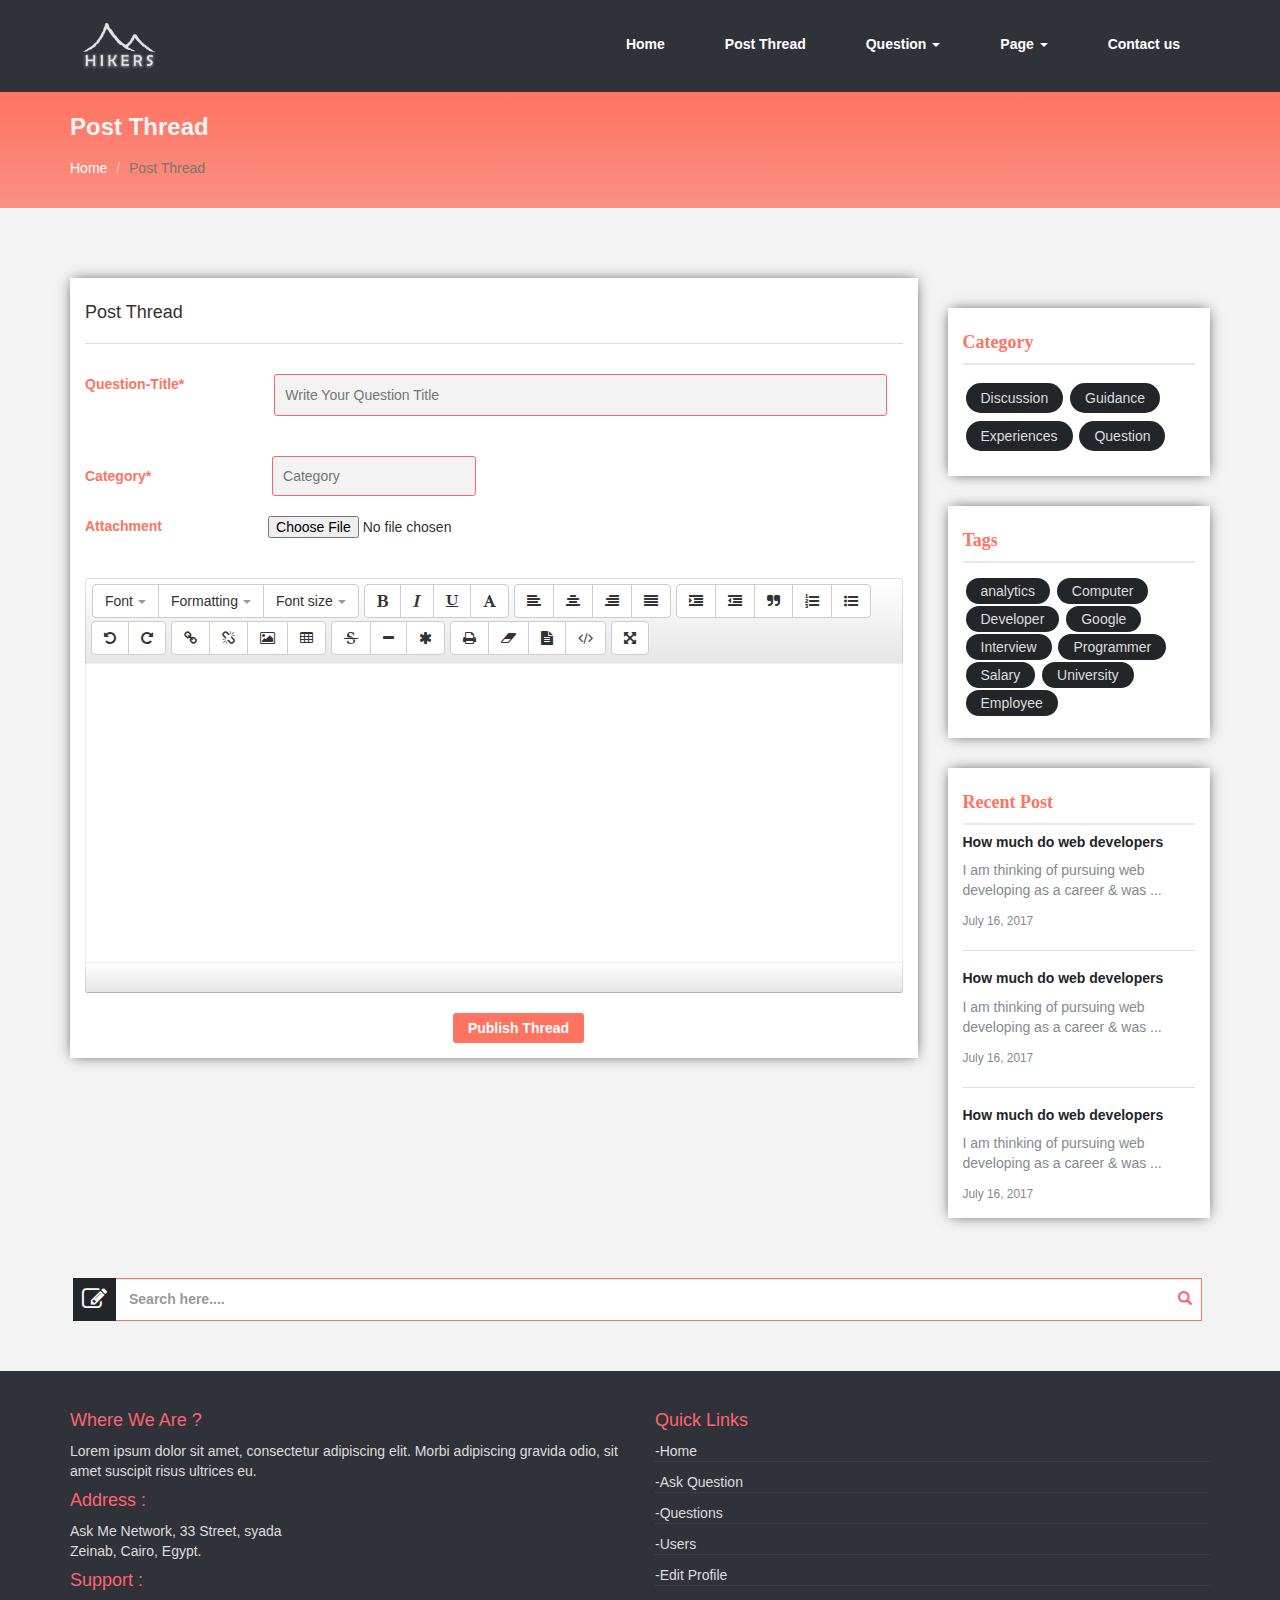
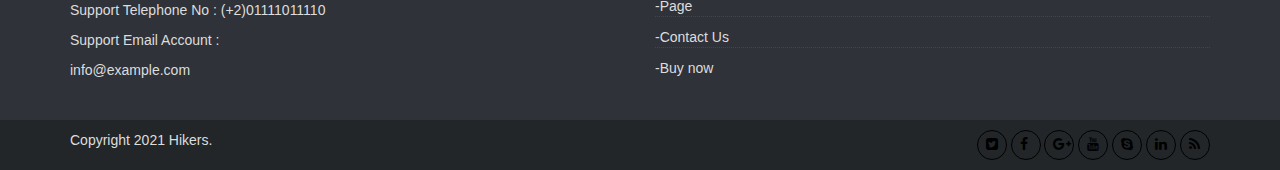
<file: ask_question.html>
<!DOCTYPE html>
<html lang="en">

<head>
    <meta charset="utf-8">
    <meta http-equiv="X-UA-Compatible" content="IE=edge">
    <meta name="viewport" content="width=device-width, initial-scale=1">
    <meta name="title" content="Ask online Form">
    <meta name="description"
        content="The Ask is a bootstrap design help desk, support forum website template coded and designed with bootstrap Design, Bootstrap, HTML5 and CSS. Ask ideal for wiki sites, knowledge base sites, support forum sites">
    <meta name="keywords"
        content="HTML, CSS, JavaScript,Bootstrap,js,Forum,webstagram ,webdesign ,website ,web ,webdesigner ,webdevelopment">
    <meta name="robots" content="index, nofollow">
    <meta http-equiv="Content-Type" content="text/html; charset=utf-8">
    <meta name="language" content="English">
    <link href="css/bootstrap.css" rel="stylesheet" type="text/css">
    <link href="css/style.css" rel="stylesheet" type="text/css">
    <link href="css/editor.css" rel="stylesheet" type="text/css">
    <!-- <link href="css/animate.css" rel="stylesheet" type="text/css"> -->
    <link href="css/font-awesome.min.css" rel="stylesheet" type="text/css">
</head>
<link href="css/responsive.css" rel="stylesheet" type="text/css">
</head>

<body>
    <div class="top-menu-bottom932">
        <nav class="navbar navbar-default">
            <div class="container">
                <!-- Brand and toggle get grouped for better mobile display -->
                <div class="navbar-header">
                    <button type="button" class="navbar-toggle collapsed" data-toggle="collapse"
                        data-target="#bs-example-navbar-collapse-1" aria-expanded="false"> <span class="sr-only">Toggle
                            navigation</span> <span class="icon-bar"></span> <span class="icon-bar"></span> <span
                            class="icon-bar"></span> </button>
                    <a class="navbar-brand" href="index.html"><img src="image/logo.png" width="101" height="57"
                            alt="Logo"></a>
                </div>
                <!-- Collect the nav links, forms, and other content for toggling -->
                <div class="collapse navbar-collapse" id="bs-example-navbar-collapse-1">
                    <ul class="nav navbar-nav"> </ul>
                    <ul class="nav navbar-nav navbar-right">
                        <li><a href="index.html">Home</a></li>
                        <li><a href="ask_question.html">Post Thread</a></li>
                        <li class="dropdown"> <a href="#" class="dropdown-toggle" data-toggle="dropdown" role="button"
                                aria-haspopup="true" aria-expanded="false">Question <span class="caret"></span></a>
                            <ul class="dropdown-menu animated zoomIn">
                                <li><a href="category.html">Question Category</a></li>
                                <li><a href="category.html">HTML</a></li>
                                <li><a href="category.html">CSS</a></li>
                                <li><a href="category.html">Javascript</a></li>
                                <li><a href="category.html">Bootstrap</a></li>
                            </ul>
                        </li>

                        <li class="dropdown"> <a href="#" class="dropdown-toggle" data-toggle="dropdown" role="button"
                                aria-haspopup="true" aria-expanded="false">Page <span class="caret"></span></a>
                            <ul class="dropdown-menu animated zoomIn">
                                <li><a href="logIn.html">Login</a></li>
                                <li><a href="contact_us.html"> Contact Us</a></li>
                                <li><a href="ask_question.html"> Post Thread </a></li>
                                <li><a href="post-deatils.html"> Post-Details </a></li>
                                <li><a href="user.html">All User</a></li>
                                <li><a href="user_question.html"> User Question </a></li>
                                <li><a href="category.html"> Category </a></li>
                                <li><a href="#"> 404 </a></li>
                            </ul>
                        </li>
                        <li><a href="contact_us.html">Contact us</a></li>
                    </ul>
                </div>
                <!-- /.navbar-collapse -->
            </div>
            <!-- /.container-fluid -->
        </nav>
    </div>
    <section class="header-descriptin329">
        <div class="container">
            <h3>Post Thread</h3>
            <ol class="breadcrumb breadcrumb839">
                <li><a href="#">Home</a></li>
                <li class="active">Post Thread</li>
            </ol>
        </div>
    </section>
    <section class="main-content920">
        <div class="container">
            <div class="row">
                <div class="col-md-9">
                    <div class="ask-question-input-part032">
                        <h4>Post Thread</h4>
                        <hr>
                        <form action="index.html" method="POST" onsubmit="return ask_question(event)">
                            <div id="response">
                                <p></p>
                            </div>
                            <div class="question-title39">
                                <span class="form-description433">Question-Title* </span>
                                <input type="text" name="fname" class="question-ttile32"
                                    placeholder="Write Your Question Title">
                            </div>

                            <div class="categori49">
                                <span class="form-description43305">Category* </span>
                              <input list="browsers" name="category-choose" id="category-choose"
                                  class="list-category53" placeholder="Category">
                              <datalist id="browsers">
                                  <option value="Discussion">
                                  <option value="Guidance">
                                  <option value="Experiences">
                                  <option value="Question">
                              </datalist>
                            </div>

                            <div class="button-group-addfile3239">
                                <span class="form-description23993">Attachment</span><input type="file" name="ffile"
                                    class="question-ttile3226">

                            </div>
                            <div class="details2-239">
                                <div class="col-md-12 nopadding">
                                    <textarea id="txtEditor"></textarea>
                                </div>
                            </div>
                            <div class="publish-button2389">
                                <button type="submit" class="publis1291">Publish Thread</button>
                            </div>
                        </form>
                    </div>

                </div>
                <!--                end of col-md-9 -->

                <!--           strart col-md-3 (side bar)-->
                <aside class="col-md-3 sidebar97239">
                    <div class="categori-part329">
                        <h4>Category</h4>
                        <ul>
                            <li><a href="#">Discussion</a></li>
                            <li><a href="#">Guidance</a></li>
                            <li><a href="#">Experiences</a></li>
                            <li><a href="#">Question</a></li>
                        </ul>
                    </div>

                    <!--          start tags part-->
                    <div class="tags-part2398">
                        <h4>Tags</h4>
                        <ul>
                            <li><a href="#">analytics</a></li>
                            <li><a href="#">Computer</a></li>
                            <li><a href="#">Developer</a></li>
                            <li><a href="#">Google</a></li>
                            <li><a href="#">Interview</a></li>
                            <li><a href="#">Programmer</a></li>
                            <li><a href="#">Salary</a></li>
                            <li><a href="#">University</a></li>
                            <li><a href="#">Employee</a></li>
                        </ul>
                    </div>
                    <!--          End tags part-->
                    <!--        start recent post  -->
                    <div class="recent-post3290">
                        <h4>Recent Post</h4>
                        <div class="post-details021"> <a href="#">
                                <h5>How much do web developers</h5>
                            </a>
                            <p>I am thinking of pursuing web developing as a career & was ...</p> <small
                                style="color: #848991">July 16, 2017</small>
                        </div>
                        <hr>
                        <div class="post-details021"> <a href="#">
                                <h5>How much do web developers</h5>
                            </a>
                            <p>I am thinking of pursuing web developing as a career & was ...</p> <small
                                style="color: #848991">July 16, 2017</small>
                        </div>
                        <hr>
                        <div class="post-details021"> <a href="#">
                                <h5>How much do web developers</h5>
                            </a>
                            <p>I am thinking of pursuing web developing as a career & was ...</p> <small
                                style="color: #848991">July 16, 2017</small>
                        </div>
                    </div>
                    <!--       end recent post    -->
                </aside>
            </div>
        </div>
    </section>

    <!--    footer -->
    <div class="footer-search">
        <div class="container">
            <div class="row">
                <div id="custom-search-input">
                    <div class="input-group col-md-12"> <i class="fa fa-pencil-square-o" aria-hidden="true"></i>
                        <input type="text" class="  search-query form-control user-control30"
                            placeholder="Search here...." /> <span class="input-group-btn">
                            <button class="btn btn-danger" type="button">
                                <span class=" glyphicon glyphicon-search"></span> </button>
                        </span>
                    </div>
                </div>
            </div>
        </div>
    </div>
    <section class="footer-part">
        <div class="container">
            <div class="row">
                <div class="col-md-6">
                    <div class="info-part-one320">
                        <h4>Where We Are ?</h4>
                        <p>Lorem ipsum dolor sit amet, consectetur adipiscing elit. Morbi adipiscing gravida odio, sit
                            amet suscipit risus ultrices eu.</p>
                        <h4>Address :</h4>
                        <p>Ask Me Network, 33 Street, syada
                            <br> Zeinab, Cairo, Egypt.</p>
                        <h4>Support :</h4>
                        <p>Support Telephone No : (+2)01111011110</p>
                        <p>Support Email Account : </p>
                        <p>info@example.com</p>
                    </div>
                </div>
                <div class="col-md-6">
                    <div class="info-part-two320">
                        <h4>Quick Links</h4>
                        <a href="#">
                            <p>-Home</p>
                        </a>
                        <a href="#">
                            <p>-Ask Question</p>
                        </a>
                        <a href="#">
                            <p>-Questions</p>
                        </a>
                        <a href="#">
                            <p>-Users</p>
                        </a>
                        <a href="#">
                            <p>-Edit Profile</p>
                        </a>
                        <a href="#">
                            <p>-Page</p>
                        </a>
                        <a href="#">
                            <p>-Contact Us</p>
                        </a>
                        <a href="#" class="last-child12892">
                            <p>-Buy now</p>
                        </a>
                    </div>
                </div>
            </div>
        </div>
    </section>
    <section class="footer-social">
        <div class="container">
            <div class="row">
                <div class="col-md-6">
                    <p>Copyright 2021 Hikers.</p>
                </div>
                <div class="col-md-6">
                    <div class="social-right2389"> <a href="#"><i class="fa fa-twitter-square"
                                aria-hidden="true"></i></a> <a href="#"><i class="fa fa-facebook"
                                aria-hidden="true"></i></a> <a href="#"><i class="fa fa-google-plus"
                                aria-hidden="true"></i></a> <a href="#"><i class="fa fa-youtube"
                                aria-hidden="true"></i></a> <a href="#"><i class="fa fa-skype"
                                aria-hidden="true"></i></a> <a href="#"><i class="fa fa-linkedin"
                                aria-hidden="true"></i></a> <a href="#"><i class="fa fa-rss" aria-hidden="true"></i></a>
                    </div>
                </div>
            </div>
        </div>
    </section>
    <script src="https://ajax.googleapis.com/ajax/libs/jquery/1.12.4/jquery.min.js"></script>
    <script src="js/jquery-3.1.1.min.js"></script>
    <script src="js/bootstrap.min.js"></script>
    <script src="js/editor.js"></script>
    <script>
        $(document).ready(function () {
            $("#txtEditor").Editor();
        });

        // $('#btn_submit').click((event) => {
        //     alert("Success post your question!");
        //     location.replace("http://127.0.0.1:5500/");
        // })

        function ask_question(event) {
            event.preventDefault();

            alert("Success post your thread!");
            location.replace("http://127.0.0.1:5500/");
        }
    </script>

</body>

</html>
</file>
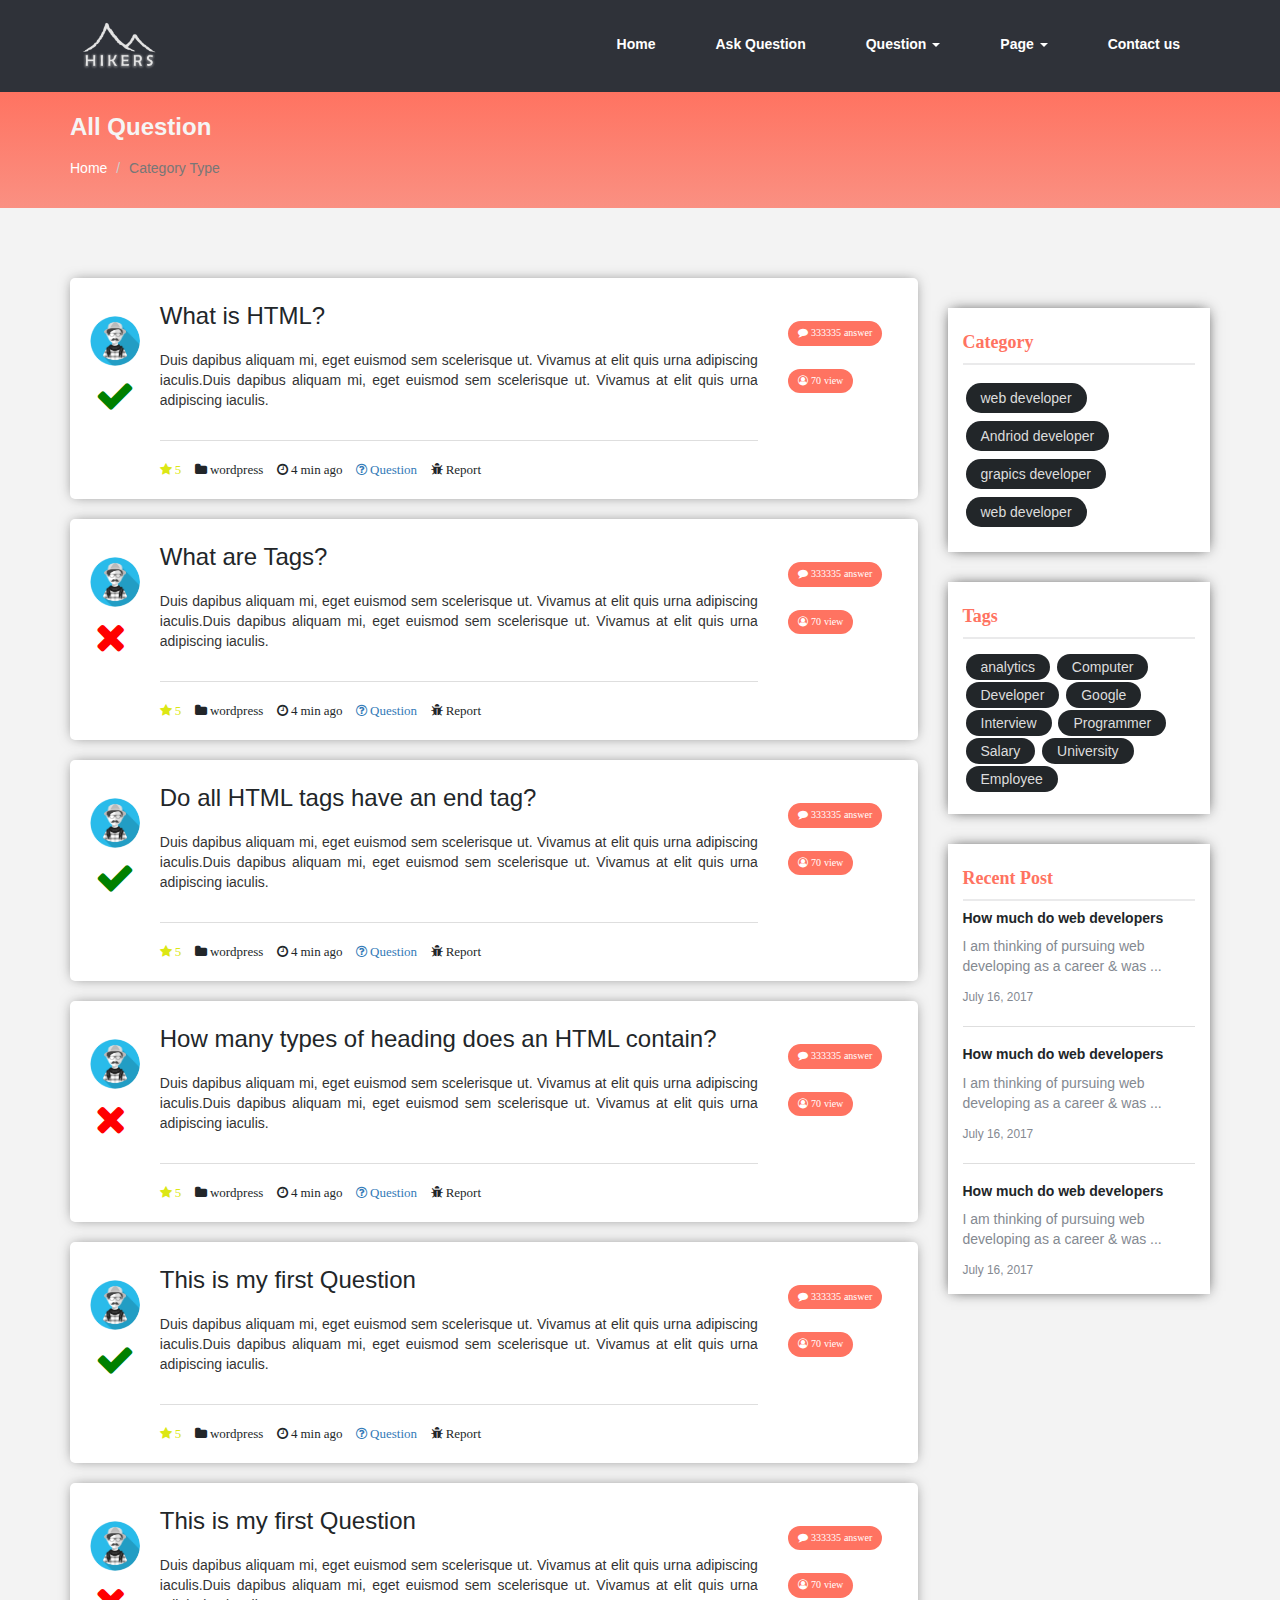
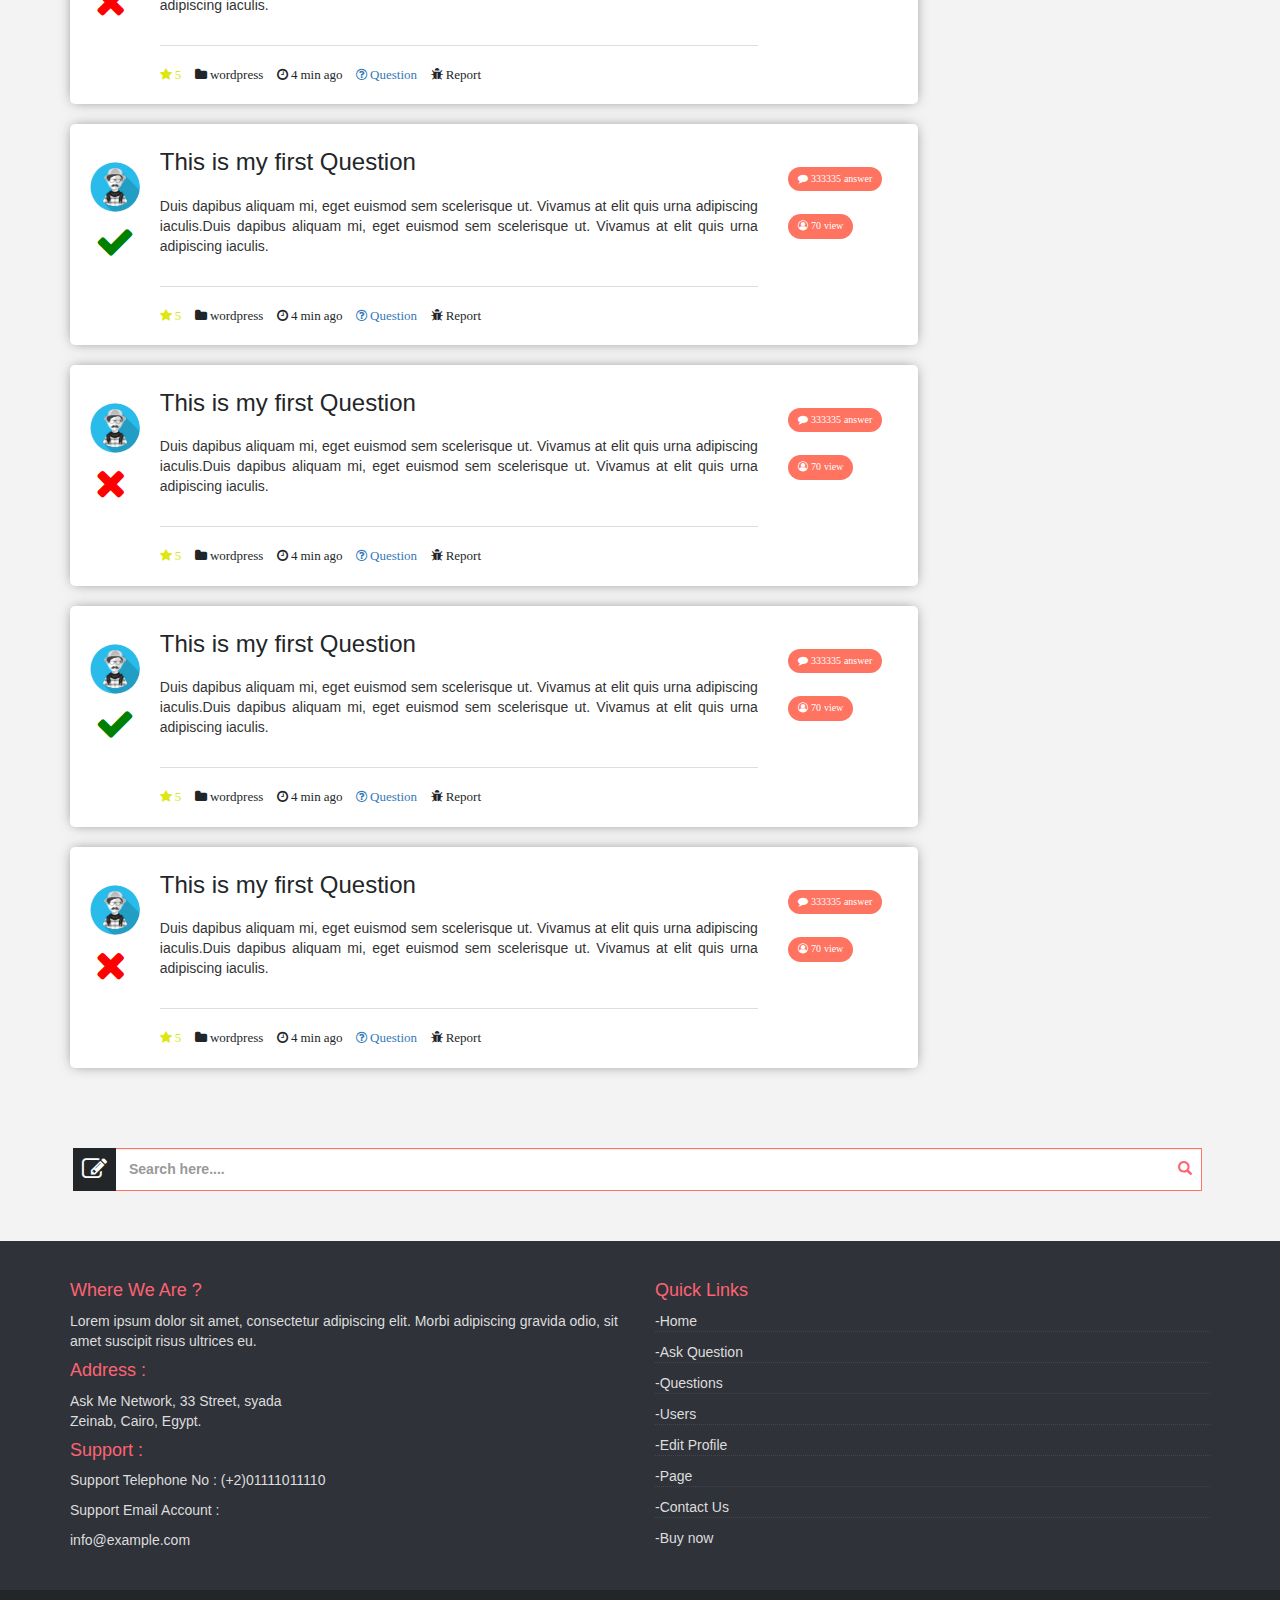
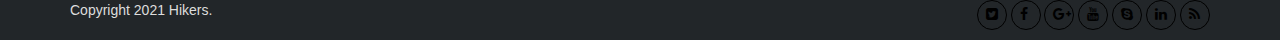
<file: category.html>
<!DOCTYPE html>
<html lang="en">

<head>
    <meta charset="utf-8">
    <meta http-equiv="X-UA-Compatible" content="IE=edge">
    <meta name="viewport" content="width=device-width, initial-scale=1">
    <meta name="title" content="Ask online Form">
    <meta name="description" content="The Ask is a bootstrap design help desk, support forum website template coded and designed with bootstrap Design, Bootstrap, HTML5 and CSS. Ask ideal for wiki sites, knowledge base sites, support forum sites">
    <meta name="keywords" content="HTML, CSS, JavaScript,Bootstrap,js,Forum,webstagram ,webdesign ,website ,web ,webdesigner ,webdevelopment">
    <meta name="robots" content="index, nofollow">
    <meta http-equiv="Content-Type" content="text/html; charset=utf-8">
    <meta name="language" content="English">
    <link href="css/bootstrap.css" rel="stylesheet" type="text/css">
    <link href="css/style.css" rel="stylesheet" type="text/css">
    <link href="css/editor.css" rel="stylesheet" type="text/css">
    <!-- <link href="css/animate.css" rel="stylesheet" type="text/css"> -->
    <link href="css/font-awesome.min.css" rel="stylesheet" type="text/css"> </head>

<body>
    <!-- ==========header mega navbar=======-->
    <div class="top-menu-bottom932">
        <nav class="navbar navbar-default">
            <div class="container">
                <!-- Brand and toggle get grouped for better mobile display -->
                <div class="navbar-header">
                    <button type="button" class="navbar-toggle collapsed" data-toggle="collapse" data-target="#bs-example-navbar-collapse-1" aria-expanded="false"> <span class="sr-only">Toggle navigation</span> <span class="icon-bar"></span> <span class="icon-bar"></span> <span class="icon-bar"></span> </button>
                    <a class="navbar-brand" href="index.html"><img src="image/logo.png" width="101" height="57" alt="Logo"></a>
                </div>
                <!-- Collect the nav links, forms, and other content for toggling -->
                <div class="collapse navbar-collapse" id="bs-example-navbar-collapse-1">
                    <ul class="nav navbar-nav"> </ul>
                    <ul class="nav navbar-nav navbar-right">
                        <li><a href="index.html">Home</a></li>
                        <li><a href="ask_question.html">Ask Question</a></li>
                        <li class="dropdown"> <a href="#" class="dropdown-toggle" data-toggle="dropdown" role="button" aria-haspopup="true" aria-expanded="false">Question <span class="caret"></span></a>
                            <ul class="dropdown-menu animated zoomIn">
                                <li><a href="category.html">Question Category</a></li>
                                <li><a href="category.html">HTML</a></li>
                                <li><a href="category.html">CSS</a></li>
                                <li><a href="category.html">Javascript</a></li>
                                <li><a href="category.html">Bootstrap</a></li>
                            </ul>
                        </li>
                       
                        <li class="dropdown"> <a href="#" class="dropdown-toggle" data-toggle="dropdown" role="button" aria-haspopup="true" aria-expanded="false">Page <span class="caret"></span></a>
                            <ul class="dropdown-menu animated zoomIn">
                                <li><a href="logIn.html">Login</a></li>
                                <li><a href="contact_us.html"> Contact Us</a></li>
                                <li><a href="ask_question.html"> Ask Question </a></li>
                                <li><a href="post-deatils.html"> Post-Details </a></li>
                                <li><a href="user.html">All User</a></li>
                                <li><a href="user_question.html"> User Question </a></li>
                                <li><a href="category.html"> Category </a></li>
                                <li><a href="#"> 404 </a></li>
                            </ul>
                        </li>
                        <li><a href="contact_us.html">Contact us</a></li>
                    </ul>
                </div>
                <!-- /.navbar-collapse -->
            </div>
            <!-- /.container-fluid -->
        </nav>
    </div>
    <!--    breadcumb of category -->
    <section class="header-descriptin329">
        <div class="container">
            <h3>All Question</h3>
            <ol class="breadcrumb breadcrumb839">
                <li><a href="#">Home</a></li>
                <li class="active">Category Type</li>
            </ol>
        </div>
    </section>
    <!--    body content-->
    <section class="main-content920">
        <div class="container">
            <div class="row">
                <div class="col-md-9">
                    <section class="category2781">
                        <div class="question-type2033">
                            <div class="row">
                                <div class="col-md-1">
                                    <div class="left-user12923 left-user12923-repeat">
                                        <a href="#"><img src="image/images.png" alt="image"> </a> <a href="#"><i class="fa fa-check" aria-hidden="true"></i></a> </div>
                                </div>
                                <div class="col-md-9">
                                    <div class="right-description893">
                                        <div id="que-hedder2983">
                                            <h3><a href="post-deatils.html" target="_blank"> What is HTML?</a></h3> </div>
                                        <div class="ques-details10018">
                                            <p>Duis dapibus aliquam mi, eget euismod sem scelerisque ut. Vivamus at elit quis urna adipiscing iaculis.Duis dapibus aliquam mi, eget euismod sem scelerisque ut. Vivamus at elit quis urna adipiscing iaculis.</p>
                                        </div>
                                        <hr>
                                        <div class="ques-icon-info3293"> <a href="#"><i class="fa fa-star" aria-hidden="true"> 5 </i> </a> <a href="#"><i class="fa fa-folder" aria-hidden="true"> wordpress</i></a> <a href="#"><i class="fa fa-clock-o" aria-hidden="true"> 4 min ago</i></a> <a href="#"><i class="fa fa-question-circle-o" aria-hidden="true"> Question</i></a> <a href="#"><i class="fa fa-bug" aria-hidden="true"> Report</i></a> </div>
                                    </div>
                                </div>
                                <div class="col-md-2">
                                    <div class="ques-type302">
                                        <a href="#">
                                            <button type="button" class="q-type238"><i class="fa fa-comment" aria-hidden="true">  333335 answer</i></button>
                                        </a>
                                        <a href="#">
                                            <button type="button" class="q-type23 button-ques2973"> <i class="fa fa-user-circle-o" aria-hidden="true"> 70 view</i> </button>
                                        </a>
                                    </div>
                                </div>
                            </div>
                        </div>
                        <!--secound question-->
                        <div class="question-type2033">
                            <div class="row">
                                <div class="col-md-1">
                                    <div class="left-user12923 left-user12923-repeat">
                                        <a href="#"><img src="image/images.png" alt="image"> <a href="#"><i class="fa fa-times" aria-hidden="true"></i></a> </div>
                                </div>
                                <div class="col-md-9">
                                    <div class="right-description893">
                                        <div id="que-hedder2983">
                                            <h3><a href="post-deatils.html" target="_blank">What are Tags?</a></h3> </div>
                                        <div class="ques-details10018">
                                            <p>Duis dapibus aliquam mi, eget euismod sem scelerisque ut. Vivamus at elit quis urna adipiscing iaculis.Duis dapibus aliquam mi, eget euismod sem scelerisque ut. Vivamus at elit quis urna adipiscing iaculis.</p>
                                        </div>
                                        <hr>
                                        <div class="ques-icon-info3293"> <a href="#"><i class="fa fa-star" aria-hidden="true"> 5 </i> </a> <a href="#"><i class="fa fa-folder" aria-hidden="true"> wordpress</i></a> <a href="#"><i class="fa fa-clock-o" aria-hidden="true"> 4 min ago</i></a> <a href="#"><i class="fa fa-question-circle-o" aria-hidden="true"> Question</i></a> <a href="#"><i class="fa fa-bug" aria-hidden="true"> Report</i></a> </div>
                                    </div>
                                </div>
                                <div class="col-md-2">
                                    <div class="ques-type302">
                                        <a href="#">
                                            <button type="button" class="q-type238"><i class="fa fa-comment" aria-hidden="true">  333335 answer</i></button>
                                        </a>
                                        <a href="#">
                                            <button type="button" class="q-type23 button-ques2973"> <i class="fa fa-user-circle-o" aria-hidden="true"> 70 view</i> </button>
                                        </a>
                                    </div>
                                </div>
                            </div>
                        </div>
                        <div class="question-type2033">
                            <div class="row">
                                <div class="col-md-1">
                                    <div class="left-user12923 left-user12923-repeat">
                                        <a href="#"><img src="image/images.png" alt="image"> </a> <a href="#"><i class="fa fa-check" aria-hidden="true"></i></a> </div>
                                </div>
                                <div class="col-md-9">
                                    <div class="right-description893">
                                        <div id="que-hedder2983">
                                            <h3><a href="post-deatils.html" target="_blank">Do all HTML tags have an end tag?</a></h3> </div>
                                        <div class="ques-details10018">
                                            <p>Duis dapibus aliquam mi, eget euismod sem scelerisque ut. Vivamus at elit quis urna adipiscing iaculis.Duis dapibus aliquam mi, eget euismod sem scelerisque ut. Vivamus at elit quis urna adipiscing iaculis.</p>
                                        </div>
                                        <hr>
                                        <div class="ques-icon-info3293"> <a href="#"><i class="fa fa-star" aria-hidden="true"> 5 </i> </a> <a href="#"><i class="fa fa-folder" aria-hidden="true"> wordpress</i></a> <a href="#"><i class="fa fa-clock-o" aria-hidden="true"> 4 min ago</i></a> <a href="#"><i class="fa fa-question-circle-o" aria-hidden="true"> Question</i></a> <a href="#"><i class="fa fa-bug" aria-hidden="true"> Report</i></a> </div>
                                    </div>
                                </div>
                                <div class="col-md-2">
                                    <div class="ques-type302">
                                        <a href="#">
                                            <button type="button" class="q-type238"><i class="fa fa-comment" aria-hidden="true">  333335 answer</i></button>
                                        </a>
                                        <a href="#">
                                            <button type="button" class="q-type23 button-ques2973"> <i class="fa fa-user-circle-o" aria-hidden="true"> 70 view</i> </button>
                                        </a>
                                    </div>
                                </div>
                            </div>
                        </div>
                        <!--secound question-->
                        <div class="question-type2033">
                            <div class="row">
                                <div class="col-md-1">
                                    <div class="left-user12923 left-user12923-repeat">
                                        <a href="#"><img src="image/images.png" alt="image"> <a href="#"><i class="fa fa-times" aria-hidden="true"></i></a> </div>
                                </div>
                                <div class="col-md-9">
                                    <div class="right-description893">
                                        <div id="que-hedder2983">
                                            <h3><a href="post-deatils.html" target="_blank">How many types of heading does an HTML contain?</a></h3> </div>
                                        <div class="ques-details10018">
                                            <p>Duis dapibus aliquam mi, eget euismod sem scelerisque ut. Vivamus at elit quis urna adipiscing iaculis.Duis dapibus aliquam mi, eget euismod sem scelerisque ut. Vivamus at elit quis urna adipiscing iaculis.</p>
                                        </div>
                                        <hr>
                                        <div class="ques-icon-info3293"> <a href="#"><i class="fa fa-star" aria-hidden="true"> 5 </i> </a> <a href="#"><i class="fa fa-folder" aria-hidden="true"> wordpress</i></a> <a href="#"><i class="fa fa-clock-o" aria-hidden="true"> 4 min ago</i></a> <a href="#"><i class="fa fa-question-circle-o" aria-hidden="true"> Question</i></a> <a href="#"><i class="fa fa-bug" aria-hidden="true"> Report</i></a> </div>
                                    </div>
                                </div>
                                <div class="col-md-2">
                                    <div class="ques-type302">
                                        <a href="#">
                                            <button type="button" class="q-type238"><i class="fa fa-comment" aria-hidden="true">  333335 answer</i></button>
                                        </a>
                                        <a href="#">
                                            <button type="button" class="q-type23 button-ques2973"> <i class="fa fa-user-circle-o" aria-hidden="true"> 70 view</i> </button>
                                        </a>
                                    </div>
                                </div>
                            </div>
                        </div>
                        <div class="question-type2033">
                            <div class="row">
                                <div class="col-md-1">
                                    <div class="left-user12923 left-user12923-repeat">
                                        <a href="#"><img src="image/images.png" alt="image"> </a> <a href="#"><i class="fa fa-check" aria-hidden="true"></i></a> </div>
                                </div>
                                <div class="col-md-9">
                                    <div class="right-description893">
                                        <div id="que-hedder2983">
                                            <h3><a href="post-deatils.html" target="_blank">This is my first Question</a></h3> </div>
                                        <div class="ques-details10018">
                                            <p>Duis dapibus aliquam mi, eget euismod sem scelerisque ut. Vivamus at elit quis urna adipiscing iaculis.Duis dapibus aliquam mi, eget euismod sem scelerisque ut. Vivamus at elit quis urna adipiscing iaculis.</p>
                                        </div>
                                        <hr>
                                        <div class="ques-icon-info3293"> <a href="#"><i class="fa fa-star" aria-hidden="true"> 5 </i> </a> <a href="#"><i class="fa fa-folder" aria-hidden="true"> wordpress</i></a> <a href="#"><i class="fa fa-clock-o" aria-hidden="true"> 4 min ago</i></a> <a href="#"><i class="fa fa-question-circle-o" aria-hidden="true"> Question</i></a> <a href="#"><i class="fa fa-bug" aria-hidden="true"> Report</i></a> </div>
                                    </div>
                                </div>
                                <div class="col-md-2">
                                    <div class="ques-type302">
                                        <a href="#">
                                            <button type="button" class="q-type238"><i class="fa fa-comment" aria-hidden="true">  333335 answer</i></button>
                                        </a>
                                        <a href="#">
                                            <button type="button" class="q-type23 button-ques2973"> <i class="fa fa-user-circle-o" aria-hidden="true"> 70 view</i> </button>
                                        </a>
                                    </div>
                                </div>
                            </div>
                        </div>
                        <!--secound question-->
                        <div class="question-type2033">
                            <div class="row">
                                <div class="col-md-1">
                                    <div class="left-user12923 left-user12923-repeat">
                                        <a href="#"><img src="image/images.png" alt="image"> <a href="#"><i class="fa fa-times" aria-hidden="true"></i></a> </div>
                                </div>
                                <div class="col-md-9">
                                    <div class="right-description893">
                                        <div id="que-hedder2983">
                                            <h3><a href="post-deatils.html" target="_blank">This is my first Question</a></h3> </div>
                                        <div class="ques-details10018">
                                            <p>Duis dapibus aliquam mi, eget euismod sem scelerisque ut. Vivamus at elit quis urna adipiscing iaculis.Duis dapibus aliquam mi, eget euismod sem scelerisque ut. Vivamus at elit quis urna adipiscing iaculis.</p>
                                        </div>
                                        <hr>
                                        <div class="ques-icon-info3293"> <a href="#"><i class="fa fa-star" aria-hidden="true"> 5 </i> </a> <a href="#"><i class="fa fa-folder" aria-hidden="true"> wordpress</i></a> <a href="#"><i class="fa fa-clock-o" aria-hidden="true"> 4 min ago</i></a> <a href="#"><i class="fa fa-question-circle-o" aria-hidden="true"> Question</i></a> <a href="#"><i class="fa fa-bug" aria-hidden="true"> Report</i></a> </div>
                                    </div>
                                </div>
                                <div class="col-md-2">
                                    <div class="ques-type302">
                                        <a href="#">
                                            <button type="button" class="q-type238"><i class="fa fa-comment" aria-hidden="true">  333335 answer</i></button>
                                        </a>
                                        <a href="#">
                                            <button type="button" class="q-type23 button-ques2973"> <i class="fa fa-user-circle-o" aria-hidden="true"> 70 view</i> </button>
                                        </a>
                                    </div>
                                </div>
                            </div>
                        </div>
                        <div class="question-type2033">
                            <div class="row">
                                <div class="col-md-1">
                                    <div class="left-user12923 left-user12923-repeat">
                                        <a href="#"><img src="image/images.png" alt="image"> </a> <a href="#"><i class="fa fa-check" aria-hidden="true"></i></a> </div>
                                </div>
                                <div class="col-md-9">
                                    <div class="right-description893">
                                        <div id="que-hedder2983">
                                            <h3><a href="post-deatils.html" target="_blank">This is my first Question</a></h3> </div>
                                        <div class="ques-details10018">
                                            <p>Duis dapibus aliquam mi, eget euismod sem scelerisque ut. Vivamus at elit quis urna adipiscing iaculis.Duis dapibus aliquam mi, eget euismod sem scelerisque ut. Vivamus at elit quis urna adipiscing iaculis.</p>
                                        </div>
                                        <hr>
                                        <div class="ques-icon-info3293"> <a href="#"><i class="fa fa-star" aria-hidden="true"> 5 </i> </a> <a href="#"><i class="fa fa-folder" aria-hidden="true"> wordpress</i></a> <a href="#"><i class="fa fa-clock-o" aria-hidden="true"> 4 min ago</i></a> <a href="#"><i class="fa fa-question-circle-o" aria-hidden="true"> Question</i></a> <a href="#"><i class="fa fa-bug" aria-hidden="true"> Report</i></a> </div>
                                    </div>
                                </div>
                                <div class="col-md-2">
                                    <div class="ques-type302">
                                        <a href="#">
                                            <button type="button" class="q-type238"><i class="fa fa-comment" aria-hidden="true">  333335 answer</i></button>
                                        </a>
                                        <a href="#">
                                            <button type="button" class="q-type23 button-ques2973"> <i class="fa fa-user-circle-o" aria-hidden="true"> 70 view</i> </button>
                                        </a>
                                    </div>
                                </div>
                            </div>
                        </div>
                        <!--secound question-->
                        <div class="question-type2033">
                            <div class="row">
                                <div class="col-md-1">
                                    <div class="left-user12923 left-user12923-repeat">
                                        <a href="#"><img src="image/images.png" alt="image"> <a href="#"><i class="fa fa-times" aria-hidden="true"></i></a> </div>
                                </div>
                                <div class="col-md-9">
                                    <div class="right-description893">
                                        <div id="que-hedder2983">
                                            <h3><a href="post-deatils.html" target="_blank">This is my first Question</a></h3> </div>
                                        <div class="ques-details10018">
                                            <p>Duis dapibus aliquam mi, eget euismod sem scelerisque ut. Vivamus at elit quis urna adipiscing iaculis.Duis dapibus aliquam mi, eget euismod sem scelerisque ut. Vivamus at elit quis urna adipiscing iaculis.</p>
                                        </div>
                                        <hr>
                                        <div class="ques-icon-info3293"> <a href="#"><i class="fa fa-star" aria-hidden="true"> 5 </i> </a> <a href="#"><i class="fa fa-folder" aria-hidden="true"> wordpress</i></a> <a href="#"><i class="fa fa-clock-o" aria-hidden="true"> 4 min ago</i></a> <a href="#"><i class="fa fa-question-circle-o" aria-hidden="true"> Question</i></a> <a href="#"><i class="fa fa-bug" aria-hidden="true"> Report</i></a> </div>
                                    </div>
                                </div>
                                <div class="col-md-2">
                                    <div class="ques-type302">
                                        <a href="#">
                                            <button type="button" class="q-type238"><i class="fa fa-comment" aria-hidden="true">  333335 answer</i></button>
                                        </a>
                                        <a href="#">
                                            <button type="button" class="q-type23 button-ques2973"> <i class="fa fa-user-circle-o" aria-hidden="true"> 70 view</i> </button>
                                        </a>
                                    </div>
                                </div>
                            </div>
                        </div>
                        <div class="question-type2033">
                            <div class="row">
                                <div class="col-md-1">
                                    <div class="left-user12923 left-user12923-repeat">
                                        <a href="#"><img src="image/images.png" alt="image"> </a> <a href="#"><i class="fa fa-check" aria-hidden="true"></i></a> </div>
                                </div>
                                <div class="col-md-9">
                                    <div class="right-description893">
                                        <div id="que-hedder2983">
                                            <h3><a href="post-deatils.html" target="_blank">This is my first Question</a></h3> </div>
                                        <div class="ques-details10018">
                                            <p>Duis dapibus aliquam mi, eget euismod sem scelerisque ut. Vivamus at elit quis urna adipiscing iaculis.Duis dapibus aliquam mi, eget euismod sem scelerisque ut. Vivamus at elit quis urna adipiscing iaculis.</p>
                                        </div>
                                        <hr>
                                        <div class="ques-icon-info3293"> <a href="#"><i class="fa fa-star" aria-hidden="true"> 5 </i> </a> <a href="#"><i class="fa fa-folder" aria-hidden="true"> wordpress</i></a> <a href="#"><i class="fa fa-clock-o" aria-hidden="true"> 4 min ago</i></a> <a href="#"><i class="fa fa-question-circle-o" aria-hidden="true"> Question</i></a> <a href="#"><i class="fa fa-bug" aria-hidden="true"> Report</i></a> </div>
                                    </div>
                                </div>
                                <div class="col-md-2">
                                    <div class="ques-type302">
                                        <a href="#">
                                            <button type="button" class="q-type238"><i class="fa fa-comment" aria-hidden="true">  333335 answer</i></button>
                                        </a>
                                        <a href="#">
                                            <button type="button" class="q-type23 button-ques2973"> <i class="fa fa-user-circle-o" aria-hidden="true"> 70 view</i> </button>
                                        </a>
                                    </div>
                                </div>
                            </div>
                        </div>
                        <!--secound question-->
                        <div class="question-type2033">
                            <div class="row">
                                <div class="col-md-1">
                                    <div class="left-user12923 left-user12923-repeat">
                                        <a href="#"><img src="image/images.png" alt="image"> <a href="#"><i class="fa fa-times" aria-hidden="true"></i></a> </div>
                                </div>
                                <div class="col-md-9">
                                    <div class="right-description893">
                                        <div id="que-hedder2983">
                                            <h3><a href="post-deatils.html" target="_blank">This is my first Question</a></h3> </div>
                                        <div class="ques-details10018">
                                            <p>Duis dapibus aliquam mi, eget euismod sem scelerisque ut. Vivamus at elit quis urna adipiscing iaculis.Duis dapibus aliquam mi, eget euismod sem scelerisque ut. Vivamus at elit quis urna adipiscing iaculis.</p>
                                        </div>
                                        <hr>
                                        <div class="ques-icon-info3293"> <a href="#"><i class="fa fa-star" aria-hidden="true"> 5 </i> </a> <a href="#"><i class="fa fa-folder" aria-hidden="true"> wordpress</i></a> <a href="#"><i class="fa fa-clock-o" aria-hidden="true"> 4 min ago</i></a> <a href="#"><i class="fa fa-question-circle-o" aria-hidden="true"> Question</i></a> <a href="#"><i class="fa fa-bug" aria-hidden="true"> Report</i></a> </div>
                                    </div>
                                </div>
                                <div class="col-md-2">
                                    <div class="ques-type302">
                                        <a href="#">
                                            <button type="button" class="q-type238"><i class="fa fa-comment" aria-hidden="true">  333335 answer</i></button>
                                        </a>
                                        <a href="#">
                                            <button type="button" class="q-type23 button-ques2973"> <i class="fa fa-user-circle-o" aria-hidden="true"> 70 view</i> </button>
                                        </a>
                                    </div>
                                </div>
                            </div>
                        </div>
                        
                    </section>
                </div>
                <!-- end of col-md-9 -->
                <!--strart col-md-3 (side bar)-->
                <aside class="col-md-3 sidebar97239">
                    <div class="categori-part329">
                        <h4>Category</h4>
                        <ul>
                            <li><a href="#">web developer</a></li>
                            <li><a href="#">Andriod developer</a></li>
                            <li><a href="#">grapics developer</a></li>
                            <li><a href="#">web developer</a></li>
                        </ul>
                    </div>
                    
                    <!--          start tags part-->
                    <div class="tags-part2398">
                        <h4>Tags</h4>
                        <ul>
                            <li><a href="#">analytics</a></li>
                            <li><a href="#">Computer</a></li>
                            <li><a href="#">Developer</a></li>
                            <li><a href="#">Google</a></li>
                            <li><a href="#">Interview</a></li>
                            <li><a href="#">Programmer</a></li>
                            <li><a href="#">Salary</a></li>
                            <li><a href="#">University</a></li>
                            <li><a href="#">Employee</a></li>
                        </ul>
                    </div>
                    <!--          End tags part-->
                    <!--        start recent post  -->
                    <div class="recent-post3290">
                        <h4>Recent Post</h4>
                        <div class="post-details021"> <a href="#"><h5>How much do web developers</h5></a>
                            <p>I am thinking of pursuing web developing as a career & was ...</p> <small style="color: #848991">July 16, 2017</small> </div>
                        <hr>
                        <div class="post-details021"> <a href="#"><h5>How much do web developers</h5></a>
                            <p>I am thinking of pursuing web developing as a career & was ...</p> <small style="color: #848991">July 16, 2017</small> </div>
                        <hr>
                        <div class="post-details021"> <a href="#"><h5>How much do web developers</h5></a>
                            <p>I am thinking of pursuing web developing as a career & was ...</p> <small style="color: #848991">July 16, 2017</small> </div>
                    </div>
                    <!--       end recent post    -->
                </aside>
            </div>
        </div>
    </section>
    <!--    footer -->
    <div class="footer-search">
        <div class="container">
            <div class="row">
                <div id="custom-search-input">
                    <div class="input-group col-md-12"> <i class="fa fa-pencil-square-o" aria-hidden="true"></i>
                        <input type="text" class="  search-query form-control user-control30" placeholder="Search here...." /> <span class="input-group-btn">
    <button class="btn btn-danger" type="button">
        <span class=" glyphicon glyphicon-search"></span> </button>
                        </span>
                    </div>
                </div>
            </div>
        </div>
    </div>
    <section class="footer-part">
        <div class="container">
            <div class="row">
                <div class="col-md-6">
                    <div class="info-part-one320">
                        <h4>Where We Are ?</h4>
                        <p>Lorem ipsum dolor sit amet, consectetur adipiscing elit. Morbi adipiscing gravida odio, sit amet suscipit risus ultrices eu.</p>
                        <h4>Address :</h4>
                        <p>Ask Me Network, 33 Street, syada
                            <br> Zeinab, Cairo, Egypt.</p>
                        <h4>Support :</h4>
                        <p>Support Telephone No : (+2)01111011110</p>
                        <p>Support Email Account : </p>
                        <p>info@example.com</p>
                    </div>
                </div>
                <div class="col-md-6">
                    <div class="info-part-two320">
                        <h4>Quick Links</h4>
                        <a href="#">
                            <p>-Home</p>
                        </a>
                        <a href="#">
                            <p>-Ask Question</p>
                        </a>
                        <a href="#">
                            <p>-Questions</p>
                        </a>
                        <a href="#">
                            <p>-Users</p>
                        </a>
                        <a href="#">
                            <p>-Edit Profile</p>
                        </a>
                        <a href="#">
                            <p>-Page</p>
                        </a>
                        <a href="#">
                            <p>-Contact Us</p>
                        </a>
                        <a href="#" class="last-child12892">
                            <p>-Buy now</p>
                        </a>
                    </div>
                </div>
            </div>
        </div>
    </section>
    <section class="footer-social">
        <div class="container">
            <div class="row">
                <div class="col-md-6">
                    <p>Copyright 2021 Hikers.</p>
                </div>
                <div class="col-md-6">
                    <div class="social-right2389"> <a href="#"><i class="fa fa-twitter-square" aria-hidden="true"></i></a> <a href="#"><i class="fa fa-facebook" aria-hidden="true"></i></a> <a href="#"><i class="fa fa-google-plus" aria-hidden="true"></i></a> <a href="#"><i class="fa fa-youtube" aria-hidden="true"></i></a> <a href="#"><i class="fa fa-skype" aria-hidden="true"></i></a> <a href="#"><i class="fa fa-linkedin" aria-hidden="true"></i></a> <a href="#"><i class="fa fa-rss" aria-hidden="true"></i></a> </div>
                </div>
            </div>
        </div>
    </section>
    <script src="https://ajax.googleapis.com/ajax/libs/jquery/1.12.4/jquery.min.js"></script>
    <script src="js/jquery-3.1.1.min.js"></script>
    <script src="js/bootstrap.min.js"></script>
    <script src="js/editor.js"></script>
    <script>
        $(document).ready(function () {
            $("#txtEditor").Editor();
        });
    </script>
</body>

</html>
</file>
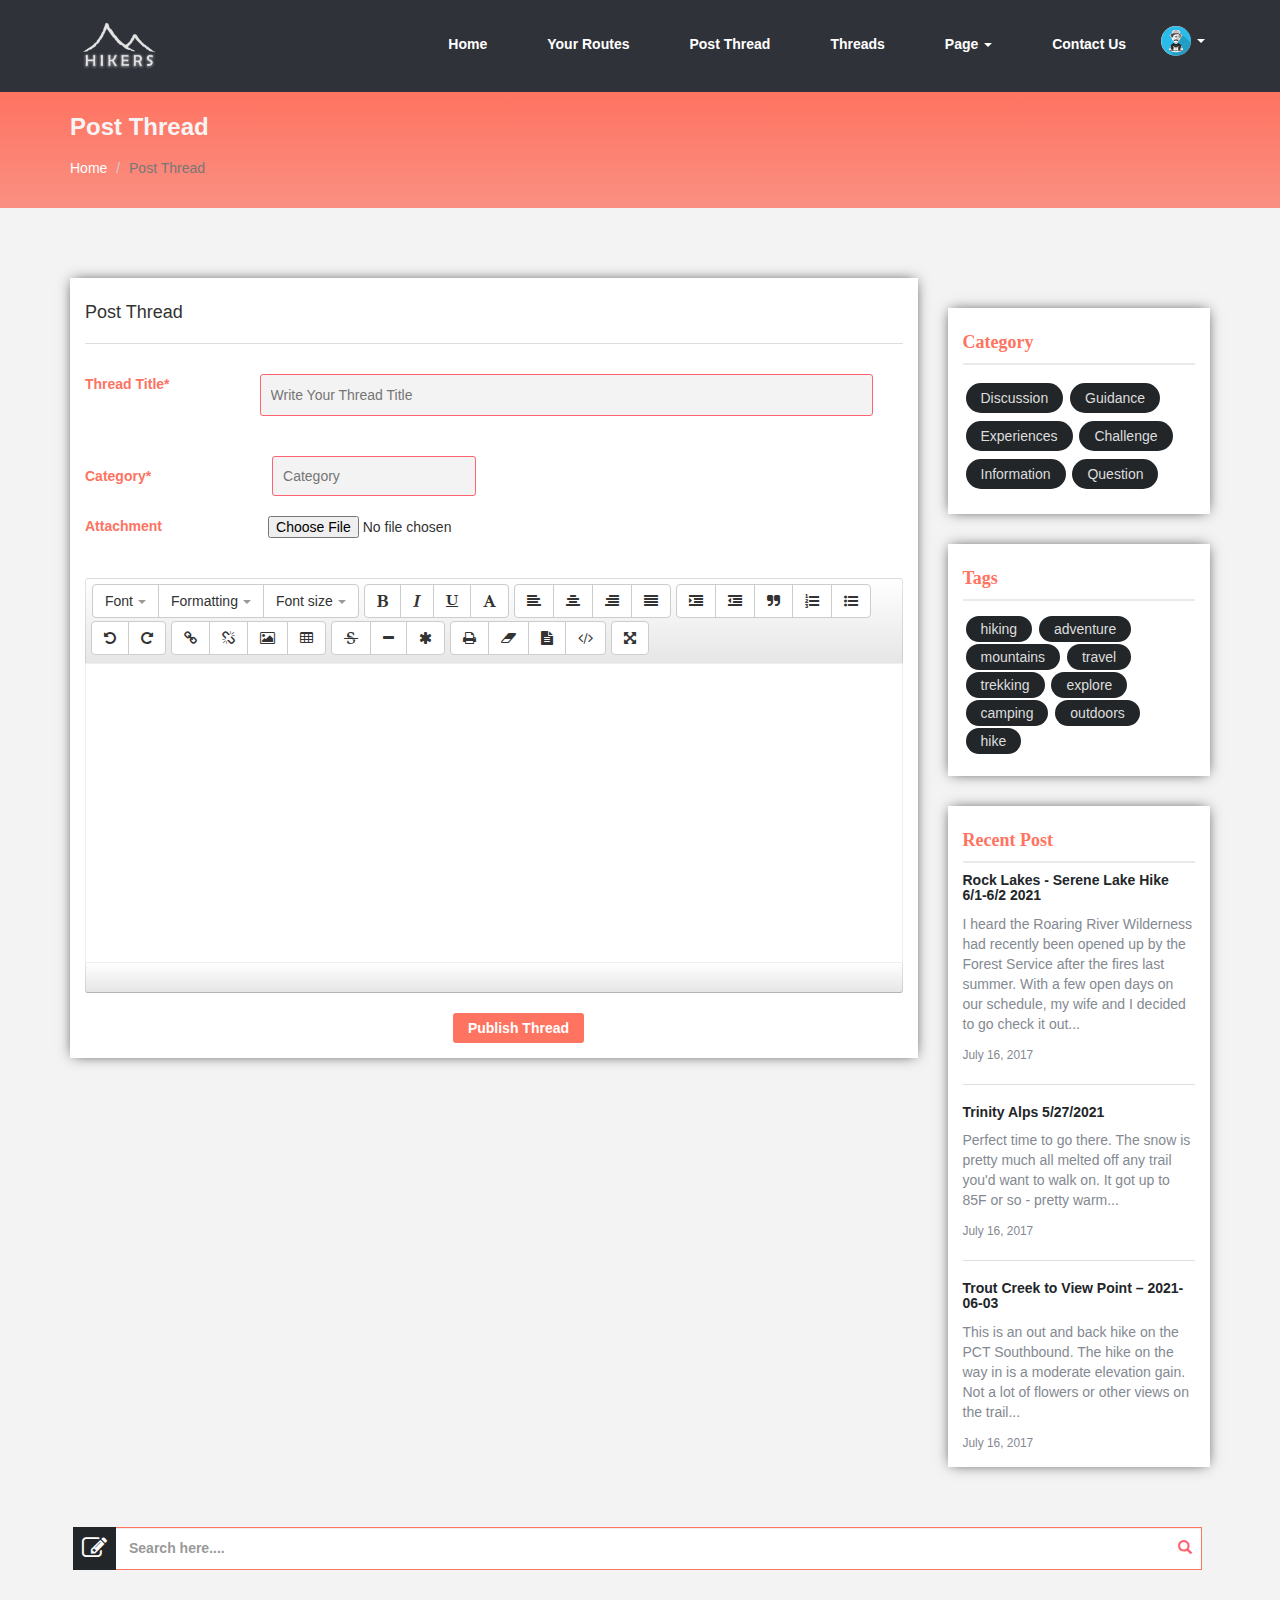
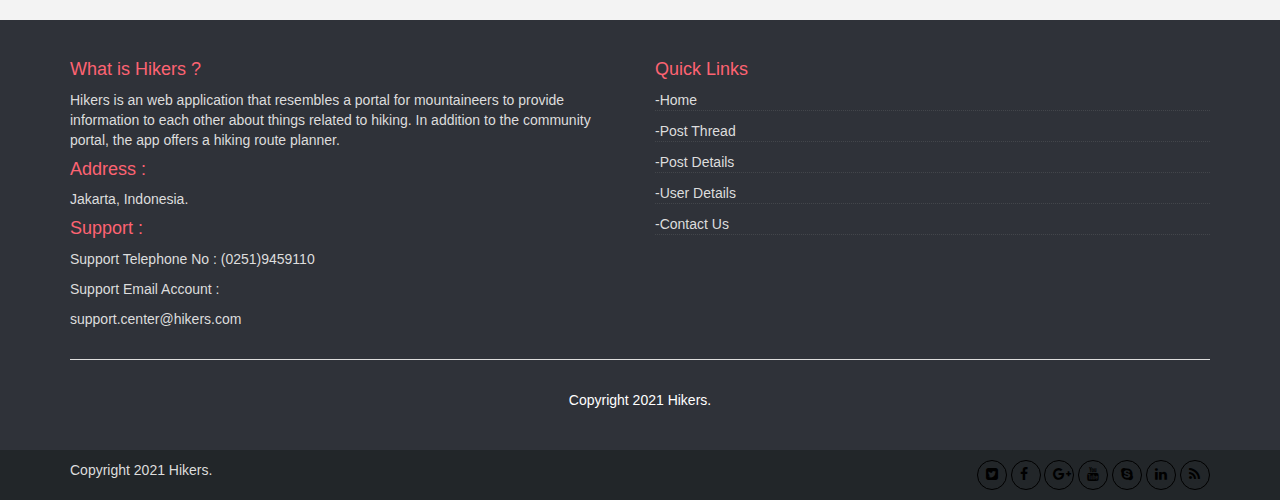
<file: post-thread.html>
<!DOCTYPE html>
<html lang="en">

<head>
    <meta charset="utf-8">
    <meta http-equiv="X-UA-Compatible" content="IE=edge">
    <meta name="viewport" content="width=device-width, initial-scale=1">
    <meta name="title" content="Hikers">
    <meta name="description"
        content="Hikers is an online portal forum for hikers and mountain adventurers with the addition of saving your hiking routes via Google Maps and share it with everyone">
    <meta name="keywords" content="hiking, community, forum, hiking-route, hiking-planner">
    <meta name="robots" content="index, nofollow">
    <meta http-equiv="Content-Type" content="text/html; charset=utf-8">
    <meta name="language" content="English">
    <title>Hikers - Post Thread</title>
    <link rel="icon" href="image/logo.png" type="image/png" sizes="16x16">
    <link href="css/bootstrap.css" rel="stylesheet" type="text/css">
    <link href="css/style.css" rel="stylesheet" type="text/css">
    <link href="css/editor.css" rel="stylesheet" type="text/css">
    <!-- <link href="css/animate.css" rel="stylesheet" type="text/css"> -->
    <link href="css/font-awesome.min.css" rel="stylesheet" type="text/css">
</head>
<link href="css/responsive.css" rel="stylesheet" type="text/css">
</head>

<body>
    <div class="top-menu-bottom932">
        <nav class="navbar navbar-default">
            <div class="container">
                <!-- Brand and toggle get grouped for better mobile display -->
                <div class="navbar-header">
                    <button type="button" class="navbar-toggle collapsed" data-toggle="collapse"
                        data-target="#bs-example-navbar-collapse-1" aria-expanded="false"> <span class="sr-only">Toggle
                            navigation</span> <span class="icon-bar"></span> <span class="icon-bar"></span> <span
                            class="icon-bar"></span> </button>
                    <a class="navbar-brand" href="index.html"><img src="image/logo.png" width="101" height="57"
                            alt="Logo"></a>
                </div>
                <!-- Collect the nav links, forms, and other content for toggling -->
                <div class="collapse navbar-collapse" id="bs-example-navbar-collapse-1">
                    <ul class="nav navbar-nav"> </ul>
                    <ul class="nav navbar-nav navbar-right">
                        <li><a href="index.html">Home</a></li>
                        <li><a href="your-routes.html">Your Routes</a></li>
                        <li><a href="post-thread.html"> Post Thread </a></li>
                        <li><a href="threads.html">Threads</a></li>

                        <li class="dropdown"> <a href="#" class="dropdown-toggle" data-toggle="dropdown" role="button"
                                aria-haspopup="true" aria-expanded="false">Page <span class="caret"></span></a>
                            <ul class="dropdown-menu animated zoomIn">
                                <li><a href="threads.html"> Threads </a></li>
                                <li><a href="post-thread.html"> Post Thread </a></li>
                                <li><a href="post-deatils.html"> Post-Details </a></li>
                                <li><a href="user.html">All User</a></li>
                                <li><a href="user-details.html"> User Details </a></li>
                                <li><a href="contact-us.html"> Contact Us</a></li>
                            </ul>
                        </li>
                        <li><a href="contact-us.html"> Contact Us</a></li>
                        <li> <a href="#" class="profile-icon" data-toggle="dropdown" role="button"
                            aria-haspopup="true" aria-expanded="false">
                                <img src="image/images.png" alt="image">
                                <span class="caret"></span></a>
                            <ul class="dropdown-menu animated zoomIn">
                                <li><a href="user-details.html"> Profile </a></li>
                                <li><a href="logIn.html"> Log Out </a></li>
                            </ul>
                        </li>
                    </ul>
                </div>
                <!-- /.navbar-collapse -->
            </div>
            <!-- /.container-fluid -->
        </nav>
    </div>
    <section class="header-descriptin329">
        <div class="container">
            <h3>Post Thread</h3>
            <ol class="breadcrumb breadcrumb839">
                <li><a href="index.html">Home</a></li>
                <li class="active">Post Thread</li>
            </ol>
        </div>
    </section>
    <section class="main-content920">
        <div class="container">
            <div class="row">
                <div class="col-md-9">
                    <div class="ask-question-input-part032">
                        <h4>Post Thread</h4>
                        <hr>
                        <form action="index.html" method="POST" onsubmit="return ask_question(event)">
                            <div id="response">
                                <p></p>
                            </div>
                            <div class="question-title39">
                                <span class="form-description433">Thread Title* </span>
                                <input type="text" name="fname" class="question-ttile32"
                                    placeholder="Write Your Thread Title">
                            </div>

                            <div class="categori49">
                                <span class="form-description43305">Category* </span>
                                <input list="browsers" name="category-choose" id="category-choose"
                                    class="list-category53" placeholder="Category">
                                <datalist id="browsers">
                                    <option value="Discussion">
                                    <option value="Guidance">
                                    <option value="Experiences">
                                    <option value="Challenge"></option>
                                    <option value="Information"></option>
                                    <option value="Question">
                                </datalist>
                            </div>

                            <div class="button-group-addfile3239">
                                <span class="form-description23993">Attachment</span><input type="file" name="ffile"
                                    class="question-ttile3226">

                            </div>
                            <div class="details2-239">
                                <div class="col-md-12 nopadding">
                                    <textarea id="txtEditor"></textarea>
                                </div>
                            </div>
                            <div class="publish-button2389">
                                <button type="submit" class="publis1291">Publish Thread</button>
                            </div>
                        </form>
                    </div>

                </div>
                <!--                end of col-md-9 -->

                <!--           strart col-md-3 (side bar)-->
                <aside class="col-md-3 sidebar97239">
                    <div class="categori-part329">
                        <h4>Category</h4>
                        <ul>
                            <li><a href="#">Discussion</a></li>
                            <li><a href="#">Guidance</a></li>
                            <li><a href="#">Experiences</a></li>
                            <li><a href="#">Challenge</a></li>
                            <li><a href="#">Information</a></li>
                            <li><a href="#">Question</a></li>
                        </ul>
                    </div>

                    <!--          start tags part-->
                    <div class="tags-part2398">
                        <h4>Tags</h4>
                        <ul>
                            <li><a href="#">hiking</a></li>
                            <li><a href="#">adventure</a></li>
                            <li><a href="#">mountains</a></li>
                            <li><a href="#">travel</a></li>
                            <li><a href="#">trekking</a></li>
                            <li><a href="#">explore</a></li>
                            <li><a href="#">camping</a></li>
                            <li><a href="#">outdoors</a></li>
                            <li><a href="#">hike</a></li>
                        </ul>
                    </div>
                    <!--          End tags part-->
                    <!--        start recent post  -->
                    <div class="recent-post3290">
                        <h4>Recent Post</h4>
                        <div class="post-details021"> <a href="#">
                                <h5>Rock Lakes - Serene Lake Hike 6/1-6/2 2021</h5>
                            </a>
                            <p>I heard the Roaring River Wilderness had recently been opened up by the Forest Service
                                after the fires last summer. With a few open days on our schedule, my wife and I decided
                                to go check it out...</p> <small style="color: #848991">July 16, 2017</small>
                        </div>
                        <hr>
                        <div class="post-details021"> <a href="#">
                                <h5>Trinity Alps 5/27/2021</h5>
                            </a>
                            <p>Perfect time to go there. The snow is pretty much all melted off any trail you'd want to
                                walk on. It got up to 85F or so - pretty warm...</p> <small style="color: #848991">July
                                16, 2017</small>
                        </div>
                        <hr>
                        <div class="post-details021"> <a href="#">
                                <h5>Trout Creek to View Point – 2021-06-03</h5>
                            </a>
                            <p>This is an out and back hike on the PCT Southbound. The hike on the way in is a moderate
                                elevation gain.
                                Not a lot of flowers or other views on the trail...</p> <small
                                style="color: #848991">July 16, 2017</small>
                        </div>
                    </div>
                    <!--       end recent post    -->
                </aside>
            </div>
        </div>
    </section>

    <!--    footer -->
    <div class="footer-search">
        <div class="container">
            <div class="row">
                <div id="custom-search-input">
                    <div class="input-group col-md-12"> <i class="fa fa-pencil-square-o" aria-hidden="true"></i>
                        <input type="text" class="  search-query form-control user-control30"
                            placeholder="Search here...." /> <span class="input-group-btn">
                            <button class="btn btn-danger" type="button">
                                <span class=" glyphicon glyphicon-search"></span> </button>
                        </span>
                    </div>
                </div>
            </div>
        </div>
    </div>
    <section class="footer-part">
        <div class="container">
            <div class="row">
                <div class="col-md-6">
                    <div class="info-part-one320">
                        <h4>What is Hikers ?</h4>
                        <p>Hikers is an web application that resembles a portal for mountaineers to provide information
                            to
                            each other about things related to hiking. In addition to the community portal, the app
                            offers a hiking route planner.
                        </p>
                        <h4>Address :</h4>
                        <p>Jakarta, Indonesia.</p>
                        <h4>Support :</h4>
                        <p>Support Telephone No : (0251)9459110</p>
                        <p>Support Email Account : </p>
                        <p>support.center@hikers.com</p>
                    </div>
                </div>
                <div class="col-md-6">
                    <div class="info-part-two320">
                        <h4>Quick Links</h4>
                        <a href="/">
                            <p>-Home</p>
                        </a>
                        <a href="post-thread.html">
                            <p>-Post Thread</p>
                        </a>
                        <a href="post-deatils.html">
                            <p>-Post Details</p>
                        </a>
                        <a href="user-details.html">
                            <p>-User Details</p>
                        </a>
                        <a href="contact-us.html">
                            <p>-Contact Us</p>
                        </a>

                    </div>
                </div>
            </div>
            <div class="text-center" style="margin-top: 8px;padding-bottom: 0px;margin-bottom: 0px;">
                <hr>
                <p style="color: white;padding-top: 10px;padding-bottom: 0px;">Copyright 2021 Hikers.</p>
            </div>
        </div>

    </section>
    <section class="footer-social">
        <div class="container">
            <div class="row">
                <div class="col-md-6">
                    <p>Copyright 2021 Hikers.</p>
                </div>
                <div class="col-md-6">
                    <div class="social-right2389"> <a href="#"><i class="fa fa-twitter-square"
                                aria-hidden="true"></i></a> <a href="#"><i class="fa fa-facebook"
                                aria-hidden="true"></i></a> <a href="#"><i class="fa fa-google-plus"
                                aria-hidden="true"></i></a> <a href="#"><i class="fa fa-youtube"
                                aria-hidden="true"></i></a> <a href="#"><i class="fa fa-skype"
                                aria-hidden="true"></i></a> <a href="#"><i class="fa fa-linkedin"
                                aria-hidden="true"></i></a> <a href="#"><i class="fa fa-rss" aria-hidden="true"></i></a>
                    </div>
                </div>
            </div>
        </div>
    </section>
    <script src="https://ajax.googleapis.com/ajax/libs/jquery/1.12.4/jquery.min.js"></script>
    <script src="js/jquery-3.1.1.min.js"></script>
    <script src="js/bootstrap.min.js"></script>
    <script src="js/editor.js"></script>
    <script>
        $(document).ready(function () {
            $("#txtEditor").Editor();
        });

        // $('#btn_submit').click((event) => {
        //     alert("Success post your question!");
        //     location.replace("http://127.0.0.1:5500/");
        // })

        function ask_question(event) {
            event.preventDefault();

            alert("Success post your thread!");
            location.replace("http://127.0.0.1:5500/");
        }
    </script>

</body>

</html>
</file>
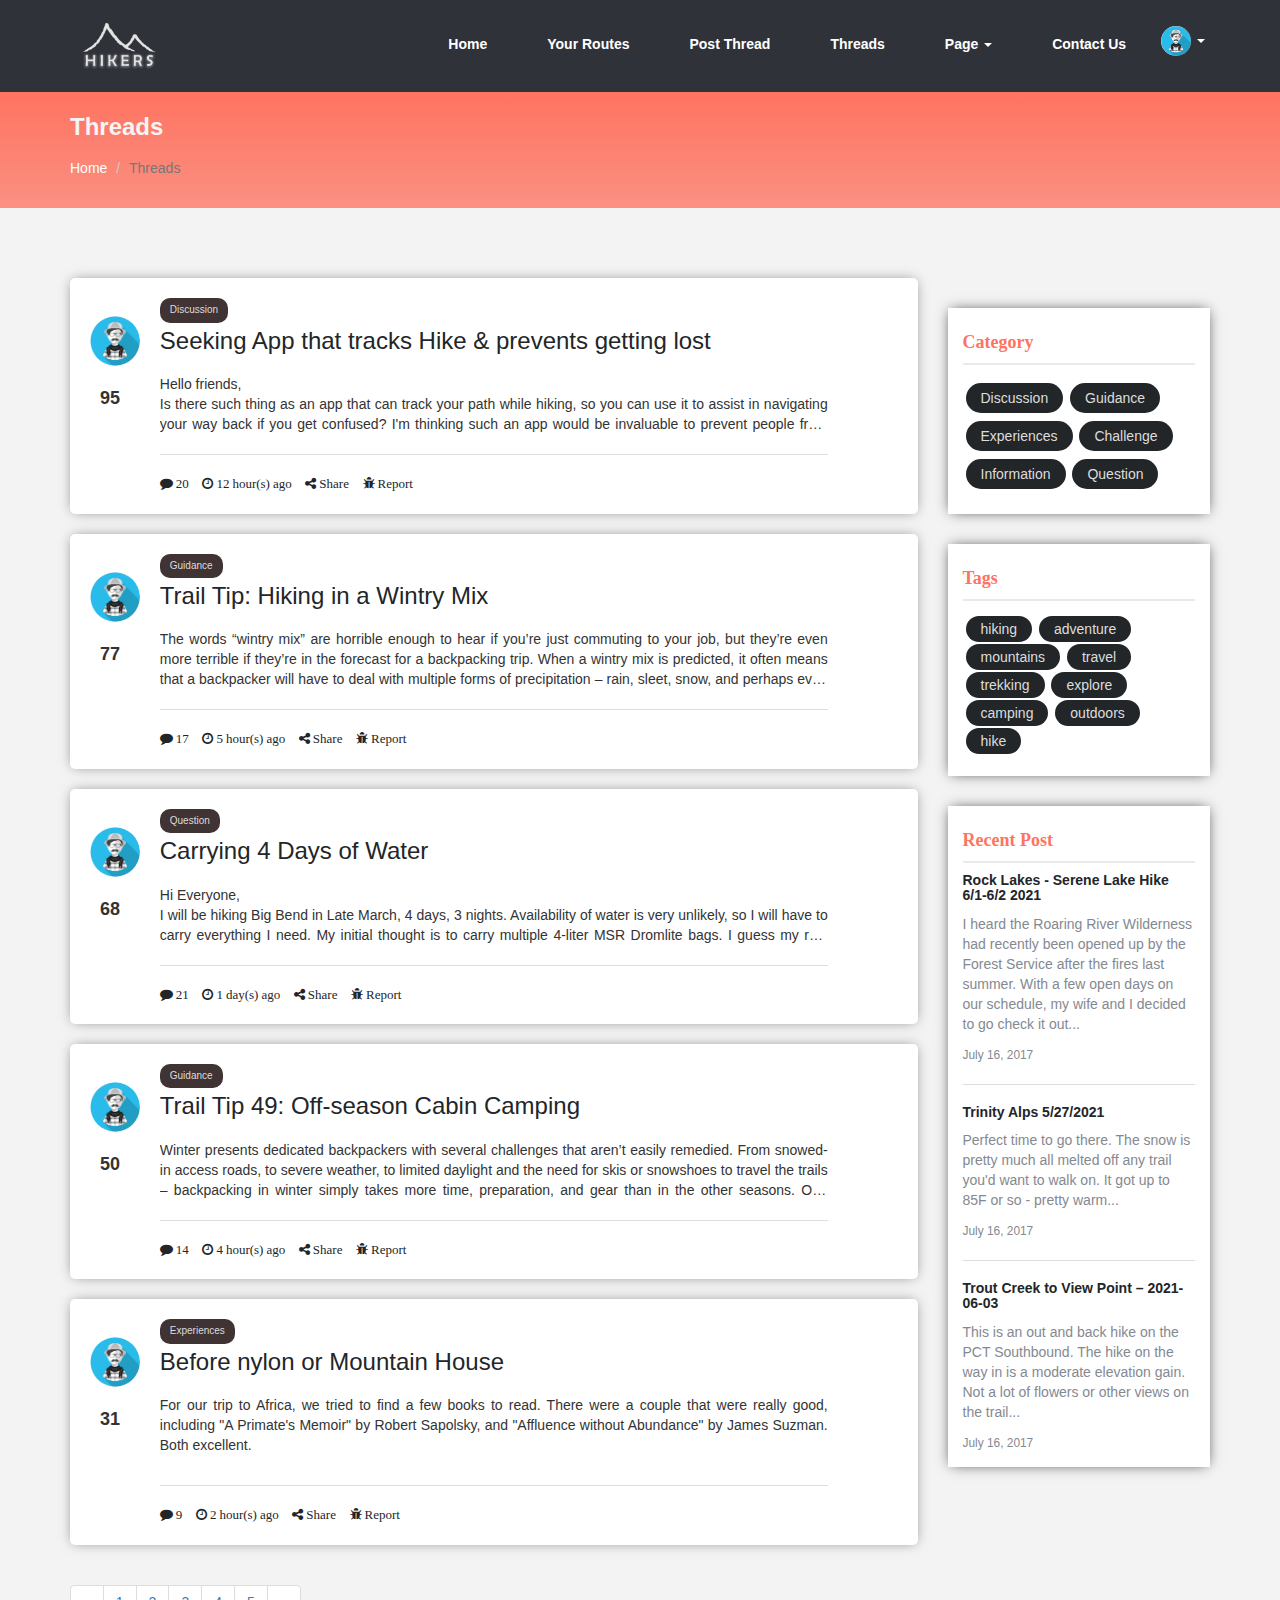
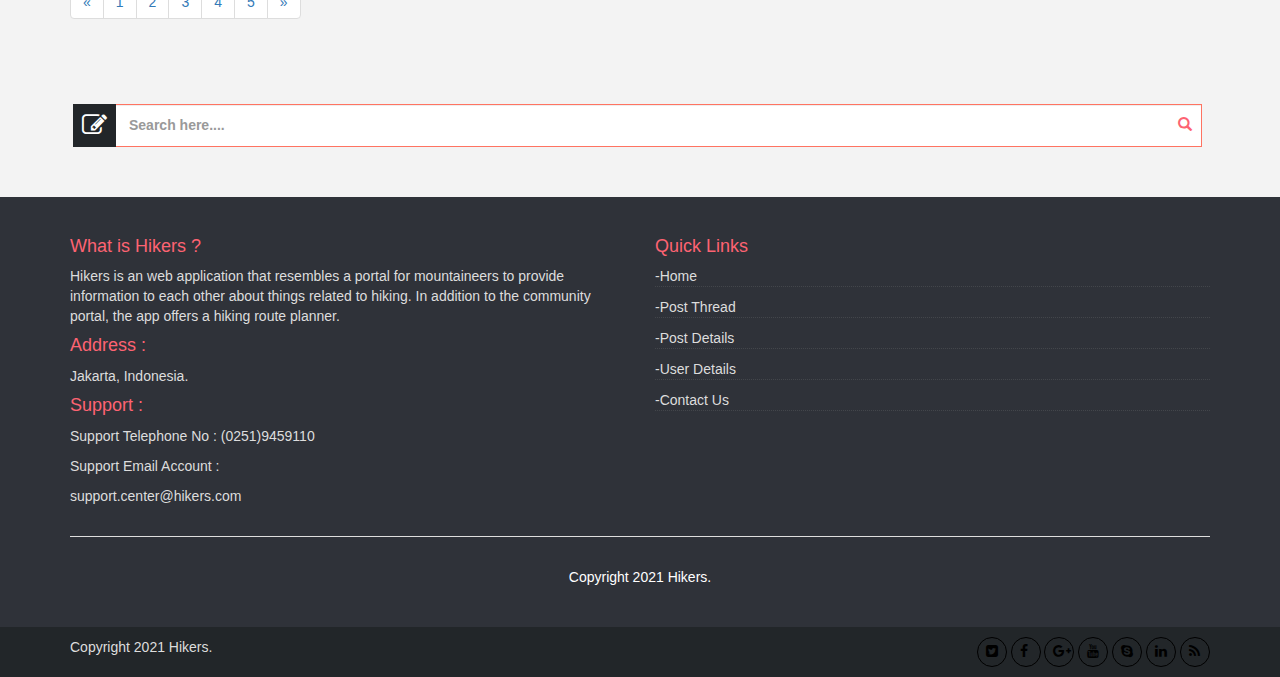
<file: threads.html>
<!DOCTYPE html>
<html lang="en">

<head>
    <meta charset="utf-8">
    <meta http-equiv="X-UA-Compatible" content="IE=edge">
    <meta name="viewport" content="width=device-width, initial-scale=1">
    <meta name="title" content="Hikers">
    <meta name="description"
        content="Hikers is an online portal forum for hikers and mountain adventurers with the addition of saving your hiking routes via Google Maps and share it with everyone">
    <meta name="keywords" content="hiking, community, forum, hiking-route, hiking-planner">
    <meta name="robots" content="index, nofollow">
    <meta http-equiv="Content-Type" content="text/html; charset=utf-8">
    <meta name="language" content="English">
    <title>Hikers - Category</title>
    <link rel="icon" href="image/logo.png" type="image/png" sizes="16x16">
    <link href="css/bootstrap.css" rel="stylesheet" type="text/css">
    <link href="css/style.css" rel="stylesheet" type="text/css">
    <link href="css/editor.css" rel="stylesheet" type="text/css">
    <!-- <link href="css/animate.css" rel="stylesheet" type="text/css"> -->
    <link href="css/font-awesome.min.css" rel="stylesheet" type="text/css">
</head>

<body>
    <!-- ==========header mega navbar=======-->
    <div class="top-menu-bottom932">
        <nav class="navbar navbar-default">
            <div class="container">
                <!-- Brand and toggle get grouped for better mobile display -->
                <div class="navbar-header">
                    <button type="button" class="navbar-toggle collapsed" data-toggle="collapse"
                        data-target="#bs-example-navbar-collapse-1" aria-expanded="false"> <span class="sr-only">Toggle
                            navigation</span> <span class="icon-bar"></span> <span class="icon-bar"></span> <span
                            class="icon-bar"></span> </button>
                    <a class="navbar-brand" href="index.html"><img src="image/logo.png" width="101" height="57"
                            alt="Logo"></a>
                </div>
                <!-- Collect the nav links, forms, and other content for toggling -->
                <div class="collapse navbar-collapse" id="bs-example-navbar-collapse-1">
                    <ul class="nav navbar-nav"> </ul>
                    <ul class="nav navbar-nav navbar-right">
                        <li><a href="index.html">Home</a></li>
                        <li><a href="your-routes.html">Your Routes</a></li>
                        <li><a href="post-thread.html"> Post Thread </a></li>
                        <li><a href="threads.html">Threads</a></li>
                        <li class="dropdown"> <a href="#" class="dropdown-toggle" data-toggle="dropdown" role="button"
                                aria-haspopup="true" aria-expanded="false">Page <span class="caret"></span></a>
                            <ul class="dropdown-menu animated zoomIn">
                                <li><a href="threads.html"> Threads </a></li>
                                <li><a href="post-thread.html"> Post Thread </a></li>
                                <li><a href="user.html">All User</a></li>
                                <li><a href="user-details.html"> User Details </a></li>
                                <li><a href="contact-us.html"> Contact Us</a></li>
                            </ul>
                        </li>
                        <li><a href="contact-us.html"> Contact Us</a></li>
                        <li> <a href="#" class="profile-icon" data-toggle="dropdown" role="button" aria-haspopup="true"
                                aria-expanded="false">
                                <img src="image/images.png" alt="image">
                                <span class="caret"></span></a>
                            <ul class="dropdown-menu animated zoomIn">
                                <li><a href="user-details.html"> Profile </a></li>
                                <li><a href="logIn.html"> Log Out </a></li>
                            </ul>
                        </li>
                    </ul>
                </div>
                <!-- /.navbar-collapse -->
            </div>
            <!-- /.container-fluid -->
        </nav>
    </div>
    <!--    breadcumb of category -->
    <section class="header-descriptin329">
        <div class="container">
            <h3>Threads</h3>
            <ol class="breadcrumb breadcrumb839">
                <li><a href="index.html">Home</a></li>
                <li class="active">Threads</li>
            </ol>
        </div>
    </section>
    <!--    body content-->
    <section class="main-content920">
        <div class="container">
            <div class="row">
                <div class="col-md-9">
                    <section class="category2781">

                        <div class="question-type2033">
                            <!--example of the thread item we're going to use, please change the other question-type2033 by copy and pasting this one-->
                            <div class="row">
                                <div class="col-md-1">
                                    <div class="left-user12923 left-user12923-repeat">
                                        <a href="#"><img src="image/images.png" alt="image"> </a>
                                        <div class="vote-result">
                                            <span>95</span>
                                        </div>
                                    </div>
                                </div>
                                <div class="col-md-10">
                                    <div class="right-description893" onclick="location.href='post-deatils.html';">
                                        <span class="thread-categ">Discussion</span>
                                        <div id="que-hedder2983">
                                            <h3><a href="post-deatils.html">Seeking App that tracks Hike & prevents
                                                    getting lost</a></h3>
                                        </div>
                                        <div class="ques-details10018">
                                            <p>Hello friends, <br>

                                                Is there such thing as an app that can track your path while hiking,
                                                so you can use it to assist in navigating your way back if you get
                                                confused? I'm thinking such an app would be invaluable to prevent
                                                people from getting lost. It seems like a GPS app could easily
                                                include this feature, since gps is already continually monitoring
                                                your position.</p>
                                        </div>
                                        <hr>
                                    </div>
                                    <div class="ques-icon-info3293">
                                        <a href="#"><i class="fa fa-comment" aria-hidden="true"> 20 </i> </a>
                                        <a href="#"><i class="fa fa-clock-o" aria-hidden="true"> 12 hour(s) ago</i></a>
                                        <a href="#"><i class="fa fa-share-alt" aria-hidden="true"> Share</i></a>
                                        <a href="#"><i class="fa fa-bug" aria-hidden="true"> Report</i></a>
                                    </div>
                                </div>
                            </div>
                        </div>

                        <div class="question-type2033">
                            <div class="row">
                                <div class="col-md-1">
                                    <div class="left-user12923 left-user12923-repeat">
                                        <a href="#"><img src="image/images.png" alt="image"> </a>
                                        <div class="vote-result">
                                            <span>77</span>
                                        </div>
                                    </div>
                                </div>
                                <div class="col-md-10">
                                    <div class="right-description893" onclick="location.href='post-deatils.html';">
                                        <span class="thread-categ">Guidance</span>
                                        <div id="que-hedder2983">
                                            <h3><a href="post-deatils.html">Trail Tip: Hiking in a
                                                    Wintry Mix</a></h3>
                                        </div>
                                        <div class="ques-details10018">
                                            <p>The words “wintry mix” are horrible enough to hear if you’re just
                                                commuting to your job, but they’re even more terrible if they’re in
                                                the forecast for a backpacking trip. When a wintry mix is predicted,
                                                it often means that a backpacker will have to deal with multiple
                                                forms of precipitation – rain, sleet, snow, and perhaps even
                                                freezing rain – as the temperatures fluctuate from night to day or
                                                due to elevation during a trip. What might start off as a miserable
                                                cold rain can shift to sleet before you go to sleep and you might
                                                wake up with a few inches of wet snow to deal with. Or if you’re
                                                incredibly unlucky, you might have to handle frozen gear and
                                                hazardously slick conditions resulting from freezing rain. In over a
                                                decade of four-season backpacking, some of the most uncomfortable
                                                conditions I’ve ever had...</p>
                                        </div>
                                        <hr>
                                    </div>
                                    <div class="ques-icon-info3293">
                                        <a href="#"><i class="fa fa-comment" aria-hidden="true"> 17 </i> </a>
                                        <a href="#"><i class="fa fa-clock-o" aria-hidden="true"> 5 hour(s) ago</i></a>
                                        <a href="#"><i class="fa fa-share-alt" aria-hidden="true"> Share</i></a>
                                        <a href="#"><i class="fa fa-bug" aria-hidden="true"> Report</i></a>
                                    </div>
                                </div>
                            </div>
                        </div>

                        <div class="question-type2033">
                            <div class="row">
                                <div class="col-md-1">
                                    <div class="left-user12923 left-user12923-repeat">
                                        <a href="#"><img src="image/images.png" alt="image"> </a>
                                        <div class="vote-result">
                                            <span>68</span>
                                        </div>
                                    </div>
                                </div>
                                <div class="col-md-10">
                                    <div class="right-description893" onclick="location.href='post-deatils.html';">
                                        <div id="que-hedder2983">
                                            <span class="thread-categ">Question</span>
                                            <h3><a href="post-deatils.html">Carrying 4 Days of
                                                    Water</a></h3>
                                        </div>
                                        <div class="ques-details10018">
                                            <p>Hi Everyone, <br>

                                                I will be hiking Big Bend in Late March, 4 days, 3 nights.
                                                Availability of water is very unlikely, so I will have to carry
                                                everything I need. My initial thought is to carry multiple 4-liter
                                                MSR Dromlite bags. I guess my real question is.... is this an
                                                unrealistic approach? I cannot seem to find anything online where
                                                others have done this. </p>
                                        </div>
                                        <hr>
                                    </div>
                                    <div class="ques-icon-info3293">
                                        <a href="#"><i class="fa fa-comment" aria-hidden="true"> 21 </i> </a>
                                        <a href="#"><i class="fa fa-clock-o" aria-hidden="true"> 1 day(s) ago</i></a>
                                        <a href="#"><i class="fa fa-share-alt" aria-hidden="true"> Share</i></a>
                                        <a href="#"><i class="fa fa-bug" aria-hidden="true"> Report</i></a>
                                    </div>
                                </div>
                            </div>
                        </div>
                        <div class="question-type2033">
                            <div class="row">
                                <div class="col-md-1">
                                    <div class="left-user12923 left-user12923-repeat">
                                        <a href="#"><img src="image/images.png" alt="image"> </a>
                                        <div class="vote-result">
                                            <span>50</span>
                                        </div>
                                    </div>
                                </div>
                                <div class="col-md-10">
                                    <div class="right-description893" onclick="location.href='post-deatils.html';">
                                        <span class="thread-categ">Guidance</span>
                                        <div id="que-hedder2983">
                                            <h3><a href="post-deatils.html">Trail Tip 49: Off-season
                                                    Cabin Camping</a></h3>
                                        </div>
                                        <div class="ques-details10018">
                                            <p>Winter presents dedicated backpackers with several challenges that
                                                aren’t easily remedied. From snowed-in access roads, to severe
                                                weather, to limited daylight and the need for skis or snowshoes to
                                                travel the trails – backpacking in winter simply takes more time,
                                                preparation, and gear than in the other seasons. One solution is to
                                                simply head south and backpack in places that have mild winters. And
                                                some backpackers just sit winter out entirely. One of the most
                                                common complaints about winter backpacking is the limited daylight
                                                and the time spent in a tent. While there’s nothing that can be done
                                                about daylight (other than waiting until spring), there are a few
                                                options for avoiding being confined to a tent – the best of which
                                                that I’ve found...</p>
                                        </div>
                                        <hr>
                                    </div>
                                    <div class="ques-icon-info3293">
                                        <a href="#"><i class="fa fa-comment" aria-hidden="true"> 14 </i> </a>
                                        <a href="#"><i class="fa fa-clock-o" aria-hidden="true"> 4 hour(s) ago</i></a>
                                        <a href="#"><i class="fa fa-share-alt" aria-hidden="true"> Share</i></a>
                                        <a href="#"><i class="fa fa-bug" aria-hidden="true"> Report</i></a>
                                    </div>
                                </div>
                            </div>
                        </div>
                        <div class="question-type2033">
                            <div class="row">
                                <div class="col-md-1">
                                    <div class="left-user12923 left-user12923-repeat">
                                        <a href="#"><img src="image/images.png" alt="image"> </a>
                                        <div class="vote-result">
                                            <span>31</span>
                                        </div>
                                    </div>
                                </div>
                                <div class="col-md-10">
                                    <div class="right-description893" onclick="location.href='post-deatils.html';">
                                        <div id="que-hedder2983">
                                            <span class="thread-categ">Experiences</span>
                                            <h3><a href="post-deatils.html">Before nylon or Mountain
                                                    House</a></h3>
                                        </div>
                                        <div class="ques-details10018">
                                            <p>For our trip to Africa, we tried to find a few books to read. There
                                                were a couple that were really good, including "A Primate's Memoir"
                                                by Robert Sapolsky, and "Affluence without Abundance" by James
                                                Suzman. Both excellent.</p>
                                        </div>
                                        <hr>
                                    </div>
                                    <div class="ques-icon-info3293">
                                        <a href="#"><i class="fa fa-comment" aria-hidden="true"> 9 </i> </a>
                                        <a href="#"><i class="fa fa-clock-o" aria-hidden="true"> 2 hour(s) ago</i></a>
                                        <a href="#"><i class="fa fa-share-alt" aria-hidden="true"> Share</i></a>
                                        <a href="#"><i class="fa fa-bug" aria-hidden="true"> Report</i></a>
                                    </div>
                                </div>
                            </div>
                        </div>
                        <nav aria-label="Page navigation">
                            <ul class="pagination">
                                <li>
                                    <a href="#" aria-label="Previous">
                                        <span aria-hidden="true">&laquo;</span>
                                    </a>
                                </li>
                                <li><a href="#">1</a></li>
                                <li><a href="#">2</a></li>
                                <li><a href="#">3</a></li>
                                <li><a href="#">4</a></li>
                                <li><a href="#">5</a></li>
                                <li>
                                    <a href="#" aria-label="Next">
                                        <span aria-hidden="true">&raquo;</span>
                                    </a>
                                </li>
                            </ul>
                        </nav>
                    </section>
                </div>
                <!-- end of col-md-9 -->
                <!--strart col-md-3 (side bar)-->
                <aside class="col-md-3 sidebar97239">
                    <div class="categori-part329">
                        <h4>Category</h4>
                        <ul>
                            <li><a href="#">Discussion</a></li>
                            <li><a href="#">Guidance</a></li>
                            <li><a href="#">Experiences</a></li>
                            <li><a href="#">Challenge</a></li>
                            <li><a href="#">Information</a></li>
                            <li><a href="#">Question</a></li>
                        </ul>
                    </div>

                    <!--          start tags part-->
                    <div class="tags-part2398">
                        <h4>Tags</h4>
                        <ul>
                            <li><a href="#">hiking</a></li>
                            <li><a href="#">adventure</a></li>
                            <li><a href="#">mountains</a></li>
                            <li><a href="#">travel</a></li>
                            <li><a href="#">trekking</a></li>
                            <li><a href="#">explore</a></li>
                            <li><a href="#">camping</a></li>
                            <li><a href="#">outdoors</a></li>
                            <li><a href="#">hike</a></li>
                        </ul>
                    </div>
                    <!--          End tags part-->
                    <!--        start recent post  -->
                    <div class="recent-post3290">
                        <h4>Recent Post</h4>
                        <div class="post-details021"> <a href="#">
                                <h5>Rock Lakes - Serene Lake Hike 6/1-6/2 2021</h5>
                            </a>
                            <p>I heard the Roaring River Wilderness had recently been opened up by the Forest Service
                                after the fires last summer. With a few open days on our schedule, my wife and I decided
                                to go check it out...</p> <small style="color: #848991">July 16, 2017</small>
                        </div>
                        <hr>
                        <div class="post-details021"> <a href="#">
                                <h5>Trinity Alps 5/27/2021</h5>
                            </a>
                            <p>Perfect time to go there. The snow is pretty much all melted off any trail you'd want to
                                walk on. It got up to 85F or so - pretty warm...</p> <small style="color: #848991">July
                                16, 2017</small>
                        </div>
                        <hr>
                        <div class="post-details021"> <a href="#">
                                <h5>Trout Creek to View Point – 2021-06-03</h5>
                            </a>
                            <p>This is an out and back hike on the PCT Southbound. The hike on the way in is a moderate
                                elevation gain.
                                Not a lot of flowers or other views on the trail...</p> <small
                                style="color: #848991">July 16, 2017</small>
                        </div>
                    </div>
                    <!--       end recent post    -->
                </aside>
            </div>
        </div>
    </section>
    <!--    footer -->
    <div class="footer-search">
        <div class="container">
            <div class="row">
                <div id="custom-search-input">
                    <div class="input-group col-md-12"> <i class="fa fa-pencil-square-o" aria-hidden="true"></i>
                        <input type="text" class="  search-query form-control user-control30"
                            placeholder="Search here...." /> <span class="input-group-btn">
                            <button class="btn btn-danger" type="button">
                                <span class=" glyphicon glyphicon-search"></span> </button>
                        </span>
                    </div>
                </div>
            </div>
        </div>
    </div>
    <section class="footer-part">
        <div class="container">
            <div class="row">
                <div class="col-md-6">
                    <div class="info-part-one320">
                        <h4>What is Hikers ?</h4>
                        <p>Hikers is an web application that resembles a portal for mountaineers to provide
                            information to
                            each other about things related to hiking. In addition to the community portal, the app
                            offers a hiking route planner.
                        </p>
                        <h4>Address :</h4>
                        <p>Jakarta, Indonesia.</p>
                        <h4>Support :</h4>
                        <p>Support Telephone No : (0251)9459110</p>
                        <p>Support Email Account : </p>
                        <p>support.center@hikers.com</p>
                    </div>
                </div>
                <div class="col-md-6">
                    <div class="info-part-two320">
                        <h4>Quick Links</h4>
                        <a href="/">
                            <p>-Home</p>
                        </a>
                        <a href="post-thread.html">
                            <p>-Post Thread</p>
                        </a>
                        <a href="post-deatils.html">
                            <p>-Post Details</p>
                        </a>
                        <a href="user-details.html">
                            <p>-User Details</p>
                        </a>
                        <a href="contact-us.html">
                            <p>-Contact Us</p>
                        </a>

                    </div>
                </div>
            </div>
            <div class="text-center" style="margin-top: 8px;padding-bottom: 0px;margin-bottom: 0px;">
                <hr>
                <p style="color: white;padding-top: 10px;padding-bottom: 0px;">Copyright 2021 Hikers.</p>
            </div>
        </div>

    </section>
    <section class="footer-social">
        <div class="container">
            <div class="row">
                <div class="col-md-6">
                    <p>Copyright 2021 Hikers.</p>
                </div>
                <div class="col-md-6">
                    <div class="social-right2389"> <a href="#"><i class="fa fa-twitter-square"
                                aria-hidden="true"></i></a> <a href="#"><i class="fa fa-facebook"
                                aria-hidden="true"></i></a> <a href="#"><i class="fa fa-google-plus"
                                aria-hidden="true"></i></a> <a href="#"><i class="fa fa-youtube"
                                aria-hidden="true"></i></a> <a href="#"><i class="fa fa-skype"
                                aria-hidden="true"></i></a> <a href="#"><i class="fa fa-linkedin"
                                aria-hidden="true"></i></a> <a href="#"><i class="fa fa-rss" aria-hidden="true"></i></a>
                    </div>
                </div>
            </div>
        </div>
    </section>
    <script src="https://ajax.googleapis.com/ajax/libs/jquery/1.12.4/jquery.min.js"></script>
    <script src="js/jquery-3.1.1.min.js"></script>
    <script src="js/bootstrap.min.js"></script>
    <script src="js/editor.js"></script>
    <script>
        $(document).ready(function () {
            $("#txtEditor").Editor();
        });
    </script>
</body>

</html>
</file>
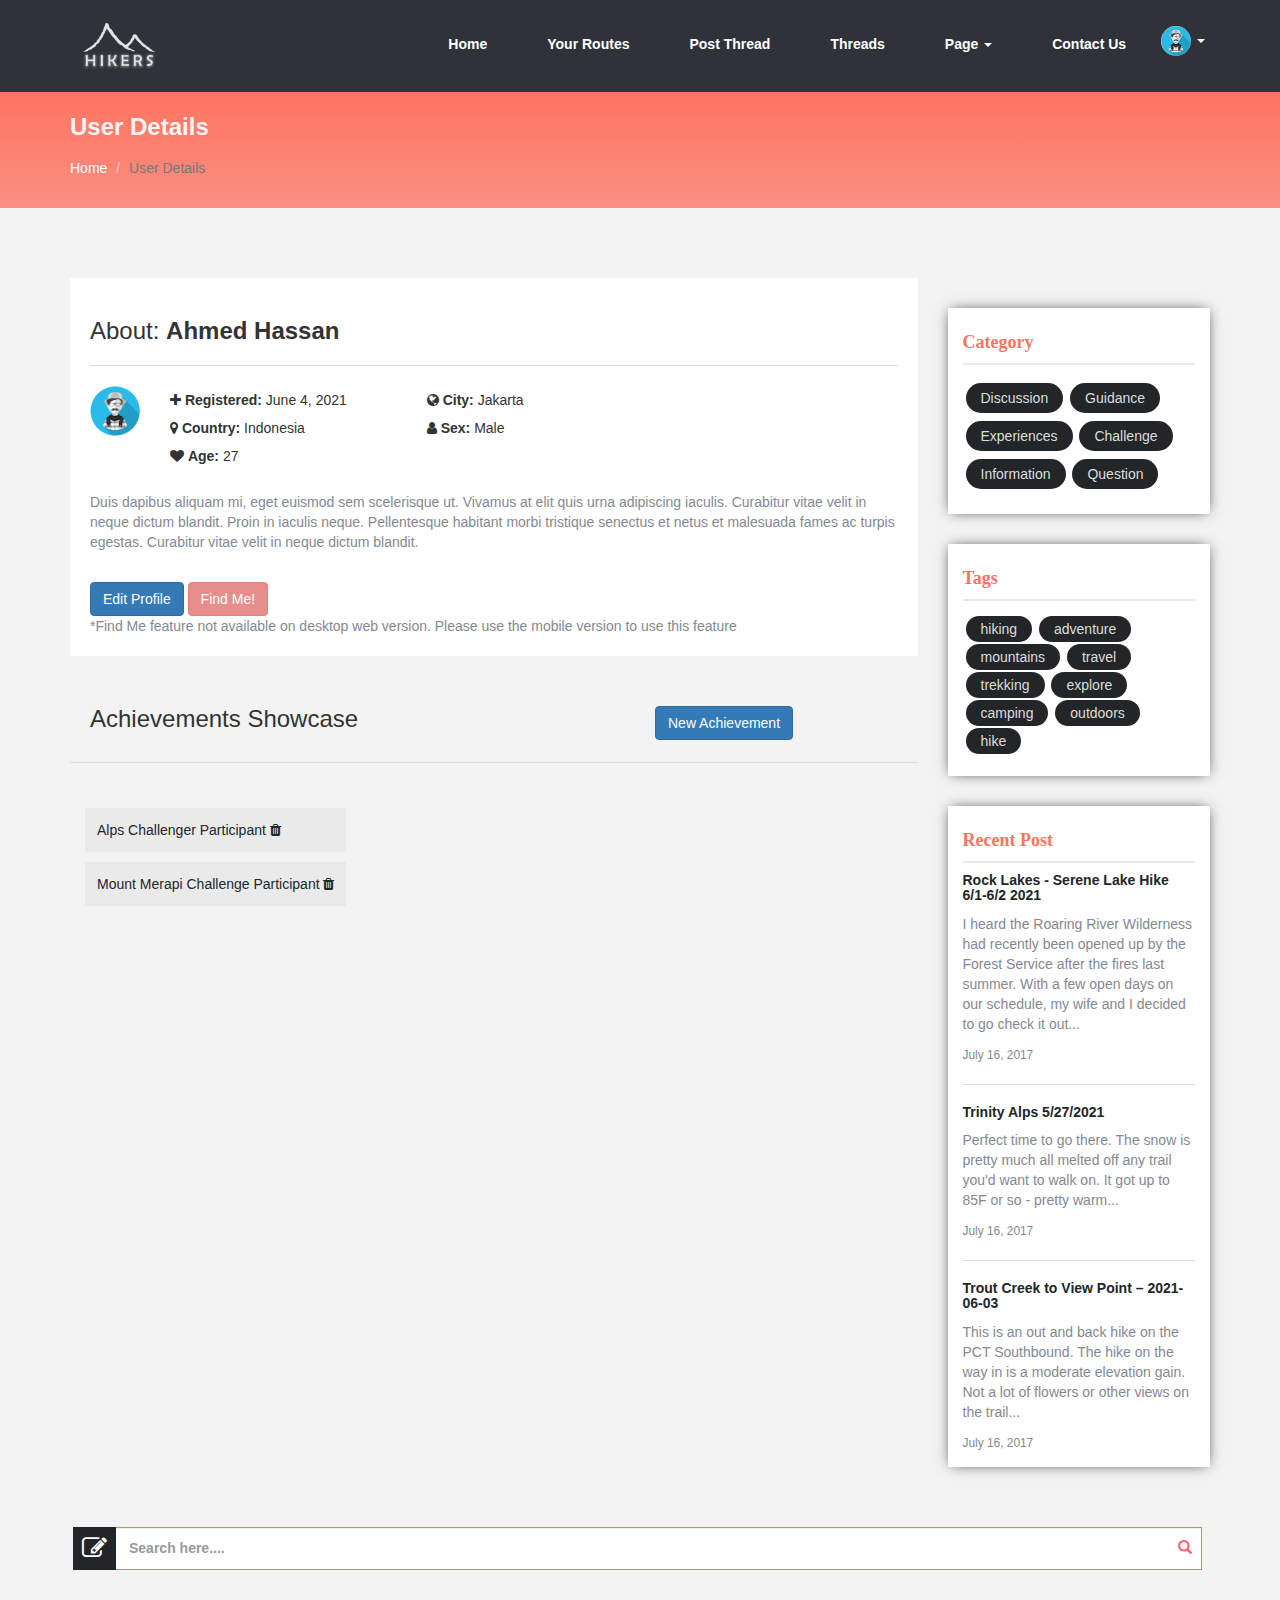
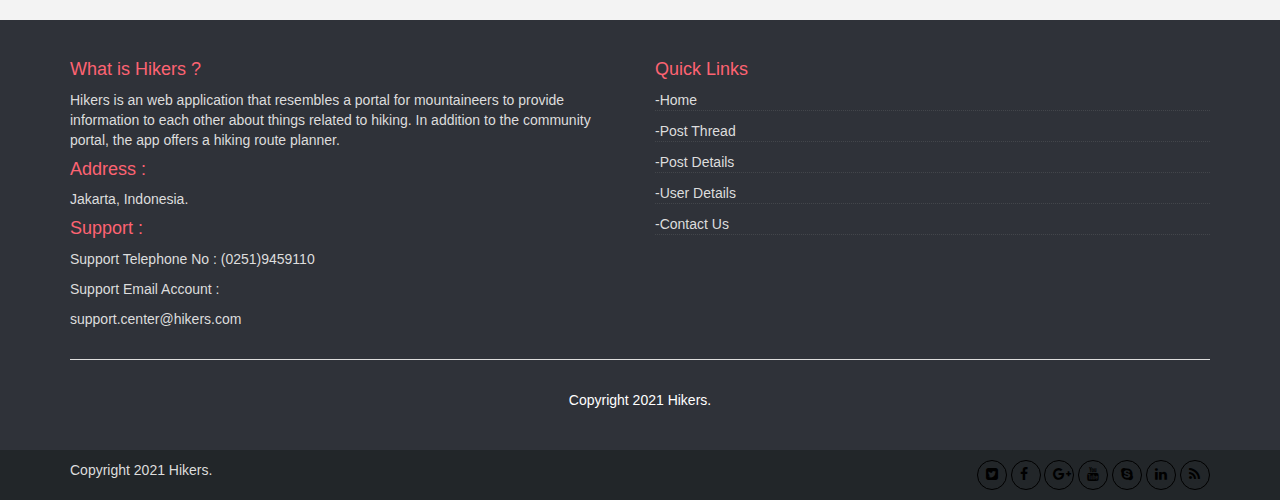
<file: user-details.html>
<!DOCTYPE html>
<html lang="en">

<head>
    <meta charset="utf-8">
    <meta http-equiv="X-UA-Compatible" content="IE=edge">
    <meta name="viewport" content="width=device-width, initial-scale=1">
    <meta name="title" content="Hikers">
    <meta name="description"
        content="Hikers is an online portal forum for hikers and mountain adventurers with the addition of saving your hiking routes via Google Maps and share it with everyone">
    <meta name="keywords" content="hiking, community, forum, hiking-route, hiking-planner">
    <meta name="robots" content="index, nofollow">
    <meta http-equiv="Content-Type" content="text/html; charset=utf-8">
    <meta name="language" content="English">
    <title>Hikers - User Details</title>
    <link rel="icon" href="image/logo.png" type="image/png" sizes="16x16">
    <link href="css/bootstrap.css" rel="stylesheet" type="text/css">
    <link href="css/style.css" rel="stylesheet" type="text/css">
    <link href="css/editor.css" rel="stylesheet" type="text/css">
    <!-- <link href="css/animate.css" rel="stylesheet" type="text/css"> -->
    <link href="css/font-awesome.min.css" rel="stylesheet" type="text/css">
</head>

<body>
    <div class="top-menu-bottom932">
        <nav class="navbar navbar-default">
            <div class="container">
                <!-- Brand and toggle get grouped for better mobile display -->
                <div class="navbar-header">
                    <button type="button" class="navbar-toggle collapsed" data-toggle="collapse"
                        data-target="#bs-example-navbar-collapse-1" aria-expanded="false"> <span class="sr-only">Toggle
                            navigation</span> <span class="icon-bar"></span> <span class="icon-bar"></span> <span
                            class="icon-bar"></span> </button>
                    <a class="navbar-brand" href="index.html"><img src="image/logo.png" width="101" height="57"
                            alt="Logo"></a>
                </div>
                <!-- Collect the nav links, forms, and other content for toggling -->
                <div class="collapse navbar-collapse" id="bs-example-navbar-collapse-1">
                    <ul class="nav navbar-nav"> </ul>
                    <ul class="nav navbar-nav navbar-right">
                        <li><a href="index.html">Home</a></li>
                        <li><a href="your-routes.html">Your Routes</a></li>
                        <li><a href="post-thread.html"> Post Thread </a></li>
                        <li><a href="threads.html">Threads</a></li>

                        <li class="dropdown"> <a href="#" class="dropdown-toggle" data-toggle="dropdown" role="button"
                                aria-haspopup="true" aria-expanded="false">Page <span class="caret"></span></a>
                            <ul class="dropdown-menu animated zoomIn">
                                <li><a href="threads.html"> Threads </a></li>
                                <li><a href="post-thread.html"> Post Thread </a></li>
                                <li><a href="user.html">All User</a></li>
                                <li><a href="user-details.html"> User Details </a></li>
                                <li><a href="contact-us.html"> Contact Us</a></li>
                            </ul>
                        </li>
                        <li><a href="contact-us.html"> Contact Us</a></li>
                        <li> <a href="#" class="profile-icon" data-toggle="dropdown" role="button"
                            aria-haspopup="true" aria-expanded="false">
                                <img src="image/images.png" alt="image">
                                <span class="caret"></span></a>
                            <ul class="dropdown-menu animated zoomIn">
                                <li><a href="user-details.html"> Profile </a></li>
                                <li><a href="logIn.html"> Log Out </a></li>
                            </ul>
                        </li>
                    </ul>
                </div>
                <!-- /.navbar-collapse -->
            </div>
            <!-- /.container-fluid -->
        </nav>
    </div>
    <!-- ======breadcrumb ======-->
    <section class="header-descriptin329">
        <div class="container">
            <h3>User Details</h3>
            <ol class="breadcrumb breadcrumb839">
                <li><a href="#">Home</a></li>
                <li class="active">User Details</li>
            </ol>
        </div>
    </section>
    <section class="main-content920">
        <div class="container">
            <div class="row">
                <!--    body content-->
                <div class="col-md-9">
                    <div class="about-user2039 mt-70">
                        <div class="user-title3930">
                            <h3>About: <b>Ahmed Hassan</b></h3>
                            <hr>
                        </div>
                        <div class="user-image293"> <img src="image/images.png" alt="Image"> </div>
                        <div class="user-list10039">
                            <div class="ul-list-user-left29">
                                <ul>
                                    <li><i class="fa fa-plus" aria-hidden="true"></i> <strong>Registered:</strong> June
                                        4, 2021</li>
                                    <li><i class="fa fa-map-marker" aria-hidden="true"></i> <strong>Country:</strong>
                                        Indonesia</li>
                                    <li><i class="fa fa-heart" aria-hidden="true"></i> <strong>Age:</strong> 27</li>                                  
                                </ul>
                            </div>
                            <div class="ul-list-user-right29">
                                <ul>
                                    <li><i class="fa fa-globe" aria-hidden="true"></i> <strong>City:</strong> Jakarta</li>
                                    <li><i class="fa fa-user" aria-hidden="true"></i> <strong>Sex: </strong>Male</li>
                                </ul>
                            </div>                        
                        </div>                     
                        <div class="user-description303">
                            <p>Duis dapibus aliquam mi, eget euismod sem scelerisque ut. Vivamus at elit quis urna
                                adipiscing iaculis. Curabitur vitae velit in neque dictum blandit. Proin in iaculis
                                neque. Pellentesque habitant morbi tristique senectus et netus et malesuada fames ac
                                turpis egestas. Curabitur vitae velit in neque dictum blandit.</p> 

                                <button type="button" class="btn btn-primary" data-toggle="modal" data-target="#edit-profile">
                                    Edit Profile
                                </button>
                                <button class="btn btn-danger" disabled>Find Me!</button>
                                <p style="margin-bottom: 0;">*Find Me feature not available on desktop web version. Please use the mobile version to use this feature</p>
                        </div>
                    </div>
                    <div class="achievement-showcase">
                        <div class="row">
                            <div class="col-md-8">
                                <div class="user-title3930" style="padding-left: 20px;">
                                    <h3>Achievements Showcase</h3>
                                                                        
                                </div>                    
                            </div>
                            <div class="col-md-4">
                                <button type="button" class="btn btn-primary" style="margin-top: 20px;" data-toggle="modal" data-target="#new-achievement">
                                    New Achievement
                                </button>
                            </div>    
                        </div> 
                        <hr>                     
                        <div class="row">
                            <div class="col-md-6">
                                <div class="ul_list_ul_list-icon-ok281">
                                    <ul>
                                        <li><a href="#">Alps Challenger Participant</a> <a href="#"><i class="fa fa-trash" aria-hidden="true"></i></a></li>
                                        <li><a href="#">Mount Merapi Challenge Participant</a> <a href="#"><i class="fa fa-trash" aria-hidden="true"></i></a></li>
                                        
                                    </ul>
                                </div>
                            </div>
                        </div>
                    </div>

                </div>
                <!--                end of col-md-9 -->
                <!--           start col-md-3 (side bar)-->
                <aside class="col-md-3 sidebar97239">
                    <div class="categori-part329">
                        <h4>Category</h4>
                        <ul>
                           <li><a href="#">Discussion</a></li>
                           <li><a href="#">Guidance</a></li>
                           <li><a href="#">Experiences</a></li>
                           <li><a href="#">Challenge</a></li>
                           <li><a href="#">Information</a></li>
                           <li><a href="#">Question</a></li>
                        </ul>
                    </div>

                    <!--          start tags part-->
                    <div class="tags-part2398">
                        <h4>Tags</h4>
                        <ul>
                            <li><a href="#">hiking</a></li>
                            <li><a href="#">adventure</a></li>
                            <li><a href="#">mountains</a></li>
                            <li><a href="#">travel</a></li>
                            <li><a href="#">trekking</a></li>
                            <li><a href="#">explore</a></li>
                            <li><a href="#">camping</a></li>
                            <li><a href="#">outdoors</a></li>
                            <li><a href="#">hike</a></li>
                        </ul>
                    </div>
                    <!--          End tags part-->
                    <!--        start recent post  -->
                    <div class="recent-post3290">
                        <h4>Recent Post</h4>
                        <div class="post-details021"> <a href="#">
                                <h5>Rock Lakes - Serene Lake Hike 6/1-6/2 2021</h5>
                            </a>
                            <p>I heard the Roaring River Wilderness had recently been opened up by the Forest Service
                                after the fires last summer. With a few open days on our schedule, my wife and I decided
                                to go check it out...</p> <small style="color: #848991">July 16, 2017</small>
                        </div>
                        <hr>
                        <div class="post-details021"> <a href="#">
                                <h5>Trinity Alps 5/27/2021</h5>
                            </a>
                            <p>Perfect time to go there. The snow is pretty much all melted off any trail you'd want to
                                walk on. It got up to 85F or so - pretty warm...</p> <small style="color: #848991">July
                                16, 2017</small>
                        </div>
                        <hr>
                        <div class="post-details021"> <a href="#">
                                <h5>Trout Creek to View Point – 2021-06-03</h5>
                            </a>
                            <p>This is an out and back hike on the PCT Southbound. The hike on the way in is a moderate
                                elevation gain.
                                Not a lot of flowers or other views on the trail...</p> <small
                                style="color: #848991">July 16, 2017</small>
                        </div>
                    </div>
                    <!--       end recent post    -->
                </aside>
            </div>
        </div>
    </section>

    <section id="modals">
        <div class="modal fade" id="new-achievement" tabindex="-1" role="dialog" aria-labelledby="modal-title" aria-hidden="true">
            <div class="modal-dialog modal-lg" role="document">
                <div class="modal-content">
                    <div class="modal-header">
                        <button type="button" class="close" data-dismiss="modal" aria-label="Close"><span aria-hidden="true">&times;</span></button>
                        <h5 class="modal-title">Add New Achievement</h5>
                    </div>
                    <div class="modal-body">
                        <div class="container">
                            <form id="formNewAchievement" role="form">
                                <div class="form-group row">
                                    <label class="col-sm-9 col-form-label" for="Name">Achievement Title</label>
                                    <div class="col-sm-9">
                                        <input type="text" class="form-control mt-2" id="Name" name="Name" placeholder="Enter Route Name" required>
                                    </div>
                                </div>
                                <div class="text-left mt-4">
                                    <button type="submit" class="btn btn-success pe-3 ps-3">Add</button>
                                    <button type="button" class="btn btn-secondary ps-5 pe-5 closeModal" data-dismiss="modal">Cancel</button>
                                </div>
                            </form>
                        </div>
                    </div>
                </div>
            </div>
        </div>

        <div class="modal fade" id="edit-profile" tabindex="-1" role="dialog" aria-labelledby="modal-title" aria-hidden="true">
            <div class="modal-dialog modal-lg" role="document">
                <div class="modal-content">
                    <div class="modal-header">
                        <button type="button" class="close" data-dismiss="modal" aria-label="Close"><span aria-hidden="true">&times;</span></button>
                        <h5 class="modal-title">Edit Profile</h5>
                    </div>
                    <div class="modal-body">
                        <div class="container">
                            <form id="formProfile" role="form">
                                <div class="form-group row">
                                    <label class="col-sm-9 col-form-label" for="Name">Name</label>
                                    <div class="col-sm-9">
                                        <input type="text" class="form-control mt-2" id="Name" name="Name" value="Ahmed Hassan" placeholder="Enter Name" required>
                                    </div>
                                </div>
                                <div class="form-group row">
                                    <label class="col-sm-9 col-form-label" for="email">Email</label>
                                    <div class="col-sm-9">
                                        <input type="email" class="form-control mt-2" id="email" name="email" value="ahmed@gmail.com" placeholder="Enter Email Address" required>
                                    </div>
                                </div>
                                <div class="form-group row">
                                    <label class="col-sm-9 col-form-label" for="Password">Password</label>
                                    <div class="col-sm-9">
                                        <input type="password" class="form-control mt-2" id="Password" name="Password" value="password" placeholder="Enter Password" required>
                                    </div>
                                </div>
                                <div class="form-group row">
                                    <label class="col-sm-9 col-form-label" for="confPassword">Confirm Password</label>
                                    <div class="col-sm-9">
                                        <input type="password" class="form-control mt-2" id="confPassword" name="confPassword" value="password" placeholder="Confirm Password" required>
                                    </div>
                                </div>
                                <div class="form-group row">
                                    <label class="col-sm-9 col-form-label" for="country">Country</label>
                                    <div class="col-sm-9">
                                        <input type="text" class="form-control mt-2" id="country" name="country" value="Indonesia" placeholder="Enter Country" required>
                                    </div>
                                </div>
                                <div class="form-group row">
                                    <label class="col-sm-9 col-form-label" for="city">City</label>
                                    <div class="col-sm-9">
                                        <input type="text" class="form-control mt-2" id="city" name="city" value="Jakarta" placeholder="Enter Country" required>
                                    </div>
                                </div>
                                <div class="form-group row">
                                    <label class="col-sm-9 col-form-label" for="gender">Gender</label>
                                    <div class="col-sm-9">
                                        <input type="radio" name="gender" id="male" value="male" checked><label for="male">Male</label>
                                        <input type="radio" name="gender" id="female" value="female"><label for="female">Female</label>
                                    </div>
                                </div>
                                <div class="form-group row">
                                    <label class="col-sm-9 col-form-label" for="dob">Date Of Birth</label>
                                    <div class="col-sm-9">
                                        <input type="date" class="form-control mt-2" id="dob" name="dob" value="1992-12-04" placeholder="Date Of Birth" required>
                                    </div>
                                </div>
                                <div class="form-group row">
                                    <label class="col-sm-9 col-form-label" for="profPic">Profile Picture</label>
                                    <div class="col-sm-6">
                                        <input type="file" class="form-control mt-2" id="profPic" name="profPic">
                                    </div>
                                </div>
                                <div class="form-group row mt-2">
                                    <label class="col-sm-9 col-form-label" for="Description">Shared Description / Information</label>
                                    <div class="col-sm-9">
                                        <textarea class="form-control mt-2" id="Description" name="Description" placeholder="Your Information" rows="5"></textarea>
                                    </div>
                                </div>
                                <div class="text-left mt-4">
                                    <button type="submit" class="btn btn-primary pe-3 ps-3">Save and Close</button>
                                    <button type="button" class="btn btn-secondary ps-5 pe-5 closeModal" data-dismiss="modal">Cancel</button>
                                </div>
                            </form>
                        </div>
                    </div>
                </div>
            </div>
        </div>
    </section>


    <!--    footer -->
    <div class="footer-search">
        <div class="container">
            <div class="row">
                <div id="custom-search-input">
                    <div class="input-group col-md-12"> <i class="fa fa-pencil-square-o" aria-hidden="true"></i>
                        <input type="text" class="  search-query form-control user-control30"
                            placeholder="Search here...." /> <span class="input-group-btn">
                            <button class="btn btn-danger" type="button">
                                <span class=" glyphicon glyphicon-search"></span> </button>
                        </span>
                    </div>
                </div>
            </div>
        </div>
    </div>
    <section class="footer-part">
        <div class="container">
            <div class="row">
                <div class="col-md-6">
                    <div class="info-part-one320">
                        <h4>What is Hikers ?</h4>
                        <p>Hikers is an web application that resembles a portal for mountaineers to provide information
                            to
                            each other about things related to hiking. In addition to the community portal, the app
                            offers a hiking route planner.
                        </p>
                        <h4>Address :</h4>
                        <p>Jakarta, Indonesia.</p>
                        <h4>Support :</h4>
                        <p>Support Telephone No : (0251)9459110</p>
                        <p>Support Email Account : </p>
                        <p>support.center@hikers.com</p>
                    </div>
                </div>
                <div class="col-md-6">
                    <div class="info-part-two320">
                        <h4>Quick Links</h4>
                        <a href="/">
                            <p>-Home</p>
                        </a>
                        <a href="post-thread.html">
                            <p>-Post Thread</p>
                        </a>
                        <a href="post-deatils.html">
                            <p>-Post Details</p>
                        </a>
                        <a href="user-details.html">
                            <p>-User Details</p>
                        </a>
                        <a href="contact-us.html">
                            <p>-Contact Us</p>
                        </a>

                    </div>
                </div>
            </div>
            <div class="text-center" style="margin-top: 8px;padding-bottom: 0px;margin-bottom: 0px;">
                <hr>
                <p style="color: white;padding-top: 10px;padding-bottom: 0px;">Copyright 2021 Hikers.</p>
            </div>
        </div>

    </section>

    <section class="footer-social">
        <div class="container">
            <div class="row">
                <div class="col-md-6">
                    <p>Copyright 2021 Hikers.</p>
                </div>
                <div class="col-md-6">
                    <div class="social-right2389"> <a href="#"><i class="fa fa-twitter-square"
                                aria-hidden="true"></i></a> <a href="#"><i class="fa fa-facebook"
                                aria-hidden="true"></i></a> <a href="#"><i class="fa fa-google-plus"
                                aria-hidden="true"></i></a> <a href="#"><i class="fa fa-youtube"
                                aria-hidden="true"></i></a> <a href="#"><i class="fa fa-skype"
                                aria-hidden="true"></i></a> <a href="#"><i class="fa fa-linkedin"
                                aria-hidden="true"></i></a> <a href="#"><i class="fa fa-rss" aria-hidden="true"></i></a>
                    </div>
                </div>
            </div>
        </div>
    </section>
    <script src="https://ajax.googleapis.com/ajax/libs/jquery/1.12.4/jquery.min.js"></script>
    <script src="js/jquery-3.1.1.min.js"></script>
    <script src="js/bootstrap.min.js"></script>
    <script src="js/editor.js"></script>
    <script>
        $(document).ready(function () {
            $("#txtEditor").Editor();
        });
    </script>
</body>

</html>
</file>
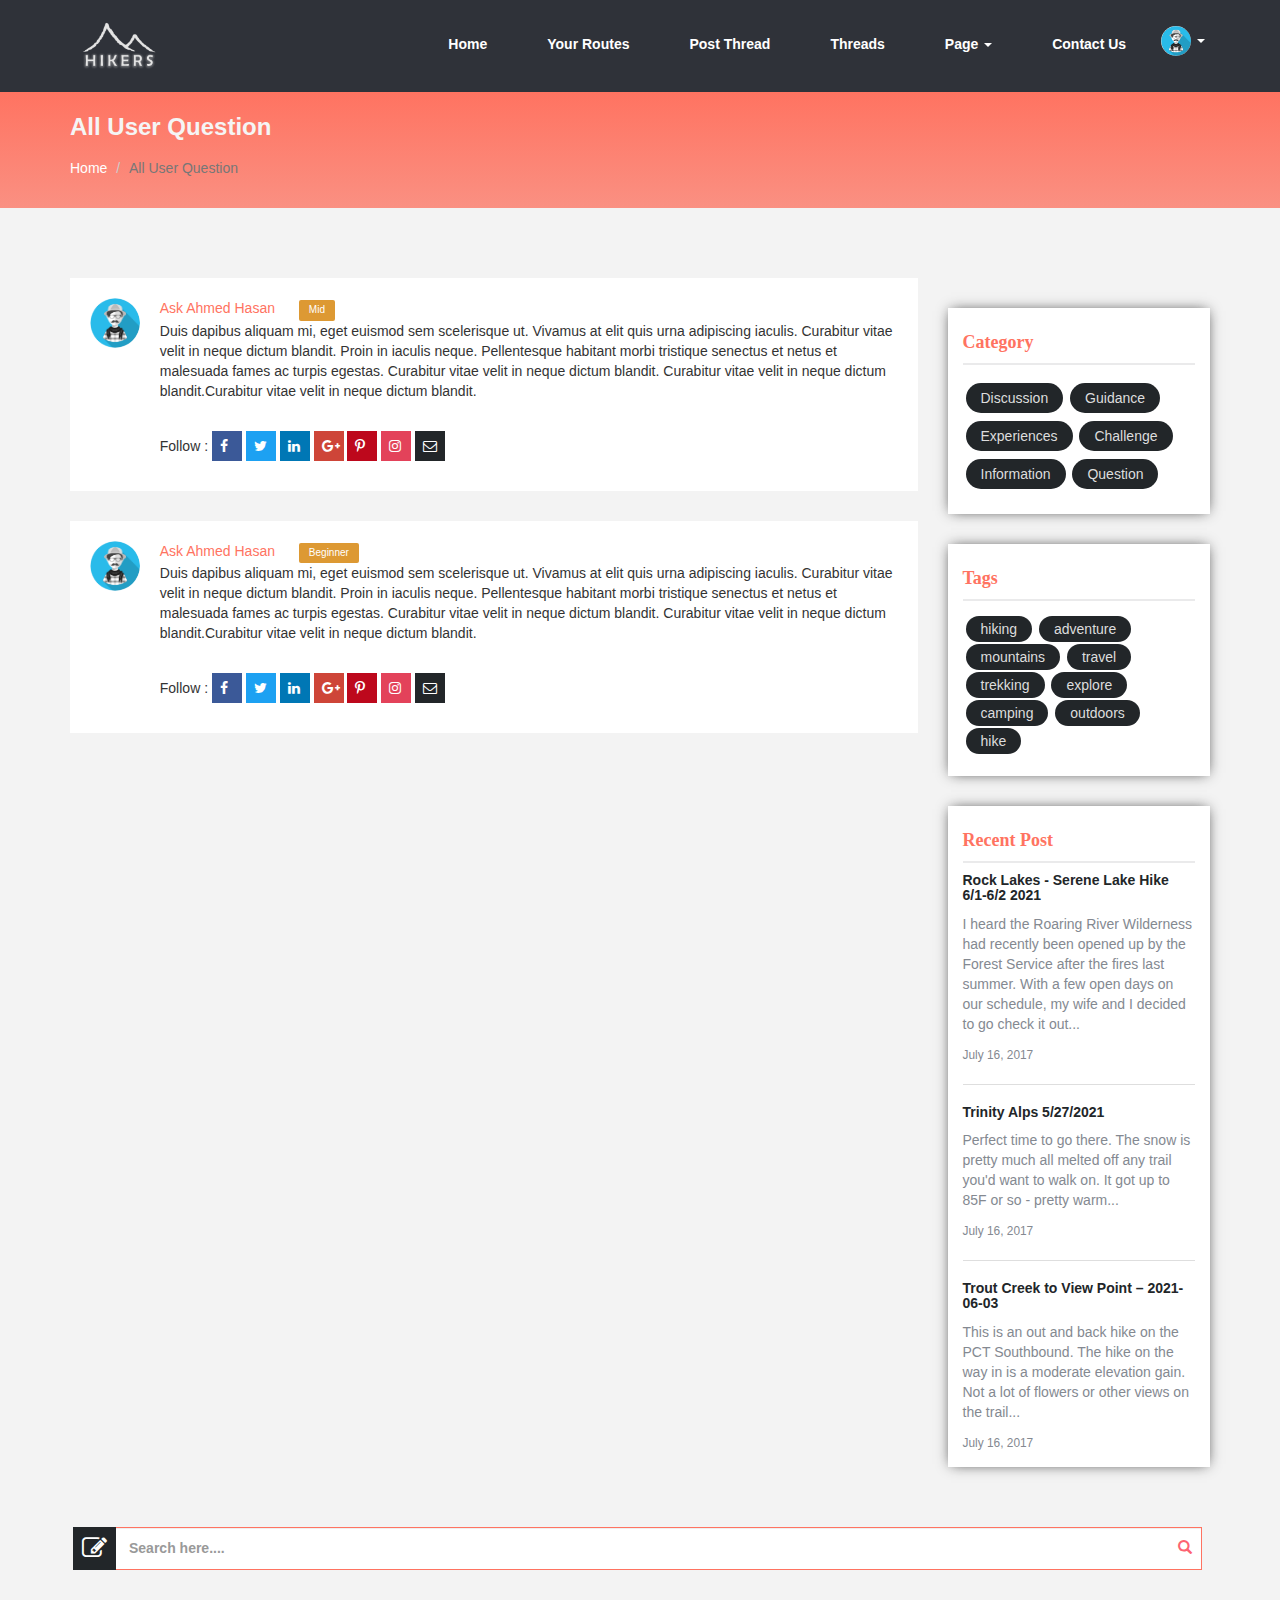
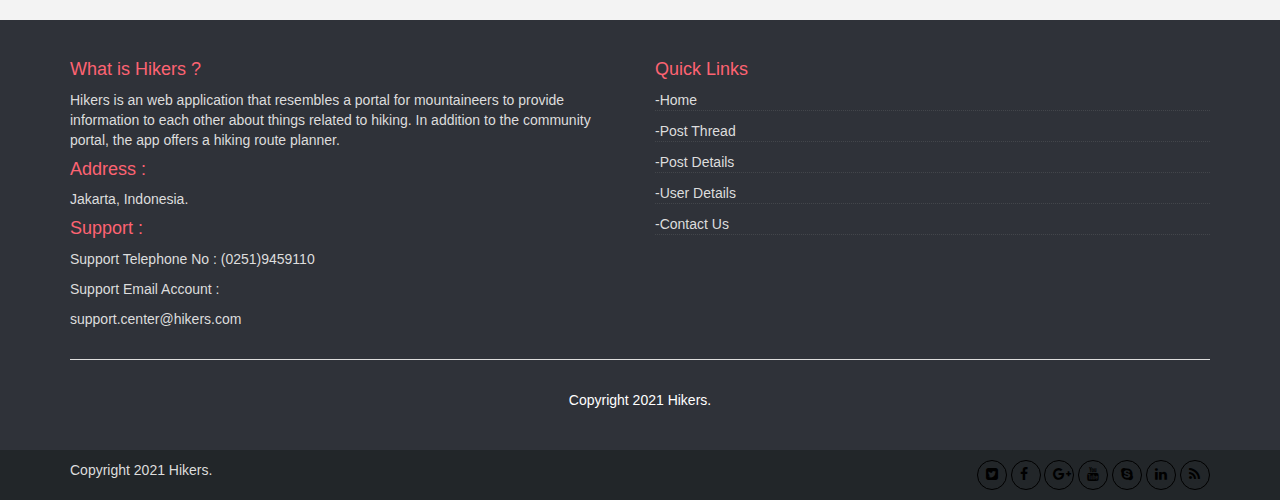
<file: user.html>
<!DOCTYPE html>
<html lang="en">

<head>
    <meta charset="utf-8">
    <meta http-equiv="X-UA-Compatible" content="IE=edge">
    <meta name="viewport" content="width=device-width, initial-scale=1">
    <meta name="title" content="Hikers">
    <meta name="description"
        content="Hikers is an online portal forum for hikers and mountain adventurers with the addition of saving your hiking routes via Google Maps and share it with everyone">
    <meta name="keywords" content="hiking, community, forum, hiking-route, hiking-planner">
    <meta name="robots" content="index, nofollow">
    <meta http-equiv="Content-Type" content="text/html; charset=utf-8">
    <meta name="language" content="English">
    <title>Hikers - User</title>
    <link rel="icon" href="image/logo.png" type="image/png" sizes="16x16">
    <link href="css/bootstrap.css" rel="stylesheet" type="text/css">
    <link href="css/style.css" rel="stylesheet" type="text/css">
    <link href="css/editor.css" rel="stylesheet" type="text/css">
    <!-- <link href="css/animate.css" rel="stylesheet" type="text/css"> -->
    <link href="css/font-awesome.min.css" rel="stylesheet" type="text/css">
</head>

<body>
    <div class="top-menu-bottom932">
        <nav class="navbar navbar-default">
            <div class="container">
                <!-- Brand and toggle get grouped for better mobile display -->
                <div class="navbar-header">
                    <button type="button" class="navbar-toggle collapsed" data-toggle="collapse"
                        data-target="#bs-example-navbar-collapse-1" aria-expanded="false"> <span class="sr-only">Toggle
                            navigation</span> <span class="icon-bar"></span> <span class="icon-bar"></span> <span
                            class="icon-bar"></span> </button>
                    <a class="navbar-brand" href="index.html"><img src="image/logo.png" width="101" height="57"
                            alt="Logo"></a>
                </div>
                <!-- Collect the nav links, forms, and other content for toggling -->
                <div class="collapse navbar-collapse" id="bs-example-navbar-collapse-1">
                    <ul class="nav navbar-nav"> </ul>
                    <ul class="nav navbar-nav navbar-right">
                        <li><a href="index.html">Home</a></li>
                        <li><a href="your-routes.html">Your Routes</a></li>
                        <li><a href="post-thread.html"> Post Thread </a></li>
                        <li><a href="threads.html">Threads</a></li>

                        <li class="dropdown"> <a href="#" class="dropdown-toggle" data-toggle="dropdown" role="button"
                                aria-haspopup="true" aria-expanded="false">Page <span class="caret"></span></a>
                            <ul class="dropdown-menu animated zoomIn">
                                <li><a href="threads.html"> Threads </a></li>
                                <li><a href="post-thread.html"> Post Thread </a></li>
                                <li><a href="user.html">All User</a></li>
                                <li><a href="user-details.html"> User Details </a></li>
                                <li><a href="contact-us.html"> Contact Us</a></li>
                            </ul>
                        </li>
                        <li><a href="contact-us.html"> Contact Us</a></li>
                        <li> <a href="#" class="profile-icon" data-toggle="dropdown" role="button"
                            aria-haspopup="true" aria-expanded="false">
                                <img src="image/images.png" alt="image">
                                <span class="caret"></span></a>
                            <ul class="dropdown-menu animated zoomIn">
                                <li><a href="user-details.html"> Profile </a></li>
                                <li><a href="logIn.html"> Log Out </a></li>
                            </ul>
                        </li>
                    </ul>
                </div>
                <!-- /.navbar-collapse -->
            </div>
            <!-- /.container-fluid -->
        </nav>
    </div>

    <section class="header-descriptin329">
        <div class="container">
            <h3>All User Question</h3>
            <ol class="breadcrumb breadcrumb839">
                <li><a href="#">Home</a></li>
                <li class="active">All User Question</li>
            </ol>
        </div>
    </section>
    <section class="main-content920">
        <div class="container">
            <div class="row">
                <div class="col-md-9 user-profile328903">
                    <div class="about-user2039">
                        <div class="row">
                            <div class="col-md-1">
                                <div class="user-image2939303"> <img src="image/images.png" alt="Image"> </div>
                            </div>
                            <div class="col-md-11">
                                <div class="user-description3903"> <a href="user_question.html">Ask Ahmed Hasan</a>
                                    <span class="badge229">
                                        <a href="#">Mid</a></span>
                                    <p>Duis dapibus aliquam mi, eget euismod sem scelerisque ut. Vivamus at elit quis
                                        urna adipiscing iaculis. Curabitur vitae velit in neque dictum blandit. Proin in
                                        iaculis neque. Pellentesque habitant morbi tristique senectus et netus et
                                        malesuada fames ac turpis egestas. Curabitur vitae velit in neque dictum
                                        blandit. Curabitur vitae velit in neque dictum blandit.Curabitur vitae velit in
                                        neque dictum blandit. </p>
                                </div>
                                <div class="user-social3903">
                                    <p>Follow : <span>
                                            <a href="#"><i class="fa fa-facebook" aria-hidden="true"></i></a>
                                            <a href="#"><i class="fa fa-twitter" aria-hidden="true"></i></a>
                                            <a href="#"><i class="fa fa-linkedin" aria-hidden="true"></i></a>
                                            <a href="#"><i class="fa fa-google-plus" aria-hidden="true"></i></a>
                                            <a href="#"><i class="fa fa-pinterest-p" aria-hidden="true"></i></a>
                                            <a href="#"><i class="fa fa-instagram" aria-hidden="true"></i></a>
                                            <a href="#"><i class="fa fa-envelope-o" aria-hidden="true"></i></a>
                                        </span> </p>
                                </div>
                            </div>
                        </div>
                    </div>
                    <div class="about-user2039">
                        <div class="row">
                            <div class="col-md-1">
                                <div class="user-image2939303"> <img src="image/images.png" alt="Image"> </div>
                            </div>
                            <div class="col-md-11">
                                <div class="user-description3903"> <a href="user_question.html">Ask Ahmed Hasan</a>
                                    <span class="badge229">
                                        <a href="#">Beginner</a></span>
                                    <p>Duis dapibus aliquam mi, eget euismod sem scelerisque ut. Vivamus at elit quis
                                        urna adipiscing iaculis. Curabitur vitae velit in neque dictum blandit. Proin in
                                        iaculis neque. Pellentesque habitant morbi tristique senectus et netus et
                                        malesuada fames ac turpis egestas. Curabitur vitae velit in neque dictum
                                        blandit. Curabitur vitae velit in neque dictum blandit.Curabitur vitae velit in
                                        neque dictum blandit. </p>
                                </div>
                                <div class="user-social3903">
                                    <p>Follow : <span>
                                            <a href="#"><i class="fa fa-facebook" aria-hidden="true"></i></a>
                                            <a href="#"><i class="fa fa-twitter" aria-hidden="true"></i></a>
                                            <a href="#"><i class="fa fa-linkedin" aria-hidden="true"></i></a>
                                            <a href="#"><i class="fa fa-google-plus" aria-hidden="true"></i></a>
                                            <a href="#"><i class="fa fa-pinterest-p" aria-hidden="true"></i></a>
                                            <a href="#"><i class="fa fa-instagram" aria-hidden="true"></i></a>
                                            <a href="#"><i class="fa fa-envelope-o" aria-hidden="true"></i></a>
                                        </span> </p>
                                </div>
                            </div>
                        </div>
                    </div>

                </div>
                <!--                end of col-md-9 -->
                <!--           strart col-md-3 (side bar)-->
                <aside class="col-md-3 sidebar97239">
                    <div class="categori-part329">
                        <h4>Category</h4>
                        <ul>
                            <li><a href="#">Discussion</a></li>
                            <li><a href="#">Guidance</a></li>
                            <li><a href="#">Experiences</a></li>
                            <li><a href="#">Challenge</a></li>
                            <li><a href="#">Information</a></li>
                            <li><a href="#">Question</a></li>
                        </ul>
                    </div>

                    <!--          start tags part-->
                    <div class="tags-part2398">
                        <h4>Tags</h4>
                        <ul>
                            <li><a href="#">hiking</a></li>
                            <li><a href="#">adventure</a></li>
                            <li><a href="#">mountains</a></li>
                            <li><a href="#">travel</a></li>
                            <li><a href="#">trekking</a></li>
                            <li><a href="#">explore</a></li>
                            <li><a href="#">camping</a></li>
                            <li><a href="#">outdoors</a></li>
                            <li><a href="#">hike</a></li>
                        </ul>
                    </div>
                    <!--          End tags part-->
                    <!--        start recent post  -->
                    <div class="recent-post3290">
                        <h4>Recent Post</h4>
                        <div class="post-details021"> <a href="#">
                                <h5>Rock Lakes - Serene Lake Hike 6/1-6/2 2021</h5>
                            </a>
                            <p>I heard the Roaring River Wilderness had recently been opened up by the Forest Service
                                after the fires last summer. With a few open days on our schedule, my wife and I decided
                                to go check it out...</p> <small style="color: #848991">July 16, 2017</small>
                        </div>
                        <hr>
                        <div class="post-details021"> <a href="#">
                                <h5>Trinity Alps 5/27/2021</h5>
                            </a>
                            <p>Perfect time to go there. The snow is pretty much all melted off any trail you'd want to
                                walk on. It got up to 85F or so - pretty warm...</p> <small style="color: #848991">July
                                16, 2017</small>
                        </div>
                        <hr>
                        <div class="post-details021"> <a href="#">
                                <h5>Trout Creek to View Point – 2021-06-03</h5>
                            </a>
                            <p>This is an out and back hike on the PCT Southbound. The hike on the way in is a moderate
                                elevation gain.
                                Not a lot of flowers or other views on the trail...</p> <small
                                style="color: #848991">July 16, 2017</small>
                        </div>
                    </div>
                    <!--       end recent post    -->
                </aside>
            </div>
        </div>
    </section>
    <!--    footer -->
    <div class="footer-search">
        <div class="container">
            <div class="row">
                <div id="custom-search-input">
                    <div class="input-group col-md-12"> <i class="fa fa-pencil-square-o" aria-hidden="true"></i>
                        <input type="text" class="  search-query form-control user-control30"
                            placeholder="Search here...." /> <span class="input-group-btn">
                            <button class="btn btn-danger" type="button">
                                <span class=" glyphicon glyphicon-search"></span> </button>
                        </span>
                    </div>
                </div>
            </div>
        </div>
    </div>
    <section class="footer-part">
        <div class="container">
            <div class="row">
                <div class="col-md-6">
                    <div class="info-part-one320">
                        <h4>What is Hikers ?</h4>
                        <p>Hikers is an web application that resembles a portal for mountaineers to provide information to
                            each other about things related to hiking. In addition to the community portal, the app
                            offers a hiking route planner.
                        </p>
                        <h4>Address :</h4>
                        <p>Jakarta, Indonesia.</p>
                        <h4>Support :</h4>
                        <p>Support Telephone No : (0251)9459110</p>
                        <p>Support Email Account : </p>
                        <p>support.center@hikers.com</p>
                    </div>
                </div>
                <div class="col-md-6">
                    <div class="info-part-two320">
                        <h4>Quick Links</h4>
                        <a href="/">
                            <p>-Home</p>
                        </a>
                        <a href="post-thread.html">
                            <p>-Post Thread</p>
                        </a>
                        <a href="post-deatils.html">
                            <p>-Post Details</p>
                        </a>
                        <a href="user-details.html">
                            <p>-User Details</p>
                        </a>
                        <a href="contact-us.html">
                            <p>-Contact Us</p>
                        </a>

                    </div>
                </div>
            </div>
            <div class="text-center" style="margin-top: 8px;padding-bottom: 0px;margin-bottom: 0px;">
                <hr>
                <p style="color: white;padding-top: 10px;padding-bottom: 0px;">Copyright 2021 Hikers.</p>
            </div>
        </div>

    </section>
    <section class="footer-social">
        <div class="container">
            <div class="row">
                <div class="col-md-6">
                    <p>Copyright 2021 Hikers.</p>
                </div>
                <div class="col-md-6">
                    <div class="social-right2389"> <a href="#"><i class="fa fa-twitter-square"
                                aria-hidden="true"></i></a> <a href="#"><i class="fa fa-facebook"
                                aria-hidden="true"></i></a> <a href="#"><i class="fa fa-google-plus"
                                aria-hidden="true"></i></a> <a href="#"><i class="fa fa-youtube"
                                aria-hidden="true"></i></a> <a href="#"><i class="fa fa-skype"
                                aria-hidden="true"></i></a> <a href="#"><i class="fa fa-linkedin"
                                aria-hidden="true"></i></a> <a href="#"><i class="fa fa-rss" aria-hidden="true"></i></a>
                    </div>
                </div>
            </div>
        </div>
    </section>
    <script src="https://ajax.googleapis.com/ajax/libs/jquery/1.12.4/jquery.min.js"></script>
    <script src="js/jquery-3.1.1.min.js"></script>
    <script src="js/bootstrap.min.js"></script>
    <script src="js/editor.js"></script>
    <script>
        $(document).ready(function () {
            $("#txtEditor").Editor();
        });
    </script>
</body>

</html>
</file>
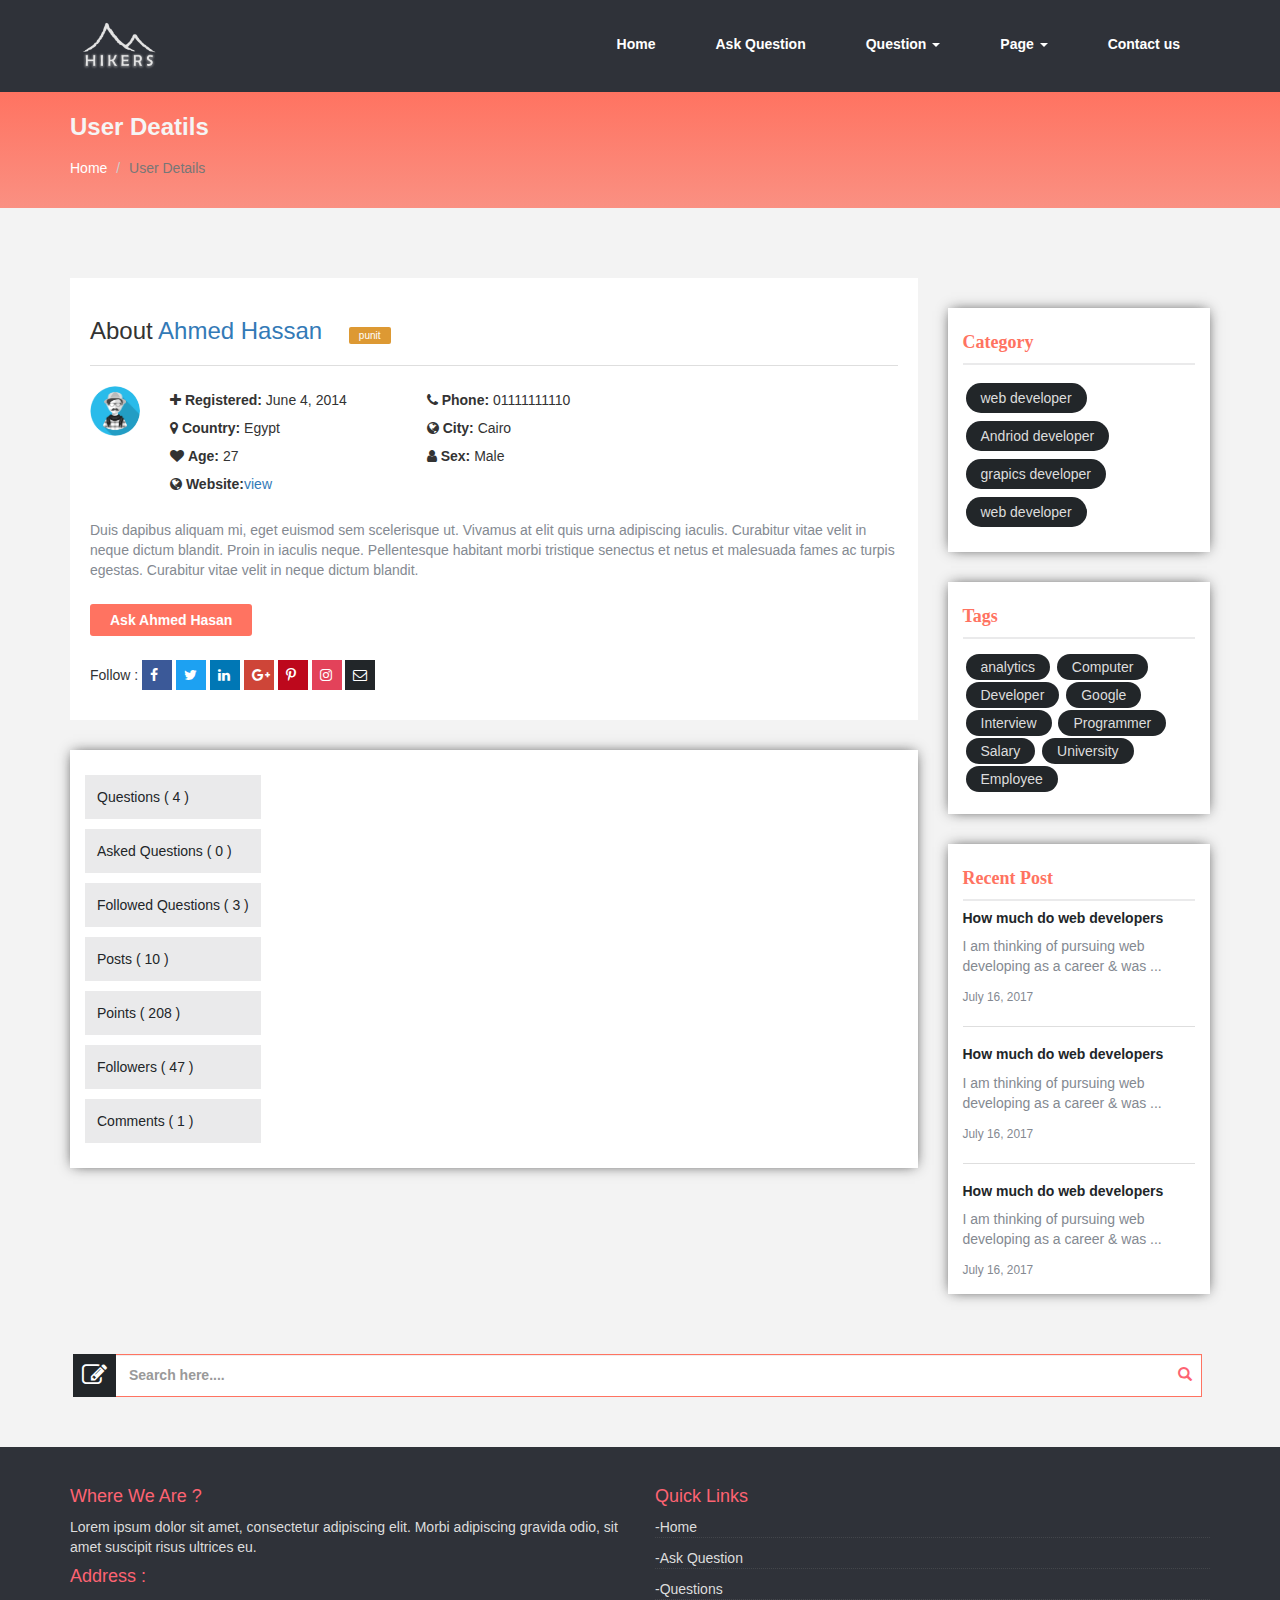
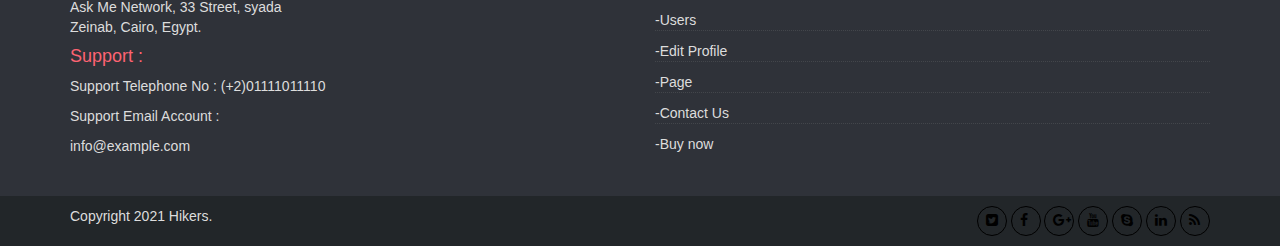
<file: user_question.html>
<!DOCTYPE html>
<html lang="en">

<head>
    <meta charset="utf-8">
    <meta http-equiv="X-UA-Compatible" content="IE=edge">
    <meta name="viewport" content="width=device-width, initial-scale=1">
    <meta name="title" content="Ask online Form">
    <meta name="description" content="The Ask is a bootstrap design help desk, support forum website template coded and designed with bootstrap Design, Bootstrap, HTML5 and CSS. Ask ideal for wiki sites, knowledge base sites, support forum sites">
    <meta name="keywords" content="HTML, CSS, JavaScript,Bootstrap,js,Forum,webstagram ,webdesign ,website ,web ,webdesigner ,webdevelopment">
    <meta name="robots" content="index, nofollow">
    <meta http-equiv="Content-Type" content="text/html; charset=utf-8">
    <meta name="language" content="English">
    <link href="css/bootstrap.css" rel="stylesheet" type="text/css">
    <link href="css/style.css" rel="stylesheet" type="text/css">
    <link href="css/editor.css" rel="stylesheet" type="text/css">
    <!-- <link href="css/animate.css" rel="stylesheet" type="text/css"> -->
    <link href="css/font-awesome.min.css" rel="stylesheet" type="text/css"> </head>

<body>
    <div class="top-menu-bottom932">
        <nav class="navbar navbar-default">
            <div class="container">
                <!-- Brand and toggle get grouped for better mobile display -->
                <div class="navbar-header">
                    <button type="button" class="navbar-toggle collapsed" data-toggle="collapse" data-target="#bs-example-navbar-collapse-1" aria-expanded="false"> <span class="sr-only">Toggle navigation</span> <span class="icon-bar"></span> <span class="icon-bar"></span> <span class="icon-bar"></span> </button>
                    <a class="navbar-brand" href="index.html"><img src="image/logo.png" width="101" height="57" alt="Logo"></a>
                </div>
                <!-- Collect the nav links, forms, and other content for toggling -->
                <div class="collapse navbar-collapse" id="bs-example-navbar-collapse-1">
                    <ul class="nav navbar-nav"> </ul>
                    <ul class="nav navbar-nav navbar-right">
                        <li><a href="index.html">Home</a></li>
                        <li><a href="ask_question.html">Ask Question</a></li>
                        <li class="dropdown"> <a href="#" class="dropdown-toggle" data-toggle="dropdown" role="button" aria-haspopup="true" aria-expanded="false">Question <span class="caret"></span></a>
                            <ul class="dropdown-menu animated zoomIn">
                                <li><a href="category.html">Question Category</a></li>
                                <li><a href="category.html">HTML</a></li>
                                <li><a href="category.html">CSS</a></li>
                                <li><a href="category.html">Javascript</a></li>
                                <li><a href="category.html">Bootstrap</a></li>
                            </ul>
                        </li>
                       
                        <li class="dropdown"> <a href="#" class="dropdown-toggle" data-toggle="dropdown" role="button" aria-haspopup="true" aria-expanded="false">Page <span class="caret"></span></a>
                            <ul class="dropdown-menu animated zoomIn">
                                <li><a href="logIn.html">Login</a></li>
                                <li><a href="contact_us.html"> Contact Us</a></li>
                                <li><a href="ask_question.html"> Ask Question </a></li>
                                <li><a href="post-deatils.html"> Post-Details </a></li>
                                <li><a href="user.html">All User</a></li>
                                <li><a href="user_question.html"> User Question </a></li>
                                <li><a href="category.html"> Category </a></li>
                                <li><a href="#"> 404 </a></li>
                            </ul>
                        </li>
                        <li><a href="contact_us.html">Contact us</a></li>
                    </ul>
                </div>
                <!-- /.navbar-collapse -->
            </div>
            <!-- /.container-fluid -->
        </nav>
    </div>
    <!-- ======breadcrumb ======-->
    <section class="header-descriptin329">
        <div class="container">
            <h3>User Deatils</h3>
            <ol class="breadcrumb breadcrumb839">
                <li><a href="#">Home</a></li>
                <li class="active">User Details</li>
            </ol>
        </div>
    </section>
    <section class="main-content920">
        <div class="container">
            <div class="row">
                <!--    body content-->
                <div class="col-md-9">
                    <div class="about-user2039 mt-70">
                        <div class="user-title3930">
                            <h3>About <a href="#">Ahmed Hassan</a>
                     
                        <span class="badge229">
                        <a href="#">punit</a></span>
                        </h3>
                            <hr> </div>
                        <div class="user-image293"> <img src="image/images.png" alt="Image"> </div>
                        <div class="user-list10039">
                            <div class="ul-list-user-left29">
                                <ul>
                                    <li><i class="fa fa-plus" aria-hidden="true"></i> <strong>Registered:</strong> June 4, 2014</li>
                                    <li><i class="fa fa-map-marker" aria-hidden="true"></i> <strong>Country:</strong> Egypt</li>
                                    <li><i class="fa fa-heart" aria-hidden="true"></i> <strong>Age:</strong> 27</li>
                                    <li><i class="fa fa-globe" aria-hidden="true"></i> <strong>Website:</strong><a href="#">view</a></li>
                                </ul>
                            </div>
                            <div class="ul-list-user-right29">
                                <ul>
                                    <li><i class="fa fa-phone" aria-hidden="true"></i> <strong>Phone:</strong> 01111111110</li>
                                    <li><i class="fa fa-globe" aria-hidden="true"></i> <strong>City:</strong> Cairo</li>
                                    <li><i class="fa fa-user" aria-hidden="true"></i> <strong>Sex: </strong>Male</li>
                                </ul>
                            </div>
                        </div>
                        <div class="user-description303">
                            <p>Duis dapibus aliquam mi, eget euismod sem scelerisque ut. Vivamus at elit quis urna adipiscing iaculis. Curabitur vitae velit in neque dictum blandit. Proin in iaculis neque. Pellentesque habitant morbi tristique senectus et netus et malesuada fames ac turpis egestas. Curabitur vitae velit in neque dictum blandit.</p> <a href="#">Ask Ahmed Hasan</a> </div>
                        <div class="user-social3903">
                            <p>Follow : <span>
                        <a href="#"><i class="fa fa-facebook" aria-hidden="true"></i></a>
                        <a href="#"><i class="fa fa-twitter" aria-hidden="true"></i></a>
                        <a href="#"><i class="fa fa-linkedin" aria-hidden="true"></i></a>
                        <a href="#"><i class="fa fa-google-plus" aria-hidden="true"></i></a>
                        <a href="#"><i class="fa fa-pinterest-p" aria-hidden="true"></i></a>
                        <a href="#"><i class="fa fa-instagram" aria-hidden="true"></i></a>
                        <a href="#"><i class="fa fa-envelope-o" aria-hidden="true"></i></a>
                        
                    </span> </p>
                        </div>
                    </div>
                    <div class="user-statas921">
                       <div class="row">
                       <div class="col-md-6">
                        <div class="ul_list_ul_list-icon-ok281">
                            <ul>
                                <li><a href="#">Questions ( 4 )</a></li>
                                <li><a href="#">Asked Questions ( 0 )</a></li>
                                <li><a href="#">Followed Questions ( 3 )</a></li>
                                <li><a href="#">Posts ( 10 )</a></li>
                                <li><a href="#">Points ( 208 )</a></li>
                                <li><a href="#">Followers ( 47 )</a></li>
                                <li><a href="#">Comments ( 1 )</a></li>
                            </ul>
                        </div>
                           </div>                           
                        </div>
                    </div>
                    
                </div>
                <!--                end of col-md-9 -->
                <!--           start col-md-3 (side bar)-->
                <aside class="col-md-3 sidebar97239">                    
                    <div class="categori-part329">
                        <h4>Category</h4>
                        <ul>
                            <li><a href="#">web developer</a></li>
                            <li><a href="#">Andriod developer</a></li>
                            <li><a href="#">grapics developer</a></li>
                            <li><a href="#">web developer</a></li>
                        </ul>
                    </div>                    
                   
                    <!--          start tags part-->
                    <div class="tags-part2398">
                        <h4>Tags</h4>
                        <ul>
                            <li><a href="#">analytics</a></li>
                            <li><a href="#">Computer</a></li>
                            <li><a href="#">Developer</a></li>
                            <li><a href="#">Google</a></li>
                            <li><a href="#">Interview</a></li>
                            <li><a href="#">Programmer</a></li>
                            <li><a href="#">Salary</a></li>
                            <li><a href="#">University</a></li>
                            <li><a href="#">Employee</a></li>
                        </ul>
                    </div>
                    <!--          End tags part-->
                    <!--        start recent post  -->
                    <div class="recent-post3290">
                        <h4>Recent Post</h4>
                        <div class="post-details021"> <a href="#"><h5>How much do web developers</h5></a>
                            <p>I am thinking of pursuing web developing as a career & was ...</p> <small style="color: #848991">July 16, 2017</small> </div>
                        <hr>
                        <div class="post-details021"> <a href="#"><h5>How much do web developers</h5></a>
                            <p>I am thinking of pursuing web developing as a career & was ...</p> <small style="color: #848991">July 16, 2017</small> </div>
                        <hr>
                        <div class="post-details021"> <a href="#"><h5>How much do web developers</h5></a>
                            <p>I am thinking of pursuing web developing as a career & was ...</p> <small style="color: #848991">July 16, 2017</small> </div>
                    </div>
                    <!--       end recent post    -->
                </aside>
            </div>
        </div>
    </section>
    <!--    footer -->
    <div class="footer-search">
        <div class="container">
            <div class="row">
                <div id="custom-search-input">
                    <div class="input-group col-md-12"> <i class="fa fa-pencil-square-o" aria-hidden="true"></i>
                        <input type="text" class="  search-query form-control user-control30" placeholder="Search here...." /> <span class="input-group-btn">
    <button class="btn btn-danger" type="button">
        <span class=" glyphicon glyphicon-search"></span> </button>
                        </span>
                    </div>
                </div>
            </div>
        </div>
    </div>
    <section class="footer-part">
        <div class="container">
            <div class="row">
                <div class="col-md-6">
                    <div class="info-part-one320">
                        <h4>Where We Are ?</h4>
                        <p>Lorem ipsum dolor sit amet, consectetur adipiscing elit. Morbi adipiscing gravida odio, sit amet suscipit risus ultrices eu.</p>
                        <h4>Address :</h4>
                        <p>Ask Me Network, 33 Street, syada
                            <br> Zeinab, Cairo, Egypt.</p>
                        <h4>Support :</h4>
                        <p>Support Telephone No : (+2)01111011110</p>
                        <p>Support Email Account : </p>
                        <p>info@example.com</p>
                    </div>
                </div>
                <div class="col-md-6">
                    <div class="info-part-two320">
                        <h4>Quick Links</h4>
                        <a href="#">
                            <p>-Home</p>
                        </a>
                        <a href="#">
                            <p>-Ask Question</p>
                        </a>
                        <a href="#">
                            <p>-Questions</p>
                        </a>
                        <a href="#">
                            <p>-Users</p>
                        </a>
                        <a href="#">
                            <p>-Edit Profile</p>
                        </a>
                        <a href="#">
                            <p>-Page</p>
                        </a>
                        <a href="#">
                            <p>-Contact Us</p>
                        </a>
                        <a href="#" class="last-child12892">
                            <p>-Buy now</p>
                        </a>
                    </div>
                </div>
            </div>
        </div>
    </section>
    <section class="footer-social">
        <div class="container">
            <div class="row">
                <div class="col-md-6">
                    <p>Copyright 2021 Hikers.</p>
                </div>
                <div class="col-md-6">
                    <div class="social-right2389"> <a href="#"><i class="fa fa-twitter-square" aria-hidden="true"></i></a> <a href="#"><i class="fa fa-facebook" aria-hidden="true"></i></a> <a href="#"><i class="fa fa-google-plus" aria-hidden="true"></i></a> <a href="#"><i class="fa fa-youtube" aria-hidden="true"></i></a> <a href="#"><i class="fa fa-skype" aria-hidden="true"></i></a> <a href="#"><i class="fa fa-linkedin" aria-hidden="true"></i></a> <a href="#"><i class="fa fa-rss" aria-hidden="true"></i></a> </div>
                </div>
            </div>
        </div>
    </section>
    <script src="https://ajax.googleapis.com/ajax/libs/jquery/1.12.4/jquery.min.js"></script>
    <script src="js/jquery-3.1.1.min.js"></script>
    <script src="js/bootstrap.min.js"></script>
    <script src="js/editor.js"></script>
    <script>
        $(document).ready(function () {
            $("#txtEditor").Editor();
        });
    </script>
</body>

</html>
</file>
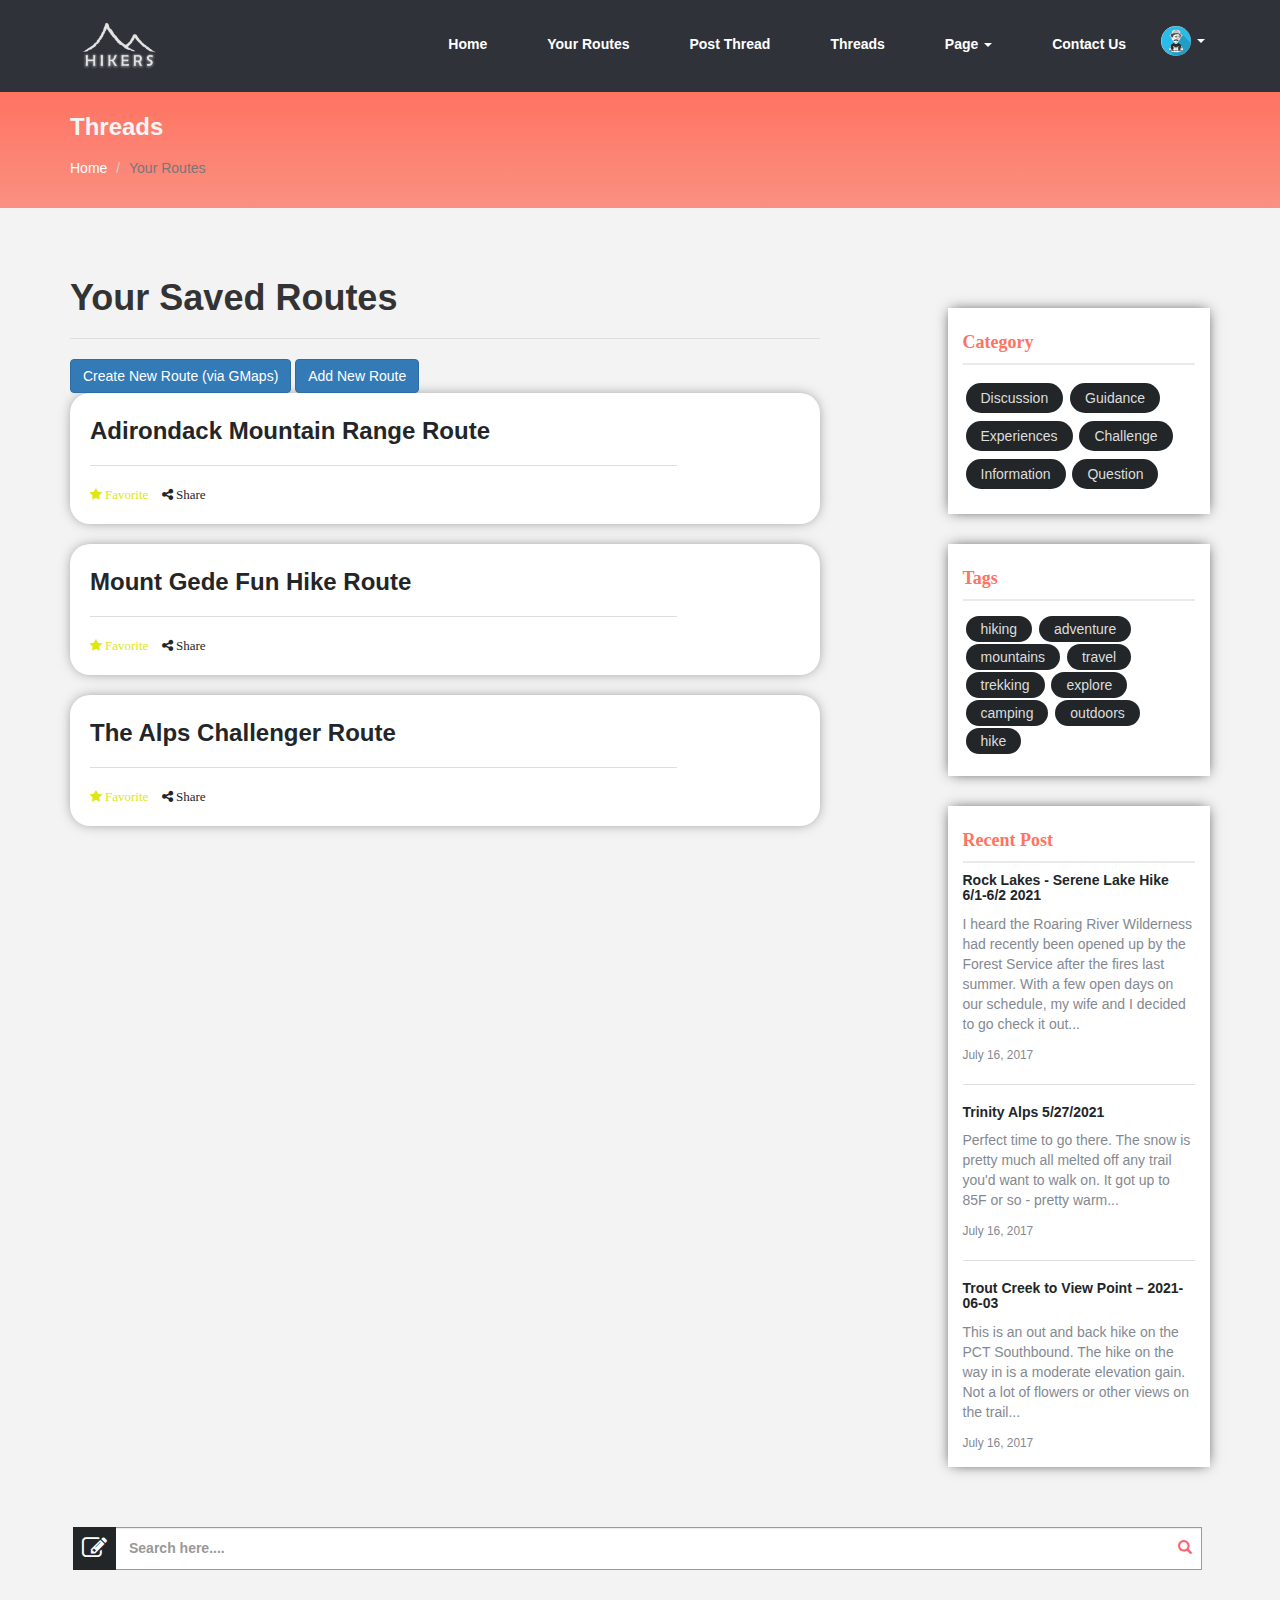
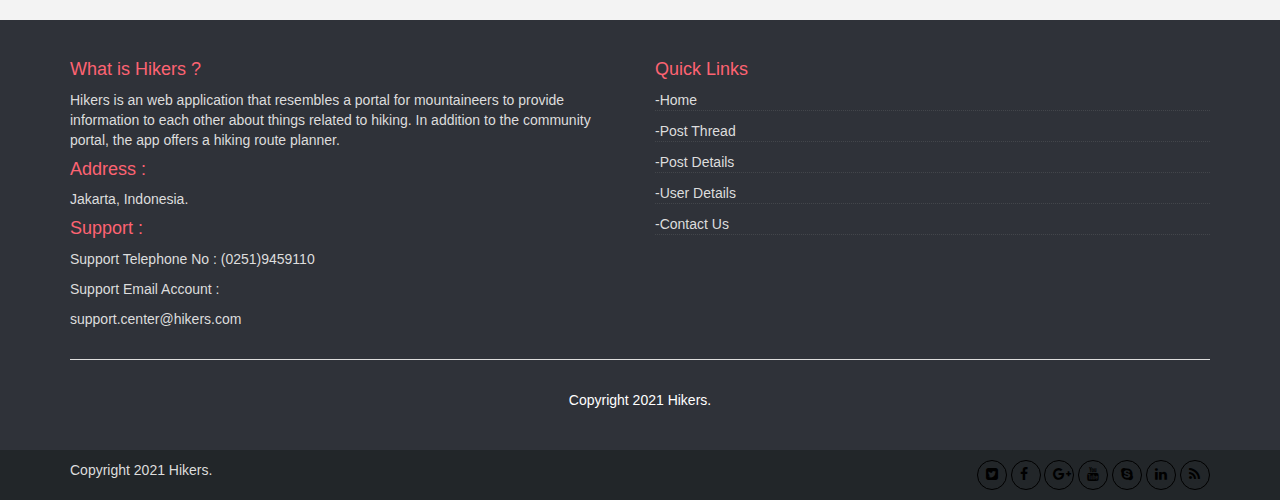
<file: your-routes.html>
<!DOCTYPE html>
<html lang="en">

<head>
    <meta charset="utf-8">
    <meta http-equiv="X-UA-Compatible" content="IE=edge">
    <meta name="viewport" content="width=device-width, initial-scale=1">
    <meta name="title" content="Hikers">
    <meta name="description"
        content="Hikers is an online portal forum for hikers and mountain adventurers with the addition of saving your hiking routes via Google Maps and share it with everyone">
    <meta name="keywords" content="hiking, community, forum, hiking-route, hiking-planner">
    <meta name="robots" content="index, nofollow">
    <meta http-equiv="Content-Type" content="text/html; charset=utf-8">
    <meta name="language" content="English">
    <title>Hikers - Your Routes</title>
    <link rel="icon" href="image/logo.png" type="image/png" sizes="16x16">
    <link href="css/bootstrap.css" rel="stylesheet" type="text/css">
    <link href="css/style.css" rel="stylesheet" type="text/css">
    <link href="css/editor.css" rel="stylesheet" type="text/css">
    <!-- <link href="css/animate.css" rel="stylesheet" type="text/css"> -->
    <link href="css/font-awesome.min.css" rel="stylesheet" type="text/css">
</head>

<body>
    <!-- ==========header mega navbar=======-->
    <div class="top-menu-bottom932">
        <nav class="navbar navbar-default">
            <div class="container">
                <!-- Brand and toggle get grouped for better mobile display -->
                <div class="navbar-header">
                    <button type="button" class="navbar-toggle collapsed" data-toggle="collapse"
                        data-target="#bs-example-navbar-collapse-1" aria-expanded="false"> <span class="sr-only">Toggle
                            navigation</span> <span class="icon-bar"></span> <span class="icon-bar"></span> <span
                            class="icon-bar"></span> </button>
                    <a class="navbar-brand" href="index.html"><img src="image/logo.png" width="101" height="57"
                            alt="Logo"></a>
                </div>
                <!-- Collect the nav links, forms, and other content for toggling -->
                <div class="collapse navbar-collapse" id="bs-example-navbar-collapse-1">
                    <ul class="nav navbar-nav"> </ul>
                    <ul class="nav navbar-nav navbar-right">
                        <li><a href="index.html">Home</a></li>
                        <li><a href="your-routes.html">Your Routes</a></li>
                        <li><a href="post-thread.html"> Post Thread </a></li>
                        <li><a href="threads.html">Threads</a></li>
                        <li class="dropdown"> <a href="#" class="dropdown-toggle" data-toggle="dropdown" role="button"
                                aria-haspopup="true" aria-expanded="false">Page <span class="caret"></span></a>
                            <ul class="dropdown-menu animated zoomIn">
                                <li><a href="threads.html"> Threads </a></li>
                                <li><a href="post-thread.html"> Post Thread </a></li>
                                <li><a href="user.html">All User</a></li>
                                <li><a href="user-details.html"> User Details </a></li>
                                <li><a href="contact-us.html"> Contact Us</a></li>
                            </ul>
                        </li>
                        <li><a href="contact-us.html"> Contact Us</a></li>
                        <li> <a href="#" class="profile-icon" data-toggle="dropdown" role="button" aria-haspopup="true"
                                aria-expanded="false">
                                <img src="image/images.png" alt="image">
                                <span class="caret"></span></a>
                            <ul class="dropdown-menu animated zoomIn">
                                <li><a href="user-details.html"> Profile </a></li>
                                <li><a href="logIn.html"> Log Out </a></li>
                            </ul>
                        </li>
                    </ul>
                </div>
                <!-- /.navbar-collapse -->
            </div>
            <!-- /.container-fluid -->
        </nav>
    </div>
    <!--    breadcumb of category -->
    <section class="header-descriptin329">
        <div class="container">
            <h3>Threads</h3>
            <ol class="breadcrumb breadcrumb839">
                <li><a href="index.html">Home</a></li>
                <li class="active">Your Routes</li>
            </ol>
        </div>
    </section>
    <!--    body content-->
    <section class="main-content920">
        <div class="container">
            <div class="row">
                <div class="col-md-8">
                    <section class="category2781">
                        <h1 style="font-weight: bolder;">Your Saved Routes</h1>
                        <hr>

                        <a href="https://www.google.co.id/maps" class="route-btn btn btn-primary">
                            Create New Route (via GMaps)
                        </a>
                        <button type="button" class="route-btn btn btn-primary" data-toggle="modal" data-target="#add-new-route">
                            Add New Route
                        </button>

                        <div class="map-route-items">
                            <div class="row">
                                <div class="col-md-10">
                                    <div onclick="location.href='view-map.html';">
                                        <div class="map-route-title">
                                            <h3><a href="view-map.html">Adirondack Mountain Range Route</a></h3>
                                        </div>
                                        <hr>
                                    </div>
                                    <div class="ques-icon-info3293">
                                        <a href="#"><i class="fa fa-star" aria-hidden="true"> Favorite </i> </a>
                                        <a href="#"><i class="fa fa-share-alt" aria-hidden="true"> Share</i></a>
                                    </div>
                                </div>
                            </div>
                        </div>

                        <div class="map-route-items">
                            <div class="row">
                                <div class="col-md-10">
                                    <div onclick="location.href='view-map.html';">
                                        <div class="map-route-title">
                                            <h3><a href="view-map.html">Mount Gede Fun Hike Route</a></h3>
                                        </div>
                                        <hr>
                                    </div>
                                    <div class="ques-icon-info3293">
                                        <a href="#"><i class="fa fa-star" aria-hidden="true"> Favorite </i> </a>
                                        <a href="#"><i class="fa fa-share-alt" aria-hidden="true"> Share</i></a>
                                    </div>
                                </div>
                            </div>
                        </div>

                        <div class="map-route-items">
                            <div class="row">
                                <div class="col-md-10">
                                    <div onclick="location.href='view-map.html';">
                                        <div class="map-route-title">
                                            <h3><a href="view-map.html">The Alps Challenger Route</a></h3>
                                        </div>
                                        <hr>
                                    </div>
                                    <div class="ques-icon-info3293">
                                        <a href="#"><i class="fa fa-star" aria-hidden="true"> Favorite </i> </a>
                                        <a href="#"><i class="fa fa-share-alt" aria-hidden="true"> Share</i></a>
                                    </div>
                                </div>
                            </div>
                        </div>
                    </section>
                </div>
                <!-- end of col-md-9 -->
                <div class="col-md-1"></div>

                <!--strart col-md-3 (side bar)-->
                <aside class="col-md-3 sidebar97239">
                    <div class="categori-part329">
                        <h4>Category</h4>
                        <ul>
                            <li><a href="#">Discussion</a></li>
                            <li><a href="#">Guidance</a></li>
                            <li><a href="#">Experiences</a></li>
                            <li><a href="#">Challenge</a></li>
                            <li><a href="#">Information</a></li>
                            <li><a href="#">Question</a></li>
                        </ul>
                    </div>

                    <!--          start tags part-->
                    <div class="tags-part2398">
                        <h4>Tags</h4>
                        <ul>
                            <li><a href="#">hiking</a></li>
                            <li><a href="#">adventure</a></li>
                            <li><a href="#">mountains</a></li>
                            <li><a href="#">travel</a></li>
                            <li><a href="#">trekking</a></li>
                            <li><a href="#">explore</a></li>
                            <li><a href="#">camping</a></li>
                            <li><a href="#">outdoors</a></li>
                            <li><a href="#">hike</a></li>
                        </ul>
                    </div>
                    <!--          End tags part-->
                    <!--        start recent post  -->
                    <div class="recent-post3290">
                        <h4>Recent Post</h4>
                        <div class="post-details021"> <a href="#">
                                <h5>Rock Lakes - Serene Lake Hike 6/1-6/2 2021</h5>
                            </a>
                            <p>I heard the Roaring River Wilderness had recently been opened up by the Forest Service
                                after the fires last summer. With a few open days on our schedule, my wife and I decided
                                to go check it out...</p> <small style="color: #848991">July 16, 2017</small>
                        </div>
                        <hr>
                        <div class="post-details021"> <a href="#">
                                <h5>Trinity Alps 5/27/2021</h5>
                            </a>
                            <p>Perfect time to go there. The snow is pretty much all melted off any trail you'd want to
                                walk on. It got up to 85F or so - pretty warm...</p> <small style="color: #848991">July
                                16, 2017</small>
                        </div>
                        <hr>
                        <div class="post-details021"> <a href="#">
                                <h5>Trout Creek to View Point – 2021-06-03</h5>
                            </a>
                            <p>This is an out and back hike on the PCT Southbound. The hike on the way in is a moderate
                                elevation gain.
                                Not a lot of flowers or other views on the trail...</p> <small
                                style="color: #848991">July 16, 2017</small>
                        </div>
                    </div>
                    <!--       end recent post    -->
                </aside>
            </div>
        </div>
    </section>

    <section id="modals">
        <div class="modal fade" id="add-new-route" tabindex="-1" role="dialog" aria-labelledby="modal-title" aria-hidden="true">
            <div class="modal-dialog modal-lg" role="document">
                <div class="modal-content">
                    <div class="modal-header">
                        <button type="button" class="close" data-dismiss="modal" aria-label="Close"><span aria-hidden="true">&times;</span></button>
                        <h5 class="modal-title">Add New Route</h5>
                    </div>
                    <div class="modal-body">
                        <div class="container">
                            <form id="formAddNewRoute" role="form">
                                <div class="form-group row">
                                    <label class="col-sm-9 col-form-label" for="Name">Route Name</label>
                                    <div class="col-sm-9">
                                        <input type="text" class="form-control mt-2" id="Name" name="Name" placeholder="Enter Route Name" required>
                                    </div>
                                </div>
                                <div class="form-group row mt-2">
                                    <label class="col-sm-9 col-form-label" for="Description">Description/Notes</label>
                                    <div class="col-sm-9">
                                        <textarea class="form-control mt-2" id="Descriptioni" name="Description" placeholder="Route Description" rows="5" required></textarea>
                                    </div>
                                </div>
                                <div class="form-group row mt-2">
                                    <label class="col-sm-9 col-form-label" for="Link">Google Map Embed Link (Get the link from creating the route first) </label>
                                    <div class="col-sm-9">
                                        <input type="text" class="form-control mt-2" id="Link" name="Link" placeholder="Google Map Link" required>
                                    </div>
                                </div>
                                <div class="text-left mt-4">
                                    <button type="submit" class="btn btn-primary pe-3 ps-3">Save and Close</button>
                                    <button type="button" class="btn btn-secondary ps-5 pe-5 closeModal" data-dismiss="modal">Cancel</button>
                                </div>
                            </form>
                        </div>
                    </div>
                </div>
            </div>
        </div>
    </section>

    <!--    footer -->
    <div class="footer-search">
        <div class="container">
            <div class="row">
                <div id="custom-search-input">
                    <div class="input-group col-md-12"> <i class="fa fa-pencil-square-o" aria-hidden="true"></i>
                        <input type="text" class="  search-query form-control user-control30"
                            placeholder="Search here...." /> <span class="input-group-btn">
                            <button class="btn btn-danger" type="button">
                                <span class=" glyphicon glyphicon-search"></span> </button>
                        </span>
                    </div>
                </div>
            </div>
        </div>
    </div>
    <section class="footer-part">
        <div class="container">
            <div class="row">
                <div class="col-md-6">
                    <div class="info-part-one320">
                        <h4>What is Hikers ?</h4>
                        <p>Hikers is an web application that resembles a portal for mountaineers to provide
                            information to
                            each other about things related to hiking. In addition to the community portal, the app
                            offers a hiking route planner.
                        </p>
                        <h4>Address :</h4>
                        <p>Jakarta, Indonesia.</p>
                        <h4>Support :</h4>
                        <p>Support Telephone No : (0251)9459110</p>
                        <p>Support Email Account : </p>
                        <p>support.center@hikers.com</p>
                    </div>
                </div>
                <div class="col-md-6">
                    <div class="info-part-two320">
                        <h4>Quick Links</h4>
                        <a href="/">
                            <p>-Home</p>
                        </a>
                        <a href="post-thread.html">
                            <p>-Post Thread</p>
                        </a>
                        <a href="post-deatils.html">
                            <p>-Post Details</p>
                        </a>
                        <a href="user-details.html">
                            <p>-User Details</p>
                        </a>
                        <a href="contact-us.html">
                            <p>-Contact Us</p>
                        </a>

                    </div>
                </div>
            </div>
            <div class="text-center" style="margin-top: 8px;padding-bottom: 0px;margin-bottom: 0px;">
                <hr>
                <p style="color: white;padding-top: 10px;padding-bottom: 0px;">Copyright 2021 Hikers.</p>
            </div>
        </div>

    </section>
    <section class="footer-social">
        <div class="container">
            <div class="row">
                <div class="col-md-6">
                    <p>Copyright 2021 Hikers.</p>
                </div>
                <div class="col-md-6">
                    <div class="social-right2389"> <a href="#"><i class="fa fa-twitter-square"
                                aria-hidden="true"></i></a> <a href="#"><i class="fa fa-facebook"
                                aria-hidden="true"></i></a> <a href="#"><i class="fa fa-google-plus"
                                aria-hidden="true"></i></a> <a href="#"><i class="fa fa-youtube"
                                aria-hidden="true"></i></a> <a href="#"><i class="fa fa-skype"
                                aria-hidden="true"></i></a> <a href="#"><i class="fa fa-linkedin"
                                aria-hidden="true"></i></a> <a href="#"><i class="fa fa-rss" aria-hidden="true"></i></a>
                    </div>
                </div>
            </div>
        </div>
    </section>
    <script src="https://ajax.googleapis.com/ajax/libs/jquery/1.12.4/jquery.min.js"></script>
    <script src="js/jquery-3.1.1.min.js"></script>
    <script src="js/bootstrap.min.js"></script>
    <script src="js/editor.js"></script>
    <script>
        $(document).ready(function () {
            $("#txtEditor").Editor();
        });
    </script>
</body>

</html>
</file>
<file: css/style.css>
@import url(https://fonts.googleapis.com/css?family=Open+Sans:300italic,400italic,600italic,700italic,400,300,600,700);
* {
    margin: 0;
    padding: 0;
}

body {
    background-color: #F3F3F3;
}

hr {
    border: none;
    border-top: 1px solid #DEDEDE;
    background-color: #fff;
}
.mt-70{
    margin-top: 70px;
}
.top-bar {
    background-color: #ff7361;
    padding: 1px;
}
.navbar-menu-left-side239 {
    margin: 13px 0;
    padding: 0;
}
.navbar-menu-left-side239 ul li {
    display: inline-block;
}

.navbar-menu-left-side239 ul li a {
    text-decoration: none;
    color: #fff;
    font-family: "FontAwesome";
}

.navbar-menu-left-side239 ul li a:hover {
    text-decoration: none;
    color: #000;
    font-family: "FontAwesome";
    -webkit-transition: .6s;
    -o-transition: .6s;
    transition: .6s;
}

.navbar-menu-left-side239 ul li a i {
    margin-right: 8px;
}

.navbar-menu-left-side239 .fa-envelope-o::after {
    content: "";
    color: #2f3239;
    float: left;
}

.navbar-menu-left-side239 .fa-headphones::after {
    content: "|";
    color: #2f3239;
    float: left;
    margin:0px  10px;
}

.navbar-menu-left-side239 .fa-user::after {
    content: "|";
    color: #2f3239;
    float: left;
    margin:0px  10px;
}

.navbar-serch-right-side {
    float: right;
}

.navbar-serch-right-side .form-control222 {
    display: block;
    width: 100%;
    height: 36px;
    padding: 6px 12px;
    font-size: 14px;
    line-height: 1.42857143;
    color: #222;
    background-color: #fff;
    background-image: none;
    border: none;
    border-radius: none;
    opacity: 1;
    -webkit-box-shadow: none;
            box-shadow: none;
    outline: none;
}

.navbar-serch-right-side .form-control222:focus {
    border-color: #ff7361;
    outline: 0;
    -webkit-box-shadow: none;
            box-shadow: none;
}

.input-group-btn:last-child > .btn,
.input-group-btn:last-child > .btn-group {
    z-index: 2;
    height: 36px;
    color: #fff;
}

.glyphicon {
    position: relative;
    top: 0px;
    display: inline-block;
    font-family: 'Glyphicons Halflings';
    font-style: normal;
    font-weight: normal;
    line-height: 1;
    -webkit-font-smoothing: antialiased;
    -moz-osx-font-smoothing: grayscale;
}

.navbar-serch-right-side .btn-default2913 {
    color: #333;
    background-color: #f55f4c;
    border-color: #f55f4c;
}

.navbar-serch-right-side .btn-default2913:hover {
    color: #fff;
    background-color: #ff7361;
    border-color: #ff7361;
    outline: none;
}

.navbar-serch-right-side .btn-default2913:focus,
.navbar-serch-right-side .btn-default2913.focus {
    color: #fff;
    background-color: #e26958;
    border-color: #e26958;
    outline: none;
}

.navbar-serch-right-side .btn-default2913:hover {
    color: #fff;
    background-color: #e26958;
    border-color: #e26958;
    outline: none;
}

.navbar-serch-right-side .btn-default2913:active,
.navbar-serch-right-side .btn-default2913.active,
.open > .dropdown-toggle.btn-default {
    color: #fff;
    background-color: #e26958;
    border-color: #e26958;
    outline: none;
}

.navbar-serch-right-side .btn-default2913:active:hover,
.navbar-serch-right-side .btn-default2913.active:hover,
.open > .dropdown-toggle.btn-default:hover,
.navbar-serch-right-side .btn-default2913:active:focus,
.navbar-serch-right-side .btn-default2913.active:focus,
.open > .dropdown-toggle.navbar-serch-right-side .btn-default2913:focus,
.navbar-serch-right-side .btn-default2913:active.focus,
.navbar-serch-right-side .btn-default2913.active.focus,
.open > .dropdown-toggle.navbar-serch-right-side .btn-default2913.focus {
    color: #fff;
    background-color: #e26958;
    border-color: #e26958;
    outline: none;
}

.btn-default:active,
.btn-default.active,
.open > .dropdown-toggle.btn-default {
    background-image: none;
    outline: none;
}


/*==========top-menu-bottom932===========*/



.navbar-default {
    background-color: #2F3239;
    border-color: #2F3239;
    padding: 20px;
}

.navbar-brand > img {
    display: block;
    margin-top: -20px;
}

.navbar-default .navbar-nav > li > a {
    color: #fff;
    padding: 8px 25px 8px 25px;
    margin:5px 0px;
    border-radius: 3px;
    font-weight: bold;
    font-family: sans-serif;
}
.navbar-default .navbar-nav > li{
   margin: 0px 5px;
}
.navbar-default .navbar-nav > li > a:hover,
.navbar-default .navbar-nav > li > a:focus {
    color: #fff;
    background-color: #ff7361;
    border-radius: 3px;
    padding: 8px 25px 8px 25px;
}

.navbar-default .navbar-nav > .active > a,
.navbar-default .navbar-nav > .active > a:hover,
.navbar-default .navbar-nav > .active > a:focus {
    color: #fff;
    background-color: #ff7361;
}

.navbar-default .navbar-nav > .open > a{
    background-color: transparent;
}

.navbar-default .navbar-nav > .open > a:hover,
.navbar-default .navbar-nav > .open > a:focus {
    color: #fff;
    background-color: #ff7361;
}

.dropdown-menu > li > a:hover,
.dropdown-menu > li > a:focus {
    color: #fff;
    text-decoration: none;
    background-color: #2F3239 !important;
}
.dropdown-menu {
    position: absolute;
    top: 100%;
    left: 0;
    z-index: 1000;
    display: none;
    float: left;
    min-width: 230px;
    padding: 0px 0;
    margin: 2px 0 0;
    font-size: 14px;
    text-align: left;
    list-style: none;
    background-color: #fff;
    -webkit-background-clip: padding-box;
    background-clip: padding-box;
    border: none;
    border-radius: 3px !important;
    -webkit-box-shadow: 0 6px 12px rgba(0, 0, 0, .175);
    box-shadow: 0 6px 12px rgba(0, 0, 0, .175);
    margin-left: 30px;
}

.dropdown-menu > li > a {
    display: block;
    padding: 8px 20px;
    clear: both;
    font-weight: normal;
    line-height: 1.42857143;
    color: #333;
    white-space: nowrap;
}

.profile-icon{
    padding: 0% !important;
}

.profile-icon:hover,
.profile-icon:focus{
    background-color: transparent !important;
}

.profile-icon img{
    height: 30px;
    width: 30px;
    border-radius: 50%;
}

/* welcome part one*/

.welcome-part-one {
    /*background-color: #FF7361;*/
    /*credit background: https://www.deviantart.com/ggiuliafilippini/art/Flat-Mountains-Landscape-543137208*/
    background-image: url(../image/mountain-bg.jpg);
    background-repeat: no-repeat;
    background-size: 100% 160%;
    
    padding-top: 15px;
    margin-top: -20px;
    padding-bottom: 35px;
}

.welcome-demop102 h2 {
    font-size: 25px;
    font-weight: bold;
    color: black;

    text-decoration: underline;
    text-decoration-color: rgb(230, 185, 185);
    text-decoration-thickness: 4px;
}

.welcome-demop102 p {
    display: inline-block;
    font-size: 15px;
    color: black;
    margin-top: 30px;

    border-bottom: 4px solid rgb(230, 185, 185);
}

.button0239-item {
    margin-top: 50px;
}

.aboutus022 {
    padding: 8px 20px 8px 20px;
    background-color: #373B43;
    color: #fff;
    font-weight: bold;
    border: none;
    border-radius: 1px;
    outline: none;
}

.join92 {
    padding: 8px 20px 8px 20px;
    background-color: #373B43;
    color: #fff;
    font-weight: bold;
    border: none;
    margin-left: 25px;
    border-radius: 1px;
    outline: none;
}

.aboutus022:hover {
    background-color: #222;
}

.join92:hover {
    background-color: #222;
}


/*ask me*/

.form-style8292 {
    margin-top: 80px;
}

.input-group-addon:last-child {
    border-left: 0;
    background-color: #FF7361;
}

.input-group-addon:last-child:hover {
    border-left: 0;
    background-color: #222;
}

.form-control8392 {
    display: block;
    width: 100%;
    height: 43px;
    padding: 6px 12px;
    font-size: 14px;
    line-height: 1.42857143;
    color: #000;
    background-color: #fff;
    background-image: none;
    border: #FF7361;
    border-radius: none;
    -webkit-box-shadow: none;
            box-shadow: none;
}

.input-group-addon a {
    color: #fff;
    font-size: 15px;
    text-decoration: none;
    font-weight: bold;
}

.input-group-addon i {
    font-size: 20px;
}

.input-group-addon:first-child {
    border-right: 0;
    border: #FF7361;
    background-color: #222;
}

.input-group-addon {
    padding: 6px 12px;
    font-size: 14px;
    font-weight: normal;
    line-height: 1;
    color: #555;
    text-align: center;
    background-color: #eee;
    border: 1px solid #ccc;
    border-radius: 0px;
}


/*main content tab*/

#main {
    margin: 25px 0;
    background: #F3F3F3;
}

#content1 {
    display: none;
    padding: 20px 0 0;
    border-top: 1px solid #ddd;
}

#content2 {
    display: none;
    padding: 20px 0 0;
    border-top: 1px solid #ddd;
}

#content3 {
    display: none;
    padding: 20px 0 0;
    border-top: 1px solid #ddd;
}

#main>input {
    display: none;
}

#main>label {
    display: inline-block;
    margin: 0 0 -1px;
    padding: 13px 15px;
    font-weight: 600;
    text-align: center;
    color: #bbb;
    border: 1px solid transparent;
}

#main>label:before {
    font-weight: normal;
    margin-right: 10px;
}

#main>label[for*='1']:before {
    content: '\f1cb';
}

#main>label[for*='2']:before {
    content: '\f17d';
}

#main>label[for*='3']:before {
    content: '\f16b';
}

#main>label[for*='4']:before {
    content: '\f1a9';
}

#main>label[for*='5']:before {
    content: '\f1a9';
}

#main>label:hover {
    color: #888;
    cursor: pointer;
}

#main>input:checked + label {
    color: #555;
    border: 1px solid #FF7361;
    border-top: 2px solid #FF7361;
    border-bottom: 1px solid #FF7361;
    background-color: #FF7361;
}

#tab1:checked ~ #content1,
#tab2:checked ~ #content2,
#tab3:checked ~ #content3 {
    display: block;
}

.question-type2033 {
    background-color: #fff;
    border-radius: 5px;
    margin-bottom: 20px;
    padding: 20px;
    -webkit-box-shadow: 0px 0px 13px -3px #777;
            box-shadow: 0px 0px 13px -3px #777;
}


.left-user12923-repeat {
    margin-top: 18px;
}

.left-user12923 .fa-check {
    font-size: 40px;
    margin-top: 10px;
    padding-left: 5px;
    color: green;
}

.left-user12923 .fa-times {
    font-size: 40px;
    margin-top: 10px;
    padding-left: 5px;
    color: red;
}

.left-user12923 img {
    height: 50px;
    width: 50px;
    border-radius: 50%;
}

.vote-result{
    margin-top: 20px;
    text-align: center;
    font-weight: bolder;
    font-size: large;
}

.right-description893{
    cursor: pointer;
}

.thread-categ {
    display: inline-block;
    background-color: #403334;
    padding: 5px 10px;
    font-weight: normal;
    font-size: x-small;
    border-radius: 10px;
    color: #ddd;
}

#que-hedder2983 h3 {
    margin-top: 5px;
    text-decoration: none;
    color: #222629;
}

#que-hedder2983 h3:hover {
    text-decoration: none;
    color: #FF7361;
}

#que-hedder2983 a {
    text-decoration: none;
    color: #222629;
}

#que-hedder2983 a:hover {
    text-decoration: none;
    color: #FF7361;
}

.ques-details10018 {
    margin-top: 10px;
    text-align: justify;
    overflow: hidden;
    -o-text-overflow: ellipsis;
       text-overflow: ellipsis;
    display: -webkit-box;
    -webkit-line-clamp: 3;
    -webkit-box-orient: vertical;
}

.q-type238 {
    margin-top: 23px;
    background-color: #FF7361;
    font-size: 10px;
    padding: 5px 10px 5px 10px;
    border: none;
    color: #fff;
    border-radius: 15px;
}


.q-type23 {
    margin-top: 23px;
    background-color: #FF7361;
    font-size: 10px;
    padding: 5px 10px 5px 10px;
    border: none;
    color: #fff;
    border-radius: 15px;
}

.button-ques2973:hover {
    background-color: #222629;
}

.ques-details10018 p {
    margin-top: 10px;
}

.ques-icon-info3293 {
    font-size: 13px;
    font-weight: bold;
}

.ques-icon-info3293 i {
    margin: 0 10px 0px 0px;
}

.ques-icon-info3293 .fa-check {
    color: green;
}

.ques-icon-info3293 .fa-folder {
    color: #222629;
}

.ques-icon-info3293 .fa-folder:hover {
    color: #FF7361;
}

.ques-icon-info3293 .fa-clock-o {
    color: #222629;
}

.ques-icon-info3293 .fa-comment {
    color: #222629;
}

.ques-icon-info3293 .fa-comment:hover {
    color: #FF7361;
}

.ques-icon-info3293 .fa-user-circle-o {
    color: #222629;
}

.ques-icon-info3293 .fa-share-alt {
    color: #222629;
}

.ques-icon-info3293 .fa-bug {
    color: #222629;
}

.ques-icon-info3293 .check-color329 {
    color: red;
}

.two-part3280 {
    margin-top: 30px;
}


/*blog part*/

.continue-deatils738 {
    text-align: right;
}

.continue-deatils738 a {
    background-color: #FF7361;
    padding: 5px;
    font-size: 13px;
    color: #fff;
}

.continue-deatils738 i {
    font-size: 13px;
}

@media screen and (max-width: 650px) {
    #main>label {
        font-size: 0;
    }
    #main>label:before {
        margin: 0;
        font-size: 18px;
    }
}

@media screen and (max-width: 400px) {
    #main>label {
        padding: 15px;
    }
}


/*side bar*/

.sidebar97239 {
    margin-top: 70px;
}

/*categori part*/

.categori-part329 {
    background-color: #fff;
    padding: 15px;
    -webkit-box-shadow: 0px 0px 13px -3px;
            box-shadow: 0px 0px 13px -3px;
    margin-top: 30px;
}

.categori-part329 h4 {
    color: #FF7361;
    font-weight: bold;
    font-family: serif;
    border-bottom: 2px solid #eaeaeb;
    padding-bottom: 10px;
}

.categori-part329 ul li {
    list-style: none;
    display: inline-block;
    padding-top: 8px;
    padding-left: 3px;
}

.categori-part329 ul li a {
    list-style: none;
    display: inline-block;
    background-color: #222629;
    padding: 5px 15px;
    border-radius: 15px;
    text-decoration: none;
    color: #ddd;
}

.categori-part329 ul li a:hover {
    list-style: none;
    display: inline-block;
    background-color: #fd6372;
    padding: 5px 15px;
    border-radius: 15px;
    text-decoration: none;
    color: #ddd;
    -webkit-transition: .5s;
    -o-transition: .5s;
    transition: .5s;
}

/*----start tags part----*/

.tags-part2398 {
    background-color: #fff;
    padding: 15px;
    margin-top: 30px;
    -webkit-box-shadow: 0px 0px 13px -3px;
            box-shadow: 0px 0px 13px -3px;
}

.tags-part2398 h4 {
    color: #FF7361;
    font-weight: bold;
    font-family: serif;
    border-bottom: 2px solid #eaeaeb;
    padding-bottom: 10px;
}

.tags-part2398 ul li {
    list-style: none;
    display: inline-block;
    padding-left: 3px;
    padding-top: 8px;
}

.tags-part2398 ul li a {
    background-color: #222629;
    padding: 5px 15px;
    border-radius: 15px;
    text-decoration: none;
    color: #dddddd;
}

.tags-part2398 ul li a:hover {
    background-color: #fd7362;
    padding: 5px 15px;
    border-radius: 15px;
    text-decoration: none;
    color: #dddddd;
    -webkit-transition: .5s;
    -o-transition: .5s;
    transition: .5s;
}


/*======== recent post  ======*/

.recent-post3290 {
    background-color: #fff;
    padding: 15px;
    margin-top: 30px;
    -webkit-box-shadow: 0px 0px 13px -3px;
            box-shadow: 0px 0px 13px -3px;
}

.recent-post3290 h4 {
    color: #FF7361;
    font-weight: bold;
    font-family: serif;
    border-bottom: 2px solid #eaeaeb;
    padding-bottom: 10px;
}

.post-details021 a,
h5 {
    text-decoration: none;
    color: #222629;
    font-weight: bold;
}

.post-details021 a,
h5:hover {
    text-decoration: none;
    color: #fd7362;
}

.post-details021 p {
    color: #848991;
}


/*footer -top search*/

.footer-search {
    margin-top: 50px;
    margin-bottom: 50px;
}

#custom-search-input {
    margin: 0px 0px 0px 18px;
    margin-top: 10px;
    padding: 0px;
}

#custom-search-input .search-query {
    padding-right: 3px;
    padding-right: 4px \9;
    padding-left: 55px;
    padding-left: 4px \9;
    margin-bottom: 0;
    outline: none;
    height: 43px;
    color: #222629;
    font-weight: bold;
    /* flow-from: fontawesome; */
}

#custom-search-input button {
    border: 0;
    background: none;
    padding: 2px 5px;
    margin-top: 2px;
    position: relative;
    left: -28px;
    margin-bottom: 0;
    color: #fd6372;
}

.search-query:focus + button {
    z-index: 3;
}

.footer-search .fa-pencil-square-o {
    position: absolute;
    margin-top: 0px;
    z-index: 9999;
    margin-left: 0px;
    font-size: 25px;
    background-color: #222629;
    padding: 9px;
    color: #fff;
}

.user-control30 {
    position: relative;
    z-index: 1;
    padding-left: 30px;
}

.footer-search .form-control {
    border-color: #FF7361;
}

.footer-search .form-control:focus {
    border-color: #FF7361;
    outline: 0;
    -webkit-box-shadow: none;
    box-shadow: none;
}


/*===========footer-part============*/

.footer-part {
    background-color: #2F3239;
    padding: 30px;
}

.info-part-one320 {
    color: #ddd;
}

.info-part-one320 h4 {
    color: #fd6372;
}

.info-part-two320 h4 {
    color: #fd6372;
}

.info-part-two320 a {
    text-decoration: none;
    color: #ddd;
}

.info-part-two320 a:hover {
    text-decoration: none;
    color: #fd6372;
}

.info-part-two320 p {
    text-decoration: none;
    border-bottom: 1px dotted #43464b;
}


/*
.info-part-two320 p:last-child{
      text-decoration: none;
    border-bottom: none;
   
}
*/

.last-child12892 > p {
    border-bottom: none;
}

.footer-social {
    background-color: #222629;
    padding: 10px;
}

.footer-social p {
    color: #ddd;
}

.social-right2389 {
    float: right;
}

.social-right2389 a {
    display: inline-block;
    padding-top: 3px;
    padding-left: 8px;
    height: 30px;
    width: 30px;
    border: 1px solid #000;
    border-radius: 50%;
}

.social-right2389 i {
    color: #000;
}


/*Ask Question*/

.header-descriptin329 {
    padding: 2px;
    background: linear-gradient(to bottom,#FF7361,#fa9082);
    margin-top: -20px;
}

.header-descriptin329 h3{
    font-weight: bold;
    color: whitesmoke;
}

.breadcrumb839 {
    padding: 8px 15px;
    margin-bottom: 20px;
    list-style: none;
    background-color: transparent;
    border-radius: 4px;
    margin-left: -15px;
}

.breadcrumb839 a {
    color: #fff;
    text-decoration: none;
}

.ask-question-input-part032 {
    background-color: #FFFFFF;
    padding: 15px;
    margin-top: 70px;
    -webkit-box-shadow: 0px 0px 13px -3px;
            box-shadow: 0px 0px 13px -3px;
}

.username029 {
    width: 75%;
    height: 40px;
    background-color: #F3F3F3;
    border: none;
    outline: inherit;
    padding: 10px;
    border-radius: 3px;
    border: 1px solid #fd6371;
}



.form-description43 {
    margin-right: 108px;
    color: #fd7362;
    font-weight: bold;
}

.email-part320 {
    margin-top: 30px;
}

.email30 {
    width: 75%;
    height: 40px;
    background-color: #F3F3F3;
    border: none;
    outline: inherit;
    padding: 10px;
    border-radius: 3px;
    border: 1px solid #fd6371;
}

.form-description442 {
    margin-right: 130px;
    color: #fd7362;
    font-weight: bold;
}

.question-title39 {
    margin-top: 30px;
}

.question-ttile32 {
    width: 75%;
    height: 40px;
    background-color: #F3F3F3;
    border: none;
    outline: inherit;
    padding: 10px;
    border-radius: 3px;
    border: 1px solid #fd6371;
}

.form-description433 {
    margin-right: 90px;
    color: #fd7362;
    font-weight: bold;
}

.categori49 {
    margin-top: 30px;
}

.list-category53 {
    width: 25%;
    height: 40px;
    background-color: #F3F3F3;
    border: none;
    outline: inherit;
    padding: 10px;
    border-radius: 3px;
    border: 1px solid #fd6371;
}

.form-description4342 {
    margin-right: 90px;
    color: #fd7362;
    font-weight: bold;
}

.categori49 > label {
    margin-right: 100px;
}

.form-description43305 {
    margin-right: 117px;
    color: #fd7362;
    font-weight: bold;
}

.form-description433 {
    float: left;
}

.form-description23993 {
    margin-right: 106px;
    color: #fd7362;
    font-weight: bold;
    float: left;
}

.button-group-addfile3239 {
    margin-top: 20px;
}

.question-ttile3217 {
    width: 60%;
    height: 200px;
    background-color: #F3F3F3;
    border: none;
    outline: inherit;
    padding: 10px;
    border-radius: 3px;
}

.question-details3112 {
    margin-top: 0px;
    margin-bottom: 0px;
    height: 200px;
    width: 75%;
    border: 1px solid #fd6371;
    background-color: #F3F3F3;
    outline: none;
}

.form-description43313 {
    margin-right: 131px;
    color: #fd7362;
    font-weight: bold;
    float: left;
}

.publish-button2389 {
    margin-top: 20px;
}

.publis1291 {
    padding: 5px 15px 5px 15px;
    margin-left: 45%;
    width: auto;
    color: #fff;
    background-color: #FF7361;
    border: none;
    border-radius: 3px;
    font-weight: bold;
    margin-top: 20px;
}

.publis1291:hover {
    padding: 5px 15px 5px 15px;
    color: #fff;
    background-color: #222629;
    border: none;
    border-radius: 3px;
    font-weight: bold;
}


/*3.post-details*/

.post-details {
    margin-top: 70px;
    border-radius: 10px;
    background-color: #fff;
    padding: 15px;
    -webkit-box-shadow: 0px 0px 13px -3px;
            box-shadow: 0px 0px 13px -3px;
}

.post-que-rep-rihght320 {
    float: right;
    margin-top: 0px;
}

.post-que-rep-rihght320 a {
    text-decoration: none;
    background-color: #FF7361;
    padding: 5px;
    color: #fff;
    font-size: 12px;
}

.post-details-info1982 {
    margin-top: 30px;
    line-height: 1.5em;
}

.post-details-info1982 p {
    margin-bottom: 30px;
    text-align: justify;
}

.r-clor10 {
    background-color: #fd6372;
    border-radius: 6px;
}

.r-clor10:hover {
    background-color: #222629;
}

.post-footer29032 i {
    cursor: pointer;
    margin-right: 10px;
    font-size: 12px;
}

.l-side2023 {
    display: inline-block;
}

.l-side2023 .clock2 {
    color: #222629;
}

.l-side2023 .commenting2 {
    color: #222629;
}

.l-side2023 .commenting2:hover {
    color: #fd6372;
}

.l-side2023 .user2 {
    color: #222629;
}

.tolltip-button {
    padding-left: 3px;
    border: none;
    background-color: #fff;
}

.l-rightside39 i {
    font-size: 12px;
}

.upvote-arrow{
    color: blue;
}

.downvote-arrow{
    color: red;
}

.share-tags-page-content12092 {
    background-color: #fff;
    padding: 15px;
    margin-top: 20px;
    font-size: 12px;
    -webkit-box-shadow: 0px 0px 13px -3px;
            box-shadow: 0px 0px 13px -3px;
}

.l-share2093 {
    display: inline-block;
    color: #FF7361;
}

.R-tags309 {
    float: right;
    color: #FF7361;
}

.author-img202l {
    position: relative;
    float: left;
    background-color: #fff;
    height: auto;
    width: 70px;
}

.author-img202l img {
    height: 50px;
    width: 50px;
    border-radius: 50%;
    border: 1px solid #dedede;
}

.au-image-overlay {
    position: absolute;
    height: 50px;
    width: 50px;
    left: 0;
    right: 0;
    top: 0;
    bottom: 0;
    opacity: 0;
    -webkit-transition: .5s ease;
    -o-transition: .5s ease;
    transition: .5s ease;
    background-color: #FF7361;
    border-radius: 50%;
}

.au-image-overlay {
    padding-top: 15px;
}

.au-image-overlay a {
    color: #ffffff;
}

.author-img202l:hover .au-image-overlay {
    opacity: 1;
}

.author-details8392 {
    background-color: #fff;
    padding: 40px;
    margin-top: 20px;
    border-radius: 10px;
    -webkit-box-shadow: 0px 0px 13px -3px;
            box-shadow: 0px 0px 13px -3px;
}

.author-deatila04re h5 {
    margin-left: 30px;
    margin-top: -10px;
    font-weight: bold;
}

.author-deatila04re p{
    overflow: hidden;
    -o-text-overflow: ellipsis;
       text-overflow: ellipsis;
    display: -webkit-box;
    -webkit-line-clamp: 3;
    -webkit-box-orient: vertical;
}

.related3948-question-part {
    background-color: #fff;
    padding: 20px;
    margin-top: 20px;
    border-radius: 10px;
    -webkit-box-shadow: 0px 0px 13px -3px;
            box-shadow: 0px 0px 13px -3px;
}

.related3948-question-part a {
    text-decoration: none;
    color: #222629;
    font-weight: bold;
    font-size: 15px;
}

.related3948-question-part a:hover {
    text-decoration: none;
    color: #fd6372;
    font-weight: bold;
    font-size: 15px;
}


/** ====================
 * List of Comments
 =======================*/

.comment-list12993 {
    background-color: #fff;
    padding: 20px;
    margin-top: 20px;
    border-radius: 10px;
    -webkit-box-shadow: 0px 0px 13px -3px;
            box-shadow: 0px 0px 13px -3px;
}

/* .comments-container {
    width: 768px;
} */

.comments-container h1 {
    font-size: 36px;
    color: #283035;
    font-weight: 400;
}

.comments-container h1 a {
    font-size: 18px;
    font-weight: 700;
}

.comments-list {
    margin-top: 30px;
    position: relative;
}


/**
 * Lineas / Detalles
 -----------------------*/

.comments-list:before {
    content: '';
    width: 2px;
    height: 100%;
    background: #c7cacb;
    position: absolute;
    left: 32px;
    top: 0;
}

.comments-list:after {
    content: '';
    position: absolute;
    background: #c7cacb;
    bottom: 0;
    left: 27px;
    width: 7px;
    height: 7px;
    border: 3px solid #dee1e3;
    border-radius: 50%;
}

.reply-list:before,
.reply-list:after {
    display: none;
}

.reply-list li:before {
    content: '';
    width: 60px;
    height: 2px;
    background: #c7cacb;
    position: absolute;
    top: 25px;
    left: -55px;
}

.comments-list li {
    margin-bottom: 15px;
    display: block;
    position: relative;
}

.comments-list li:after {
    content: '';
    display: block;
    clear: both;
    height: 0;
    width: 0;
}

.reply-list {
    padding-left: 88px;
    clear: both;
    margin-top: 15px;
}


/**
 * Avatar
 ---------------------------*/

.comments-list .comment-avatar {
    width: 65px;
    height: 65px;
    position: relative;
    z-index: 99;
    float: left;
    border: 3px solid #FFF;
    border-radius: 4px;
    -webkit-box-shadow: 0 1px 2px rgba(0, 0, 0, 0.2);
    box-shadow: 0 1px 2px rgba(0, 0, 0, 0.2);
    overflow: hidden;
}

.comments-list .comment-avatar img {
    width: 100%;
    height: 100%;
}

.reply-list .comment-avatar {
    width: 50px;
    height: 50px;
}

.comment-main-level:after {
    content: '';
    width: 0;
    height: 0;
    display: block;
    clear: both;
}



.comments-list .comment-box {
    width: 62%;
    float: left;
    position: relative;
    -webkit-box-shadow: 0 1px 1px rgba(0, 0, 0, 0.15);
    box-shadow: 0 1px 1px rgba(0, 0, 0, 0.15);
}

.comments-list .comment-box:before,
.comments-list .comment-box:after {
    content: '';
    height: 0;
    width: 0;
    position: absolute;
    display: block;
    border-width: 10px 12px 10px 0;
    border-style: solid;
    border-color: transparent #FCFCFC;
    top: 8px;
    left: -11px;
}

.comments-list .comment-box:before {
    border-width: 11px 13px 11px 0;
    border-color: transparent rgba(0, 0, 0, 0.05);
    left: -12px;
}

.reply-list .comment-box {
    width: 60%;
}

.comment-box .comment-head {
    background: #FCFCFC;
    padding: 10px 12px;
    border-bottom: 1px solid #E5E5E5;
    overflow: hidden;
    border-radius: 4px 4px 0 0;
}

.comment-box .comment-head i {
    float: right;
    margin-left: 14px;
    position: relative;
    top: 2px;
    color: #fd6372;
    cursor: pointer;
    -webkit-transition: color 0.3s ease;
    -o-transition: color 0.3s ease;
    transition: color 0.3s ease;
    display: none;
}

.comment-box .comment-head i:hover {
    color: #03658c;
}

.comment-box .comment-name {
    color: #283035;
    font-size: 14px;
    font-weight: 700;
    float: left;
    margin-right: 10px;
}

.comment-box .comment-name a {
    color: #283035;
    text-decoration: none;
}

.comment-box .comment-name a:hover {
    color: #fd6372;
    text-decoration: none;
}

.comment-box .comment-head span {
    float: left;
    color: #999;
    font-size: 13px;
    position: relative;
    top: 8px;
}

.comment-box .comment-content {
    background: #FFF;
    padding: 12px;
    font-size: 15px;
    color: #595959;
    border-radius: 0 0 4px 4px;
}

.comment-box .comment-name.by-author,
.comment-box .comment-name.by-author a {
    color: #222629;
    text-decoration: none;
}

.comment-box .comment-name.by-author,
.comment-box .comment-name.by-author a:hover {
    color: #fd6372;
    text-decoration: none;
}

.comment-box .comment-name.by-author:after {
    content: 'admin';
    background: #fd6372;
    color: #FFF;
    font-size: 12px;
    padding: 3px 5px;
    font-weight: 700;
    margin-left: 10px;
    border-radius: 3px;
}



/*============comment289-box===========*/


.input238-design {
    height: 40px;
    width: 100%;
    outline: none;
    padding: 10px;
    border: 1px solid #fd6372;
    color: #fd6372;
    font-weight: bold;
}

.comment-input219882 {
    margin-top: 30px;
    height: 203px;
    width: 100%;
    outline: none;
    border: 1px solid #fd6372;
    font-weight: bold;
    padding: 10px;
}

.pos393-submit {
    padding: 8px;
    width: 100%;
    margin-top: 20px;
    background-color: #FF7361;
    border: none;
    color: #fff;
    font-weight: bold;
    -webkit-transition: .5s;
    -o-transition: .5s;
    transition: .5s;
}

.pos393-submit:hover {
    padding: 8px;
    width: 100%;
    margin-top: 20px;
    background-color: #222629;
    border: none;
    -webkit-transition: .5s;
    -o-transition: .5s;
    transition: .5s;
}


/*==========contact us============*/

.google-map390 {
    margin-top: 50px;
}

.details2-239 {
    margin-top: 30px;
}


/*============user question===========*/

.user-profile328903 {
    margin-top: 70px;
}

.about-user2039 {
    padding: 20px;
    background-color: #fff;
    margin-bottom: 30px;
}

.badge229 a {
    text-decoration: none;
    color: #fff;
    margin-left: 20px;
    font-size: 10px;
    padding: 3px 10px 3px 10px;
    background-color: #DD9933;
    border-radius: 2px;
    display: inline-block;
}

.user-image293 img {
    height: 50px;
    width: 50px;
    border-radius: 50%;
    float: left;
}

.user-list10039 {
    margin-left: 80px;
    line-height: 2em;
}

.user-list10039 ul li {
    list-style: none;
}

.ul-list-user-left29 {
    float: left;
    margin-right: 80px;
}

.ul-list-user-right29 {
    padding-left: 20px;
}

.user-description303 {
    margin-top: 50px;
}

.user-description303 p {
    margin-bottom: 30px;
    color: #848991;
}

.user-description303 a {
    padding: 8px 20px 8px 20px;
    text-decoration: none;
    background-color: #FF7361;
    border-radius: 3px;
    color: #fff;
    font-weight: bold;
}

.user-social3903 {
    margin-top: 30px;
}

.user-social3903 a {
    background-color: #000;
}

.user-social3903 i {
    background-color: #000;
    height: 30px;
    width: 30px;
    padding: 8px;
    color: #fff;
}

.user-social3903 i:hover {
    background-color: #000;
    height: 30px;
    width: 30px;
    padding: 8px;
    color: #fff;
}

.user-social3903 .fa-facebook {
    background-color: #3B5998;
}

.user-social3903 .fa-twitter {
    background-color: #1DA1F2;
}

.user-social3903 .fa-linkedin {
    background-color: #0077B5;
}

.user-social3903 .fa-google-plus {
    background-color: #CE4538;
}

.user-social3903 .fa-pinterest-p {
    background-color: #BD081C;
}

.user-social3903 .fa-instagram {
    background-color: #E3425A;
}

.user-social3903 .fa-envelope-o {
    background-color: #222629;
}


/*============user-statas921=======*/

.user-statas921 {
    background-color: #fff;
    -webkit-box-shadow: 0px 0px 13px -3px;
            box-shadow: 0px 0px 13px -3px;
    margin-top: 30px;
}

.ul_list_ul_list-icon-ok281 {
    padding: 15px;
    display: inline-block;
}
.ul_list_ul_list-icon-ok281 ul {
       
       width: 100%;
}
.ul_list_ul_list-icon-ok281 ul li {
    list-style: none;
    padding: 12px;
    margin-top: 10px;
    background-color: #EAEAEB;
}

.ul_list_ul_list-icon-ok281 ul li a {
    text-decoration: none;
    color: #222629;
}


/*-======USER=======*/

.user-image2939303 {
    background-color: #fff;
    margin-right: 15px;
}

.user-image2939303 img {
    height: 50px;
    width: 50px;
    border-radius: 50%;
  
}

.user-description3903 a {
    text-decoration: none;
    color: #FF7361;
}

.badge229 a {
    color: #fff;
}

.category2781 {
    margin-top: 70px;
}

/*-======View Map=======*/

.map-detail{
    margin-top: 50px;
    margin-bottom: 20px;
}

.map-buttons{
    margin-top: 10px;
}

.fa-star{
    color: rgb(220, 231, 20);
}

.map-route-items{
    background-color: #fff;
    border-radius: 20px;
    margin-bottom: 20px;
    padding: 20px;
    -webkit-box-shadow: 0px 0px 13px -3px #777;
            box-shadow: 0px 0px 13px -3px #777;
}

.map-route-title h3{
    margin-top: 5px;
    text-decoration: none;
    color: #222629;
}

.map-route-title a{
    text-decoration: none;
    color: #222629;
    font-weight: bold;
}
</file>
<file: css/editor.css>
@charset "utf-8";

/* base styles */

.jumbotron {
    background-color: #67A754;
    background-image: url(images/radial_bg.png);
    background-position: center center;
    background-repeat: no-repeat;
    background: -webkit-gradient(radial, center center, 0, center center, 460, from(#B3ECFF), to(#7EDEFF));
    /* Safari 4-5, Chrome 1-9 */
    /* Can't specify a percentage size? Laaaaaame. */
    background: -webkit-radial-gradient(circle, #B3ECFF, #7EDEFF);
    /* Safari 5.1+, Chrome 10+ */
    background: -moz-radial-gradient(circle, #B3ECFF, #7EDEFF);
    /* Firefox 3.6+ */
    background: -ms-radial-gradient(circle, #B3ECFF, #7EDEFF);
    /* IE 10 */
    box-shadow: 0 3px 7px rgba(0, 0, 0, 0.2) inset, 0 -3px 7px rgba(0, 0, 0, 0.2) inset;
    color: #FFFFFF;
    padding: 40px 0;
    position: relative;
    text-shadow: 0 1px 3px rgba(255, 255, 255, 0.4), 0 0 30px rgba(255, 255, 255, 0.075);
}

.jumbotron h1 {
    font-family: 'Roboto', sans-serif!important;
    font-size: 45px;
    font-weight: 300;
    border-bottom: 1px solid rgba(255, 255, 255, 0.4);
    padding-bottom: 20px;
}

.jumbotron h1 span {
    color: rgba(0, 0, 0, 0.4);
}

.jumbotron p {
    font-family: 'Roboto', sans-serif!important;
    font-size: 30px;
    font-weight: 300;
    line-height: 1.25;
    color: #444;
}

.jumbotron .container {
    position: relative;
    z-index: 2;
}

.jumbotron:after {
    background: url("../images/pattern.png") repeat scroll center center transparent;
    bottom: 0;
    content: "";
    display: block;
    left: 0;
    opacity: 0.4;
    position: absolute;
    right: 0;
    top: 0;
}

.jumbotron:after {
    background-size: 400px 400px;
}

.masthead {
    color: #FFFFFF;
    margin-bottom: 0;
    padding: 30px 0 10px;
}

h2.demo-text {
    font-family: 'Roboto', sans-serif!important;
    font-size: 45px;
    font-weight: 300;
    color: #51D2FF;
    text-align: center;
    margin: 20px 0;
    line-height: 40px;
}

.features {
    padding: 20px 0 10px 0;
    background: #EEE;
    font-family: 'Roboto', sans-serif!important;
    font-size: 25px;
    line-height: 35px;
    text-align: center;
    font-weight: 300;
}

.footer {
    border-top: 1px solid #DDD;
    margin: 20px 0 10px 0;
    padding-top: 10px;
    font-size: 12px;
}


/* Editor Styles */

.Editor-container {
    margin-top: 10px;
    font-family: Gotham, "Helvetica Neue", Helvetica, Arial, sans-serif;
}

#menuBarDiv,
#statusbar {
    background-color: #f5f5f5;
    *background-color: #e6e6e6;
    background-image: -moz-linear-gradient(top, #ffffff, #e6e6e6);
    background-image: -webkit-gradient(linear, 0 0, 0 100%, from(#ffffff), to(#e6e6e6));
    background-image: -webkit-linear-gradient(top, #ffffff, #e6e6e6);
    background-image: -o-linear-gradient(top, #ffffff, #e6e6e6);
    background-image: linear-gradient(to bottom, #ffffff, #e6e6e6);
    background-repeat: repeat-x;
    border: 1px solid #cccccc;
    *border: 0;
    border-color: #e6e6e6 #e6e6e6 #bfbfbf;
    border-color: rgba(0, 0, 0, 0.1) rgba(0, 0, 0, 0.1) rgba(0, 0, 0, 0.25);
    border-bottom-color: #b3b3b3;
    filter: progid: DXImageTransform.Microsoft.gradient(startColorstr='#ffffffff', endColorstr='#ffe6e6e6', GradientType=0);
    filter: progid: DXImageTransform.Microsoft.gradient(enabled=false);
    *zoom: 1;
}

#menuBarDiv {
    border-radius: 3px 3px 0 0;
    border-bottom: none;
    min-height: 25px;
    padding: 5px 0;
}

#menuBarDiv div:first-child {
    margin-left: 3px;
}

#menuBarDiv .dropdown {
    float: left;
}

#menuBarDiv .dropdown-toggle {
    font-size: 14px;
}

#menuBarDiv .dropdown-toggle .caret {
    margin-left: 5px;
    border-top-color: #999;
}

#menuBarDiv a.btn {
    position: relative;
    margin-bottom: 3px;
}

#paletteCntr {}

select,
textarea,
input[type="text"],
input[type="password"],
input[type="datetime"],
input[type="datetime-local"],
input[type="date"],
input[type="month"],
input[type="time"],
input[type="week"],
input[type="number"],
input[type="email"],
input[type="url"],
input[type="search"],
input[type="tel"],
input[type="color"],
.uneditable-input {
    height: auto;
    margin-bottom: 10px;
}

#statusbar {
    min-height: 30px;
    border-radius: 0 0 3px 3px;
    border-top: none;
    line-height: 30px;
    text-shadow: 0 1px 1px rgba(255, 255, 255, 0.75);
}

#statusbar .label {
    float: right;
    margin: 6px 10px 0 0;
    background: #BBB;
    text-shadow: 0px -1px 0px rgba(0, 0, 0, 0.25);
    padding: 2px 4px;
    font-size: 11.844px;
    line-height: 14px;
}

.Editor-editor {
    height: 300px;
    padding: 1%;
    border: 1px solid #EEE;
    border-radius: 0;
    word-wrap: break-word;
}

#paletteCntr ul {
    width: 145px;
    float: left;
    z-index: 999;
    margin: 0 10px;
}

#paletteCntr li {
    cursor: pointer;
    display: block;
    height: 16px;
    float: left;
    margin: 0;
    padding: 0;
    width: 16px;
    margin: 1px;
}

#paletteCntr li div {
    text-align: left;
    margin: 0;
    font-size: 12px;
}

div.activeColour {
    position: absolute;
    display: inline;
    left: 0;
    top: 30px;
    background: #E8E8E8;
    padding-bottom: 10px;
    z-index: 10000;
}

#colorpellete,
#bg_colorpellete {
    float: left;
}

.bg_activeColour {
    position: absolute;
    display: inline;
    float: left;
}

.specialCntr {
    background-color: #E8E8E8!important;
    display: inline;
    position: absolute;
    width: 176px;
    top: 30px;
    left: 0;
}

.specialCntr ul {
    float: left;
    margin: 10px;
    white-space: normal;
    -webkit-padding-start: 0px;
    -moz-padding-start: 0px;
}

.specialCntr ul li {
    list-style: none;
    float: left;
    font-size: 12px;
    width: 20px;
    height: 20px;
    background: #FFF;
    margin: 3px;
    color: #333;
    text-align: center;
    font-weight: bold;
    cursor: pointer;
}

.specialCntr ul li:hover {
    background: #666;
    color: #FFF;
}

pre {
    white-space: pre-wrap;
    /* css-3 */
    white-space: -moz-pre-wrap;
    /* Mozilla, since 1999 */
    white-space: -pre-wrap;
    /* Opera 4-6 */
    white-space: -o-pre-wrap;
    /* Opera 7 */
    word-wrap: break-word;
    /* Internet Explorer 5.5+ */
}

.on {
    display: block;
    position: relative;
}

.fullscreen {
    position: fixed;
    background: #FFF;
    width: 100%;
    height: 100%;
    top: 0;
    left: 0;
    z-index: 1000;
    margin: 0;
}

.fullscreen #statusbar {
    position: fixed;
    bottom: 0;
    border-top: 1px solid #DDD;
}

.fullscreen #contentarea {
    border: none;
}


/***Custome Added Css for Left Tabs***/

.tabs-below > .nav-tabs,
.tabs-right > .nav-tabs,
.tabs-left > .nav-tabs {
    border-bottom: 0;
}

.tabs-left ul {
    -webkit-padding-start: 0px;
}

.tabs-left > .nav-tabs > li,
.tabs-right > .nav-tabs > li {
    float: none;
}

.tabs-left > .nav-tabs > li > a,
.tabs-right > .nav-tabs > li > a {
    min-width: 74px;
    margin-right: 0;
    margin-bottom: 3px;
}

.tabs-left > .nav-tabs {
    float: left;
    margin-right: 19px;
    border-right: 1px solid #ddd;
}

.tabs-left > .nav-tabs > li > a {
    margin-right: -1px;
    -webkit-border-radius: 4px 0 0 4px;
    -moz-border-radius: 4px 0 0 4px;
    border-radius: 4px 0 0 4px;
}

.tabs-left > .nav-tabs > li > a:hover,
.tabs-left > .nav-tabs > li > a:focus {
    border-color: #eeeeee #dddddd #eeeeee #eeeeee;
    outline: none;
}

.tabs-left > .nav-tabs .active > a,
.tabs-left > .nav-tabs .active > a:hover,
.tabs-left > .nav-tabs .active > a:focus {
    border-color: #ddd transparent #ddd #ddd;
    *border-right-color: #ffffff;
    color: rgb(0, 176, 245) !important;
    outline: none;
}


/**form control width**/

@-moz-document url-prefix() {
    .form-control {
        padding: 6px 12px 10px 12px;
    }
}

.form-control-width {
    width: 100px;
}

.form-control-link {
    width: 204px;
    display: inline-block;
    margin-bottom: 5px;
    margin-right: 5px;
}

.form-control-button-right {
    width: 204px;
}

.inline-form-control {
    display: inline !important;
}

.btn-group + .btn-group {
    margin-left: 5px;
}

.activeColour ul {
    -webkit-padding-start: 0px;
    -moz-padding-start: 0px;
}

h1 {
    margin-top: 10px;
    line-height: 40px;
}

.col-lg-6 nth:child(1) {
    margin-left: 0px;
}

.nopadding {
    padding: 0px;
}

.nopadding-right {
    padding-right: 0px;
}

.modal {
    overflow-y: auto;
}

.padding-top {
    padding-top: 10px;
}


/*** Drop Down Menu***/

.dropdown-submenu {
    position: relative;
}

.dropdown-submenu>.dropdown-menu {
    top: 0;
    left: 100%;
    margin-top: -6px;
    margin-left: -1px;
    -webkit-border-radius: 0 6px 6px 6px;
    -moz-border-radius: 0 6px 6px 6px;
    border-radius: 0 6px 6px 6px;
}

.dropdown-submenu:hover>.dropdown-menu {
    display: block;
}

.dropdown-submenu>a:after {
    display: block;
    content: " ";
    float: right;
    width: 0;
    height: 0;
    border-color: transparent;
    border-style: solid;
    border-width: 5px 0 5px 5px;
    border-left-color: #cccccc;
    margin-top: 5px;
    margin-right: -10px;
}

.dropdown-submenu:hover>a:after {
    border-left-color: #ffffff;
}

.dropdown-submenu.pull-left {
    float: none;
}

.dropdown-submenu.pull-left>.dropdown-menu {
    left: -100%;
    margin-left: 10px;
    -webkit-border-radius: 6px 0 6px 6px;
    -moz-border-radius: 6px 0 6px 6px;
    border-radius: 6px 0 6px 6px;
}

.dropdown-menu>li>a:hover,
.dropdown-menu>li>a:focus,
.dropdown-submenu:hover>a,
.dropdown-submenu:focus>a {
    color: #fff;
    text-decoration: none;
    background-color: #FF7361;
    background-repeat: repeat-x;
    filter: progid: DXImageTransform.Microsoft.gradient(startColorstr='#ff0088cc', endColorstr='#ff0077b3', GradientType=0);
}

.dropdown-menu>li>a {
    cursor: pointer;
}
</file>
<file: css/responsive.css>
@media (min-width: 240px) and (max-width: 319px){
    .comments-list .comment-avatar {
    width: 20px;
    height: 20px;
    position: relative;
    z-index: 99;
    float: left;
    border: 3px solid #FFF;
    -webkit-border-radius: 4px;
    -moz-border-radius: 4px;
    border-radius: 4px;
    -webkit-box-shadow: 0 1px 2px rgba(0, 0, 0, 0.2);
    -moz-box-shadow: 0 1px 2px rgba(0, 0, 0, 0.2);
    box-shadow: 0 1px 2px rgba(0, 0, 0, 0.2);
    overflow: hidden;
}
    .comments-list .comment-avatar img {
    width: 100%;
    height: 100%;
}

.reply-list .comment-avatar {
    width: 20px;
    height: 20px;
}

.comment-main-level:after {
    content: '';
    width: 0;
    height: 0;
    display: block;
    clear: both;
}
    .comments-list .comment-box {
    width: 20%;
    float: left;
    position: relative;
    -webkit-box-shadow: 0 1px 1px rgba(0, 0, 0, 0.15);
    -moz-box-shadow: 0 1px 1px rgba(0, 0, 0, 0.15);
    box-shadow: 0 1px 1px rgba(0, 0, 0, 0.15);
}
    .reply-list {
    padding-left: 49px;
    clear: both;
    margin-top: 15px;
}
    .reply-list li:before {
    content: '';
    width: 60px;
    height: 2px;
    background: transparent;
    position: absolute;
    top: 25px;
    left: -55px;
}
    .list-category53 {
    width: 160%;
    height: 40px;
    background-color: #F3F3F3;
    border: none;
    outline: inherit;
    padding: 10px;
    border-radius: 3px;
    border: 1px solid #fd6371;
}
}
@media (min-width: 320px) and (max-width: 374px){
       .list-category53 {
    width: 100%;
    height: 40px;
    background-color: #F3F3F3;
    border: none;
    outline: inherit;
    padding: 10px;
    border-radius: 3px;
    border: 1px solid #fd6371;
}
        .comments-list .comment-avatar {
    width: 20px;
    height: 20px;
    position: relative;
    z-index: 99;
    float: left;
    border: 3px solid #FFF;
    -webkit-border-radius: 4px;
    -moz-border-radius: 4px;
    border-radius: 4px;
    -webkit-box-shadow: 0 1px 2px rgba(0, 0, 0, 0.2);
    -moz-box-shadow: 0 1px 2px rgba(0, 0, 0, 0.2);
    box-shadow: 0 1px 2px rgba(0, 0, 0, 0.2);
    overflow: hidden;
}
    .comments-list .comment-avatar img {
    width: 100%;
    height: 100%;
}

.reply-list .comment-avatar {
    width: 20px;
    height: 20px;
}

.comment-main-level:after {
    content: '';
    width: 0;
    height: 0;
    display: block;
    clear: both;
}
    .comments-list .comment-box {
    width: 90%;
    float: left;
    position: relative;
    -webkit-box-shadow: 0 1px 1px rgba(0, 0, 0, 0.15);
    -moz-box-shadow: 0 1px 1px rgba(0, 0, 0, 0.15);
    box-shadow: 0 1px 1px rgba(0, 0, 0, 0.15);
}
    .reply-list {
    padding-left: 49px;
    clear: both;
    margin-top: 15px;
}
    .reply-list li:before {
    content: '';
    width: 60px;
    height: 2px;
    background: transparent;
    position: absolute;
    top: 25px;
    left: -55px;
}
    
}
@media (min-width: 375px) and (max-width: 479px) {
        .comments-list .comment-avatar {
    width: 20px;
    height: 20px;
    position: relative;
    z-index: 99;
    float: left;
    border: 3px solid #FFF;
    -webkit-border-radius: 4px;
    -moz-border-radius: 4px;
    border-radius: 4px;
    -webkit-box-shadow: 0 1px 2px rgba(0, 0, 0, 0.2);
    -moz-box-shadow: 0 1px 2px rgba(0, 0, 0, 0.2);
    box-shadow: 0 1px 2px rgba(0, 0, 0, 0.2);
    overflow: hidden;
}
    .comments-list .comment-avatar img {
    width: 100%;
    height: 100%;
}

.reply-list .comment-avatar {
    width: 20px;
    height: 20px;
}

.comment-main-level:after {
    content: '';
    width: 0;
    height: 0;
    display: block;
    clear: both;
}
    .comments-list .comment-box {
    width: 20%;
    float: left;
    position: relative;
    -webkit-box-shadow: 0 1px 1px rgba(0, 0, 0, 0.15);
    -moz-box-shadow: 0 1px 1px rgba(0, 0, 0, 0.15);
    box-shadow: 0 1px 1px rgba(0, 0, 0, 0.15);
}
    .reply-list {
    padding-left: 49px;
    clear: both;
    margin-top: 15px;
}
    .reply-list li:before {
    content: '';
    width: 60px;
    height: 2px;
    background: transparent;
    position: absolute;
    top: 25px;
    left: -55px;
}
}
@media (min-width: 480px) and (max-width: 639px)   {
        .comments-list .comment-avatar {
    width: 20px;
    height: 20px;
    position: relative;
    z-index: 99;
    float: left;
    border: 3px solid #FFF;
    -webkit-border-radius: 4px;
    -moz-border-radius: 4px;
    border-radius: 4px;
    -webkit-box-shadow: 0 1px 2px rgba(0, 0, 0, 0.2);
    -moz-box-shadow: 0 1px 2px rgba(0, 0, 0, 0.2);
    box-shadow: 0 1px 2px rgba(0, 0, 0, 0.2);
    overflow: hidden;
}
    .comments-list .comment-avatar img {
    width: 100%;
    height: 100%;
}

.reply-list .comment-avatar {
    width: 20px;
    height: 20px;
}

.comment-main-level:after {
    content: '';
    width: 0;
    height: 0;
    display: block;
    clear: both;
}
    .comments-list .comment-box {
    width: 20%;
    float: left;
    position: relative;
    -webkit-box-shadow: 0 1px 1px rgba(0, 0, 0, 0.15);
    -moz-box-shadow: 0 1px 1px rgba(0, 0, 0, 0.15);
    box-shadow: 0 1px 1px rgba(0, 0, 0, 0.15);
}
    .reply-list {
    padding-left: 49px;
    clear: both;
    margin-top: 15px;
}
    .reply-list li:before {
    content: '';
    width: 60px;
    height: 2px;
    background: transparent;
    position: absolute;
    top: 25px;
    left: -55px;
}
}   
@media (min-width: 640px) and (max-width: 767px) {
        .comments-list .comment-avatar {
    width: 20px;
    height: 20px;
    position: relative;
    z-index: 99;
    float: left;
    border: 3px solid #FFF;
    -webkit-border-radius: 4px;
    -moz-border-radius: 4px;
    border-radius: 4px;
    -webkit-box-shadow: 0 1px 2px rgba(0, 0, 0, 0.2);
    -moz-box-shadow: 0 1px 2px rgba(0, 0, 0, 0.2);
    box-shadow: 0 1px 2px rgba(0, 0, 0, 0.2);
    overflow: hidden;
}
    .comments-list .comment-avatar img {
    width: 100%;
    height: 100%;
}

.reply-list .comment-avatar {
    width: 20px;
    height: 20px;
}

.comment-main-level:after {
    content: '';
    width: 0;
    height: 0;
    display: block;
    clear: both;
}
    .comments-list .comment-box {
    width: 20%;
    float: left;
    position: relative;
    -webkit-box-shadow: 0 1px 1px rgba(0, 0, 0, 0.15);
    -moz-box-shadow: 0 1px 1px rgba(0, 0, 0, 0.15);
    box-shadow: 0 1px 1px rgba(0, 0, 0, 0.15);
}
    .reply-list {
    padding-left: 49px;
    clear: both;
    margin-top: 15px;
}
    .reply-list li:before {
    content: '';
    width: 60px;
    height: 2px;
    background: transparent;
    position: absolute;
    top: 25px;
    left: -55px;
}
}
@media (min-width: 768px) and (max-width: 1023px) {
        .comments-list .comment-avatar {
    width: 20px;
    height: 20px;
    position: relative;
    z-index: 99;
    float: left;
    border: 3px solid #FFF;
    -webkit-border-radius: 4px;
    -moz-border-radius: 4px;
    border-radius: 4px;
    -webkit-box-shadow: 0 1px 2px rgba(0, 0, 0, 0.2);
    -moz-box-shadow: 0 1px 2px rgba(0, 0, 0, 0.2);
    box-shadow: 0 1px 2px rgba(0, 0, 0, 0.2);
    overflow: hidden;
}
    .comments-list .comment-avatar img {
    width: 100%;
    height: 100%;
}

.reply-list .comment-avatar {
    width: 20px;
    height: 20px;
}

.comment-main-level:after {
    content: '';
    width: 0;
    height: 0;
    display: block;
    clear: both;
}
    .comments-list .comment-box {
    width: 20%;
    float: left;
    position: relative;
    -webkit-box-shadow: 0 1px 1px rgba(0, 0, 0, 0.15);
    -moz-box-shadow: 0 1px 1px rgba(0, 0, 0, 0.15);
    box-shadow: 0 1px 1px rgba(0, 0, 0, 0.15);
}
    .reply-list {
    padding-left: 49px;
    clear: both;
    margin-top: 15px;
}
    .reply-list li:before {
    content: '';
    width: 60px;
    height: 2px;
    background: transparent;
    position: absolute;
    top: 25px;
    left: -55px;
}
}
@media (min-width: 1024px) and (max-width: 1280px){
    
}
@media (min-width: 1680px) and (max-width: 1920px){
    
}
</file>
